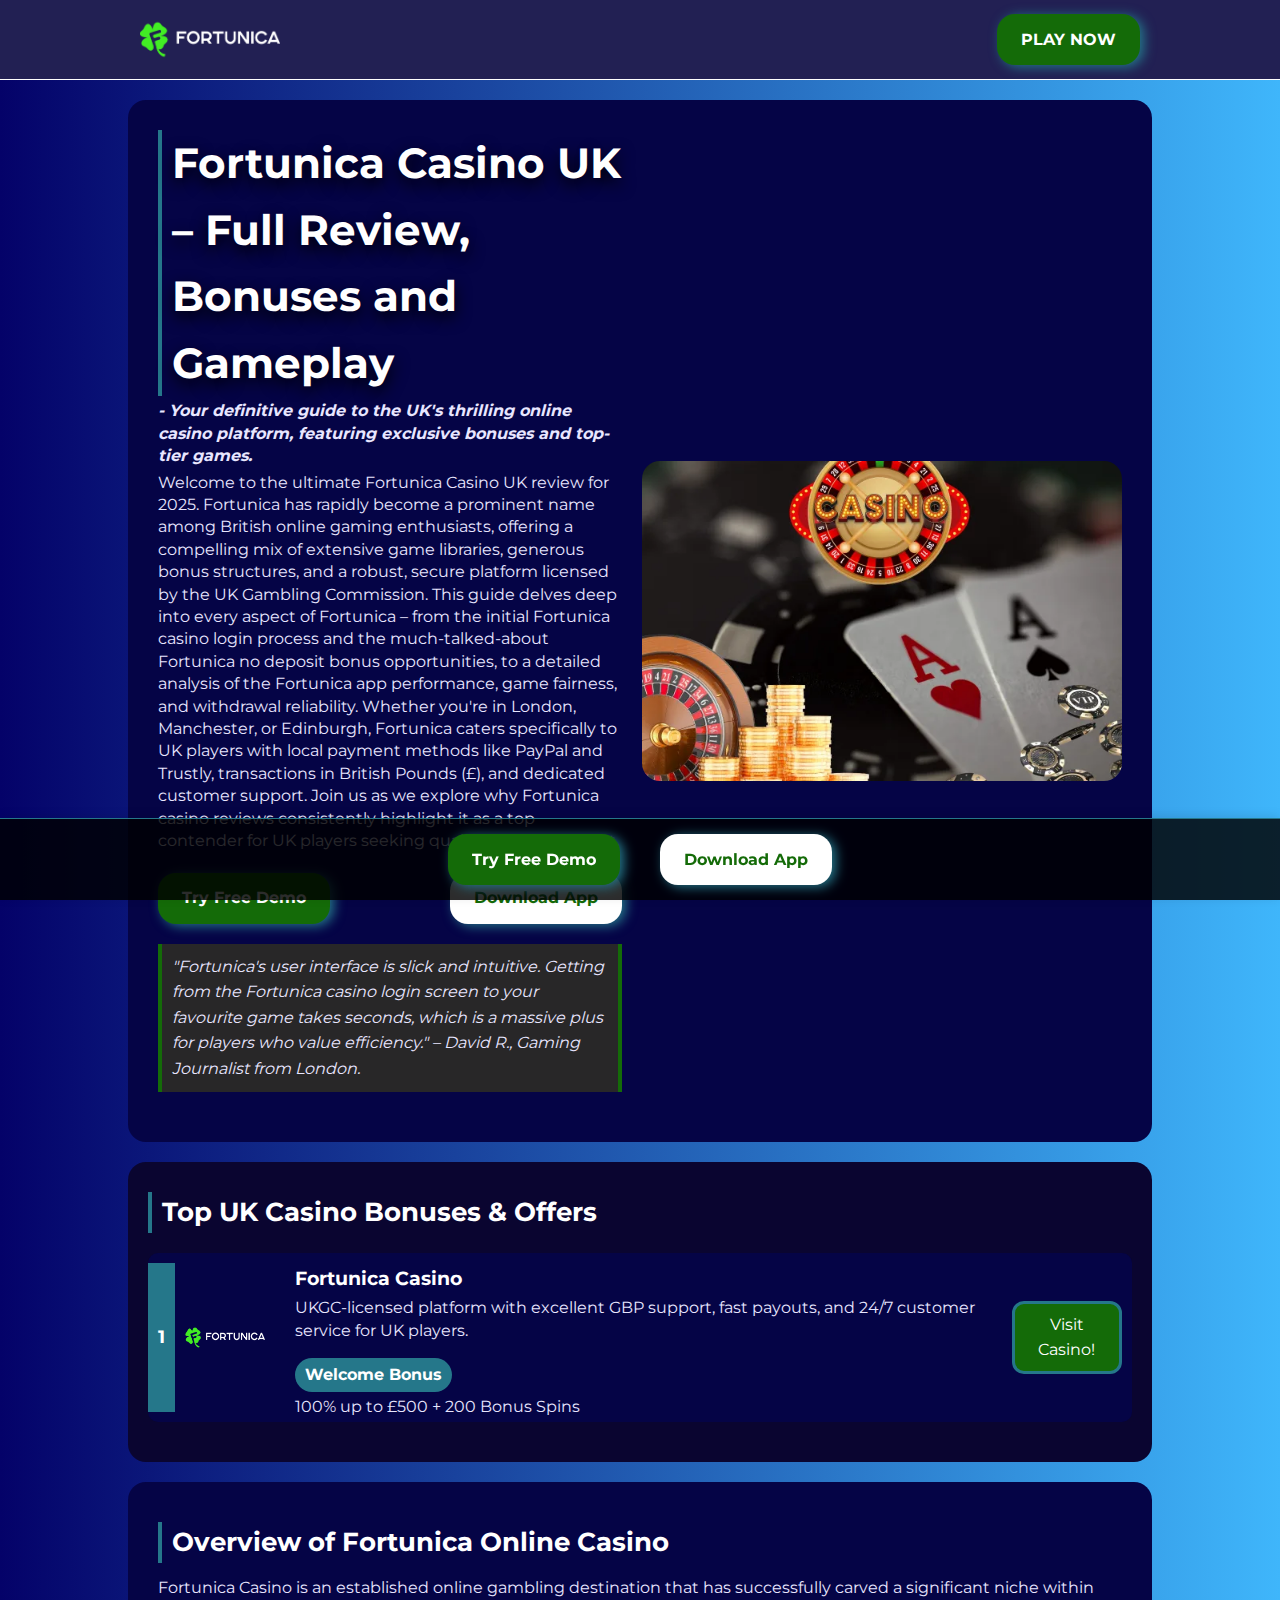
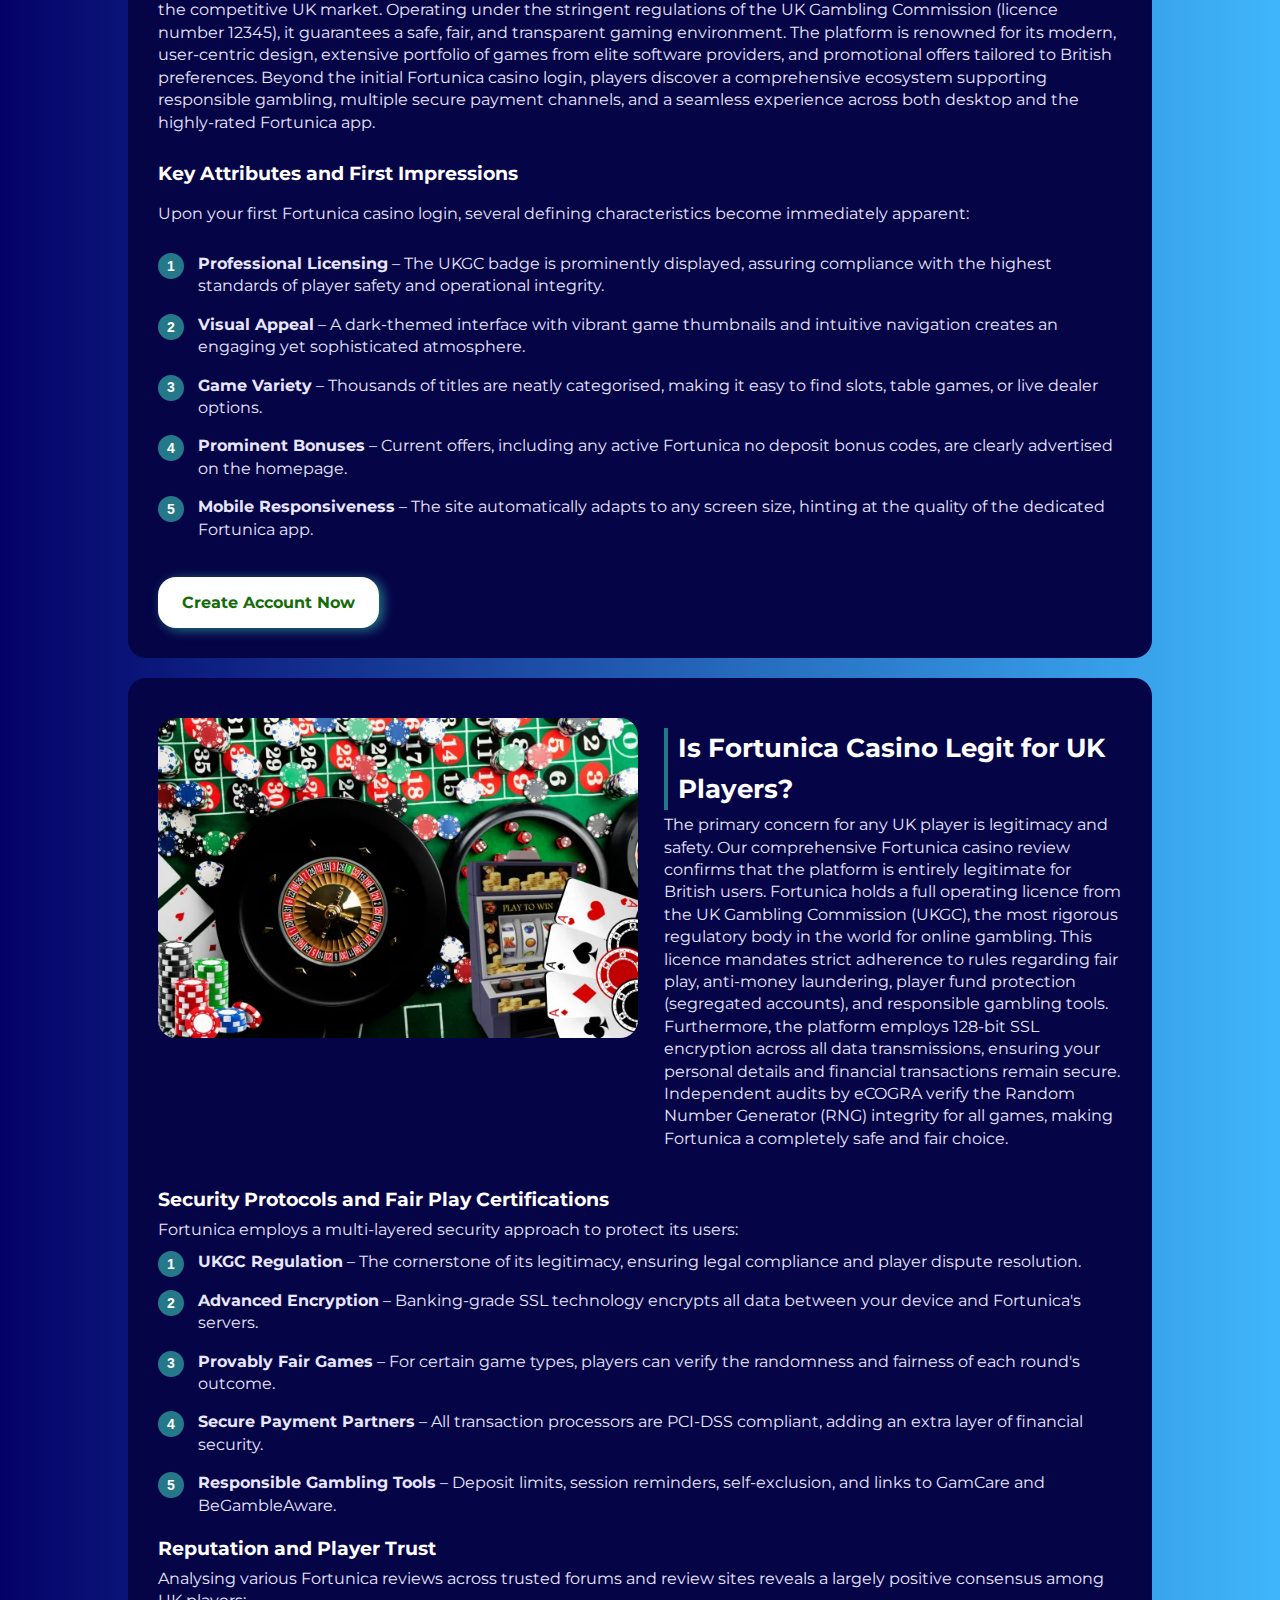
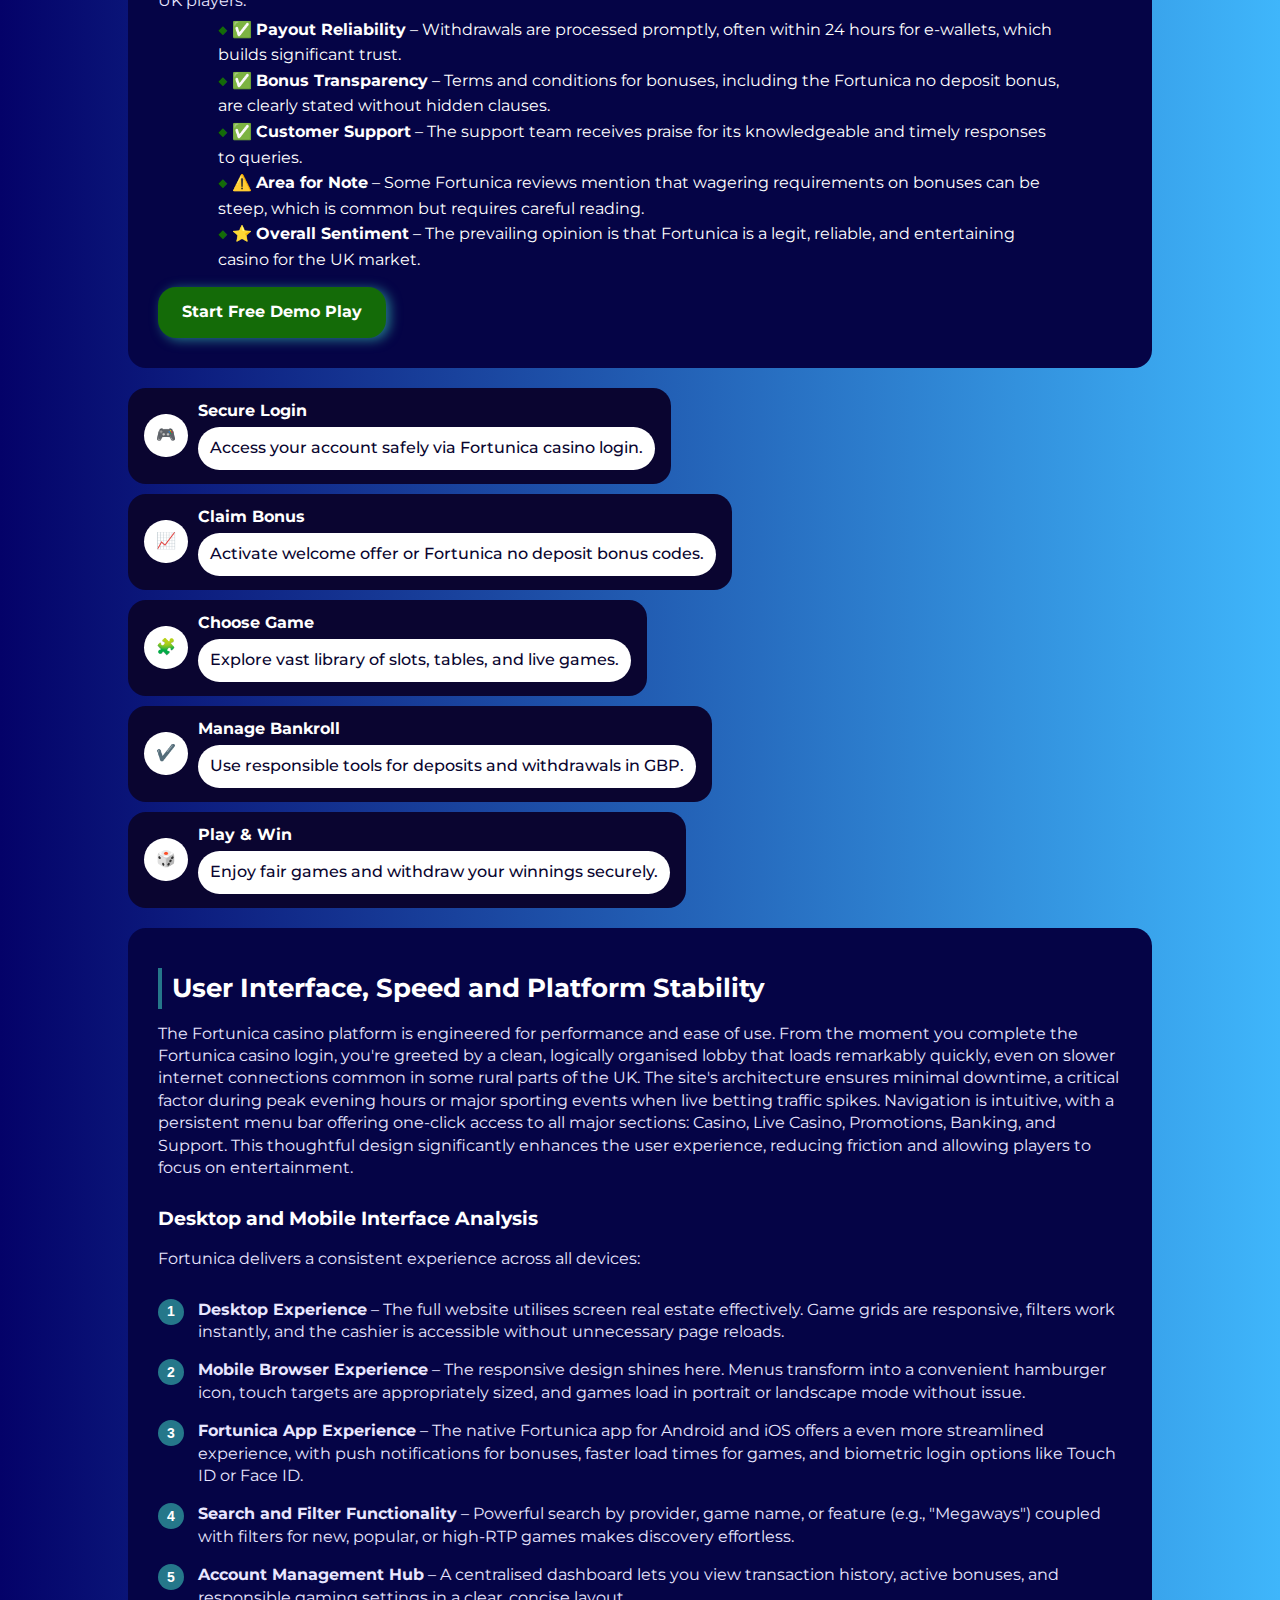
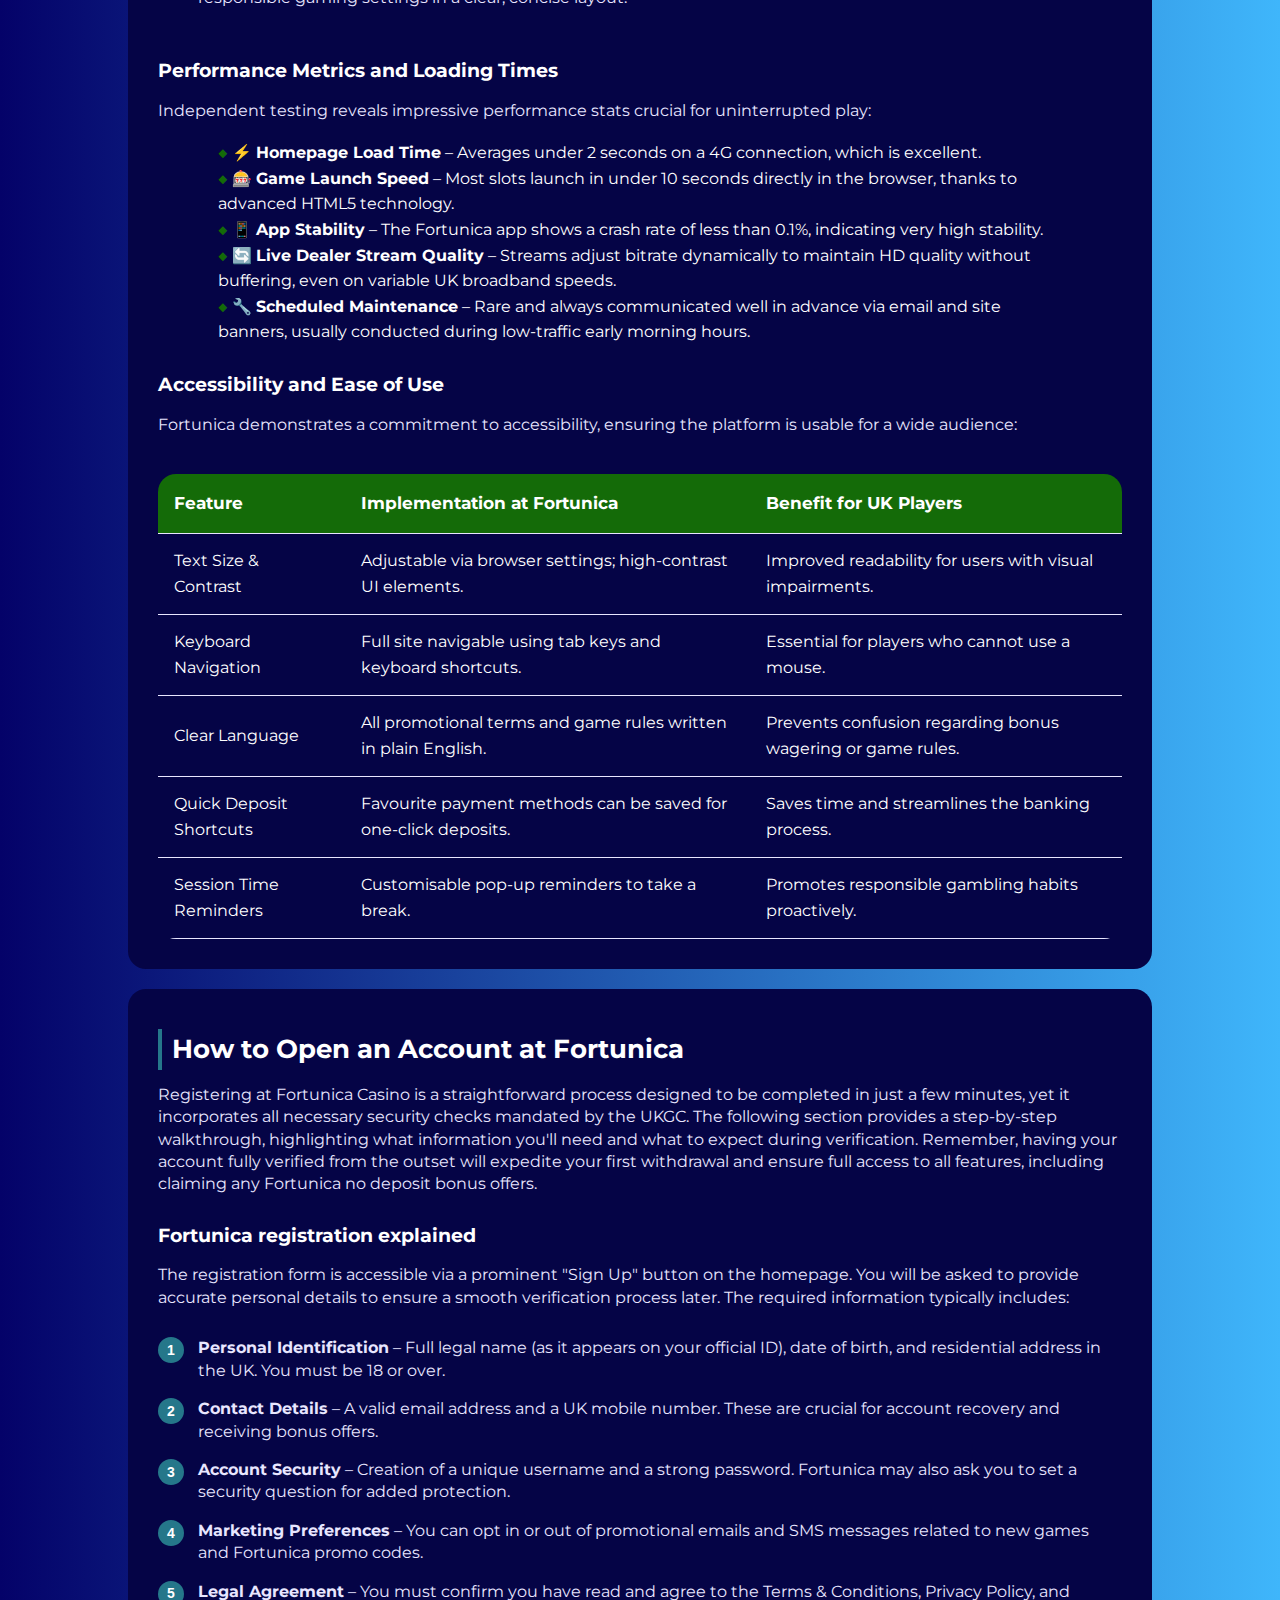
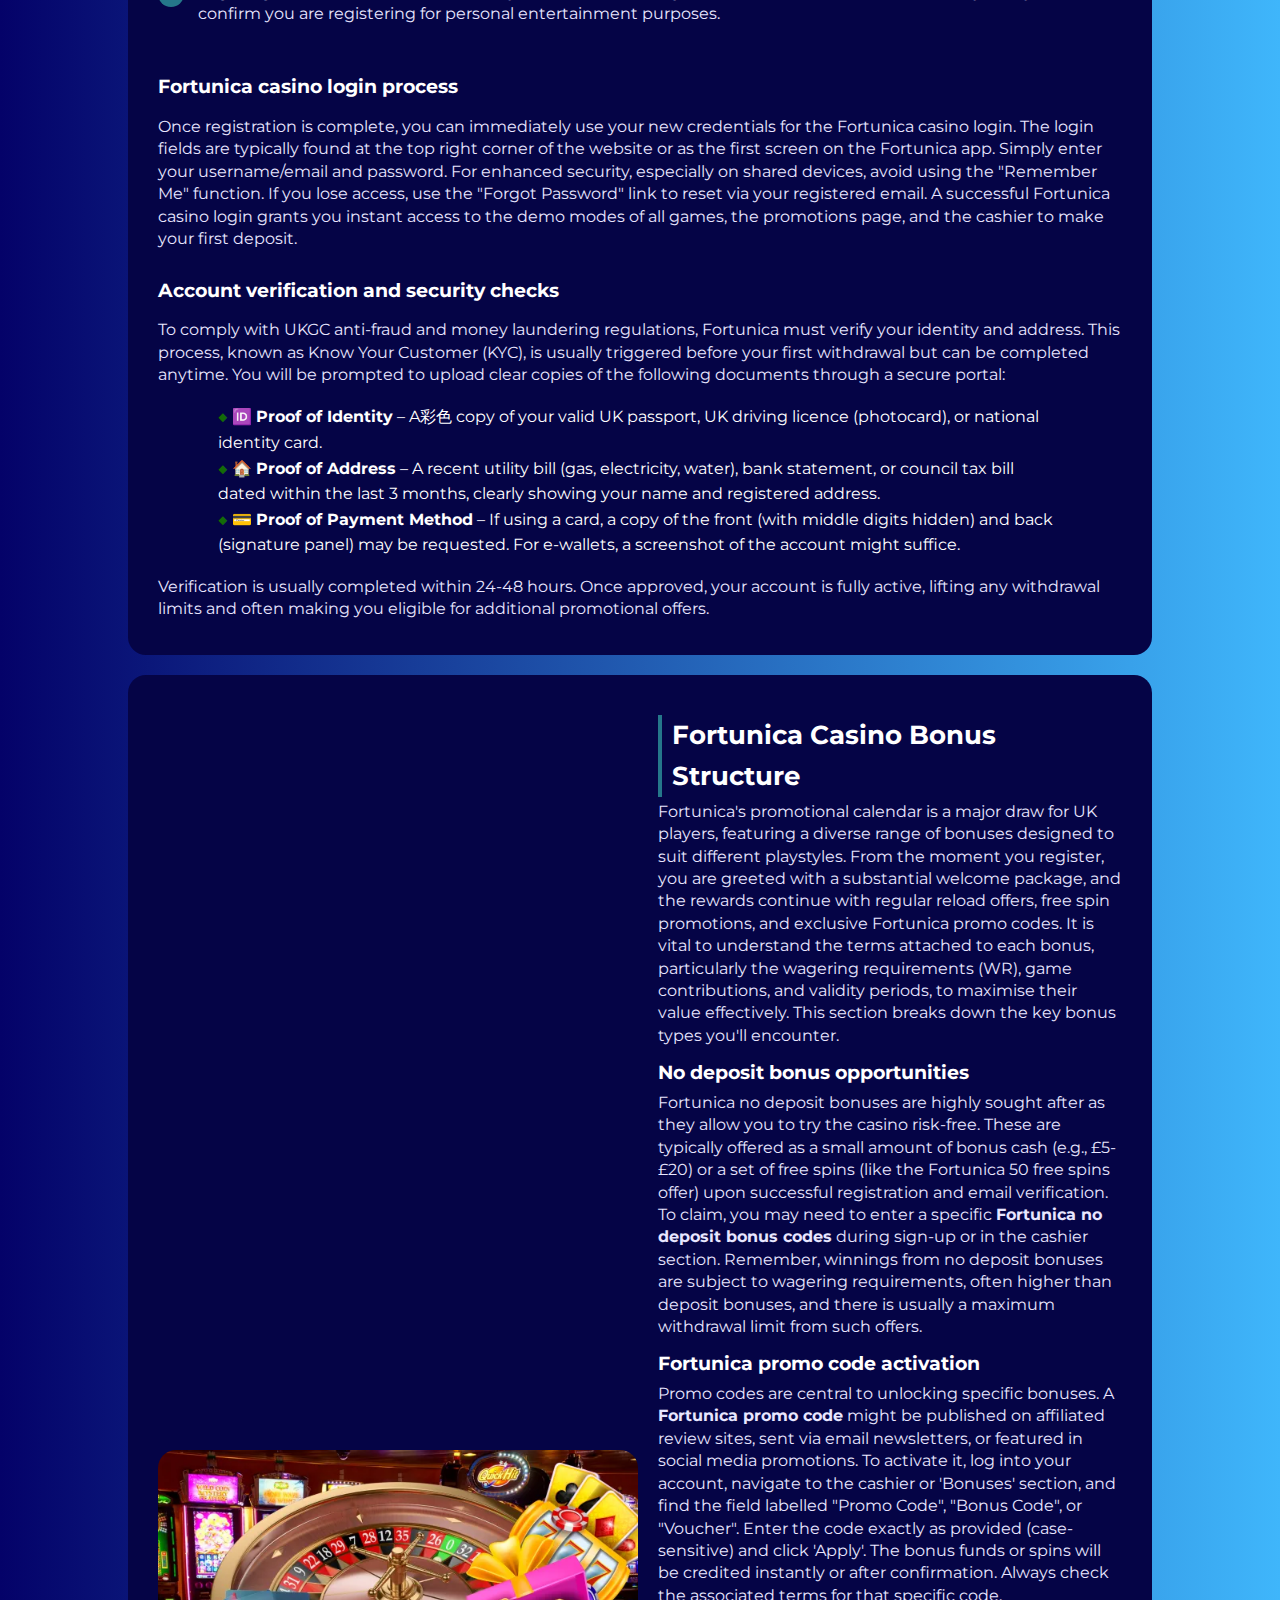
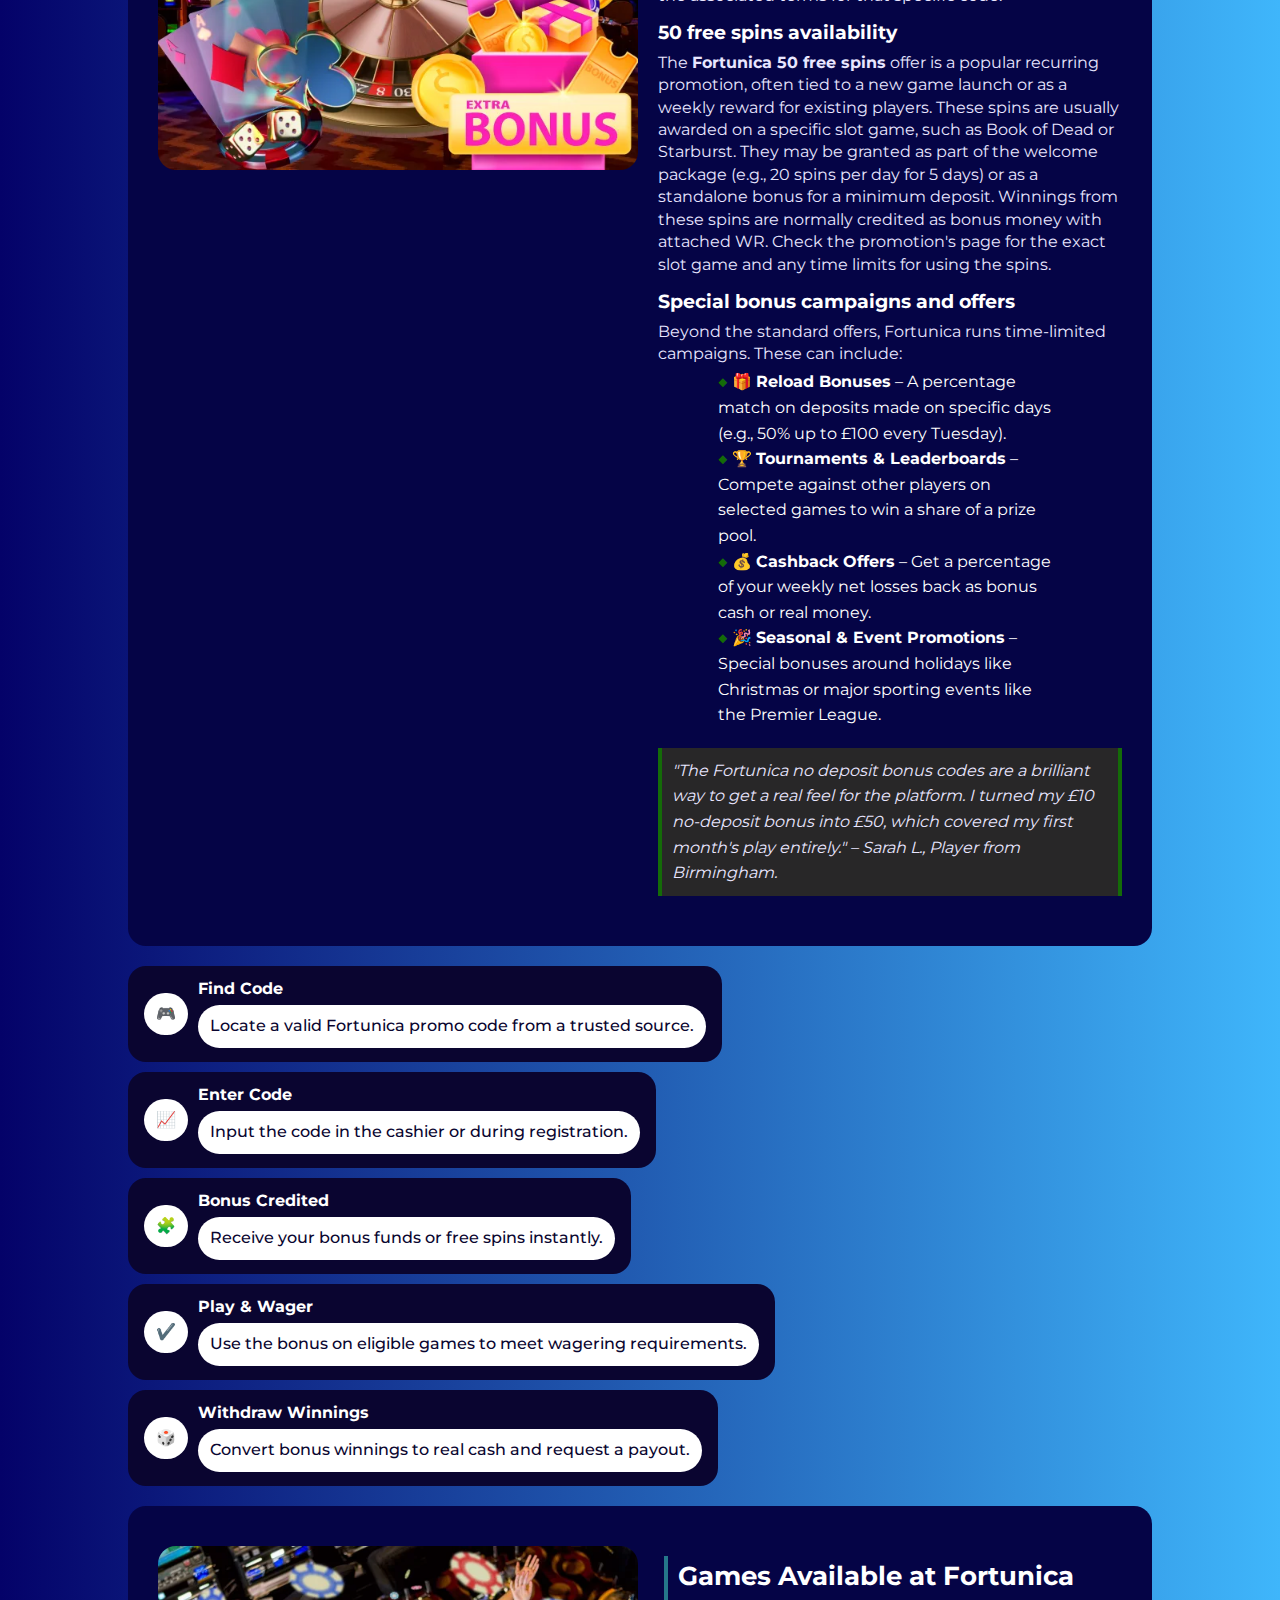
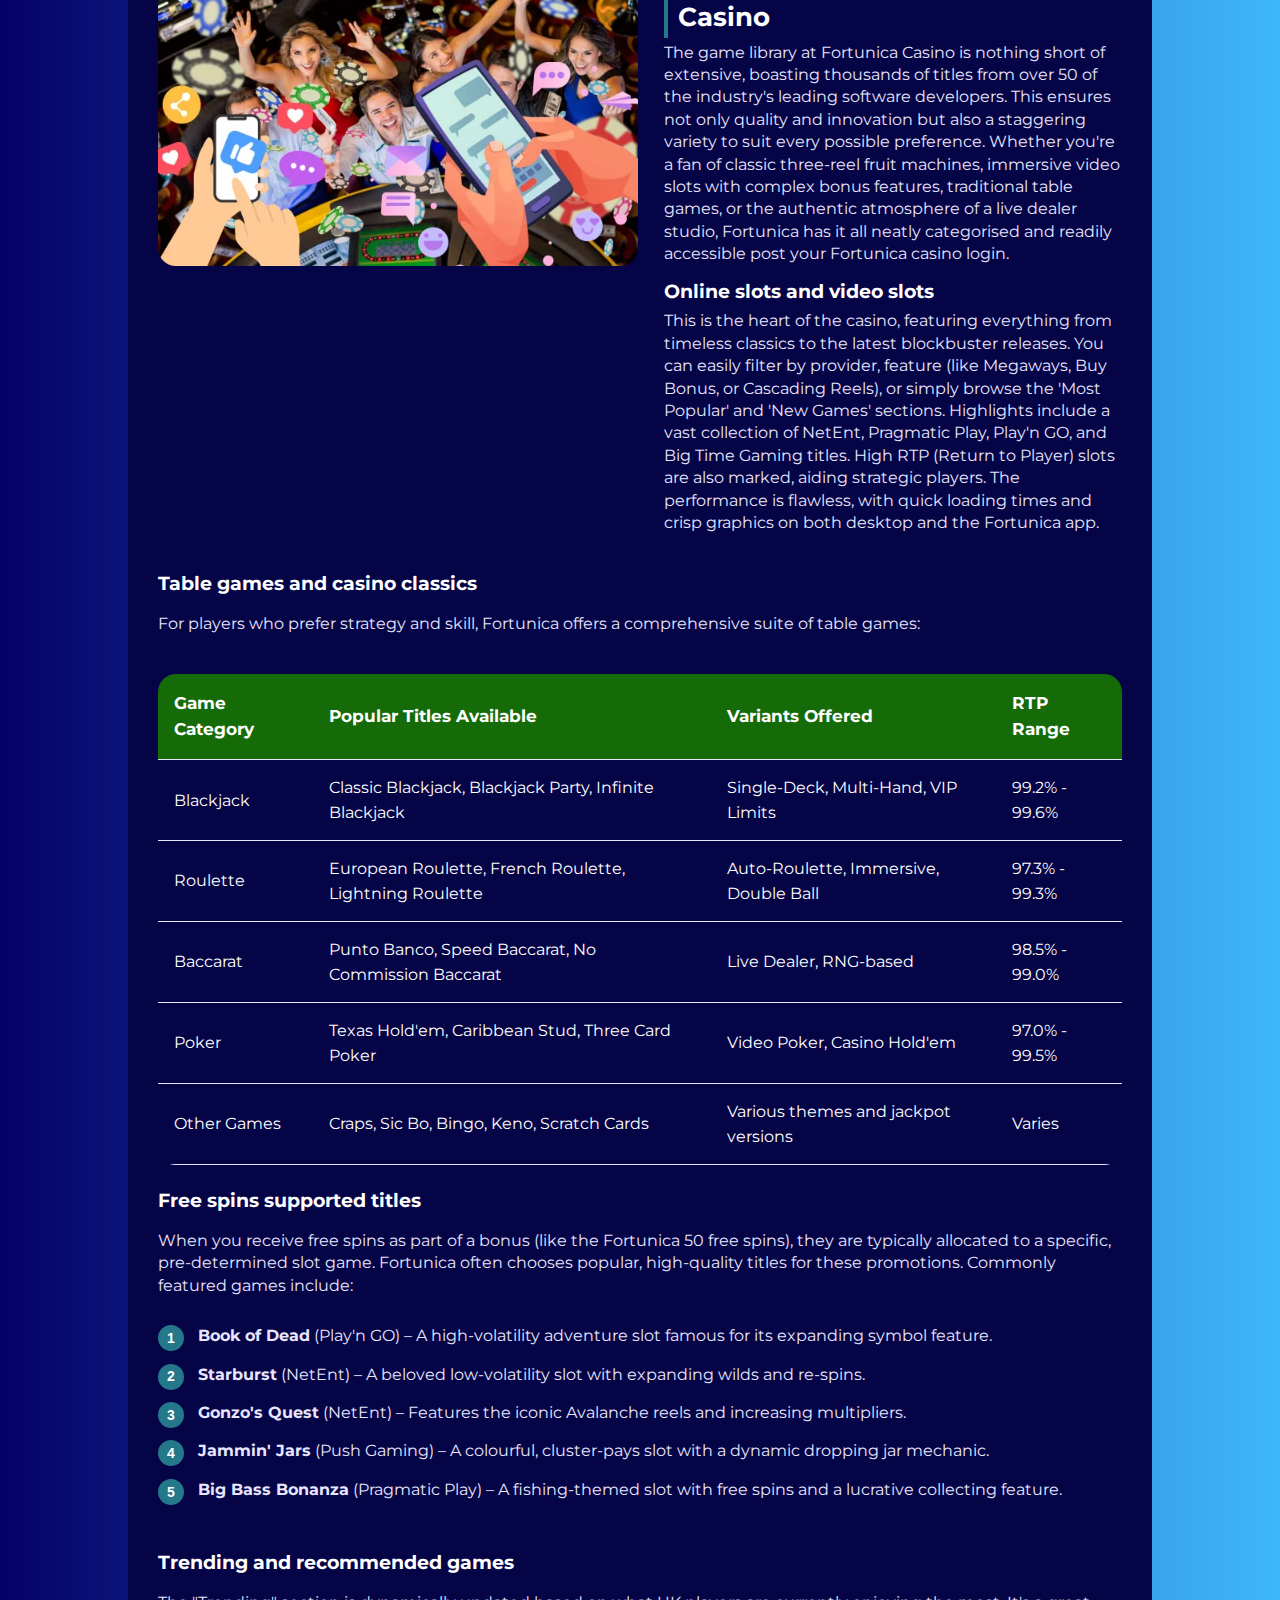
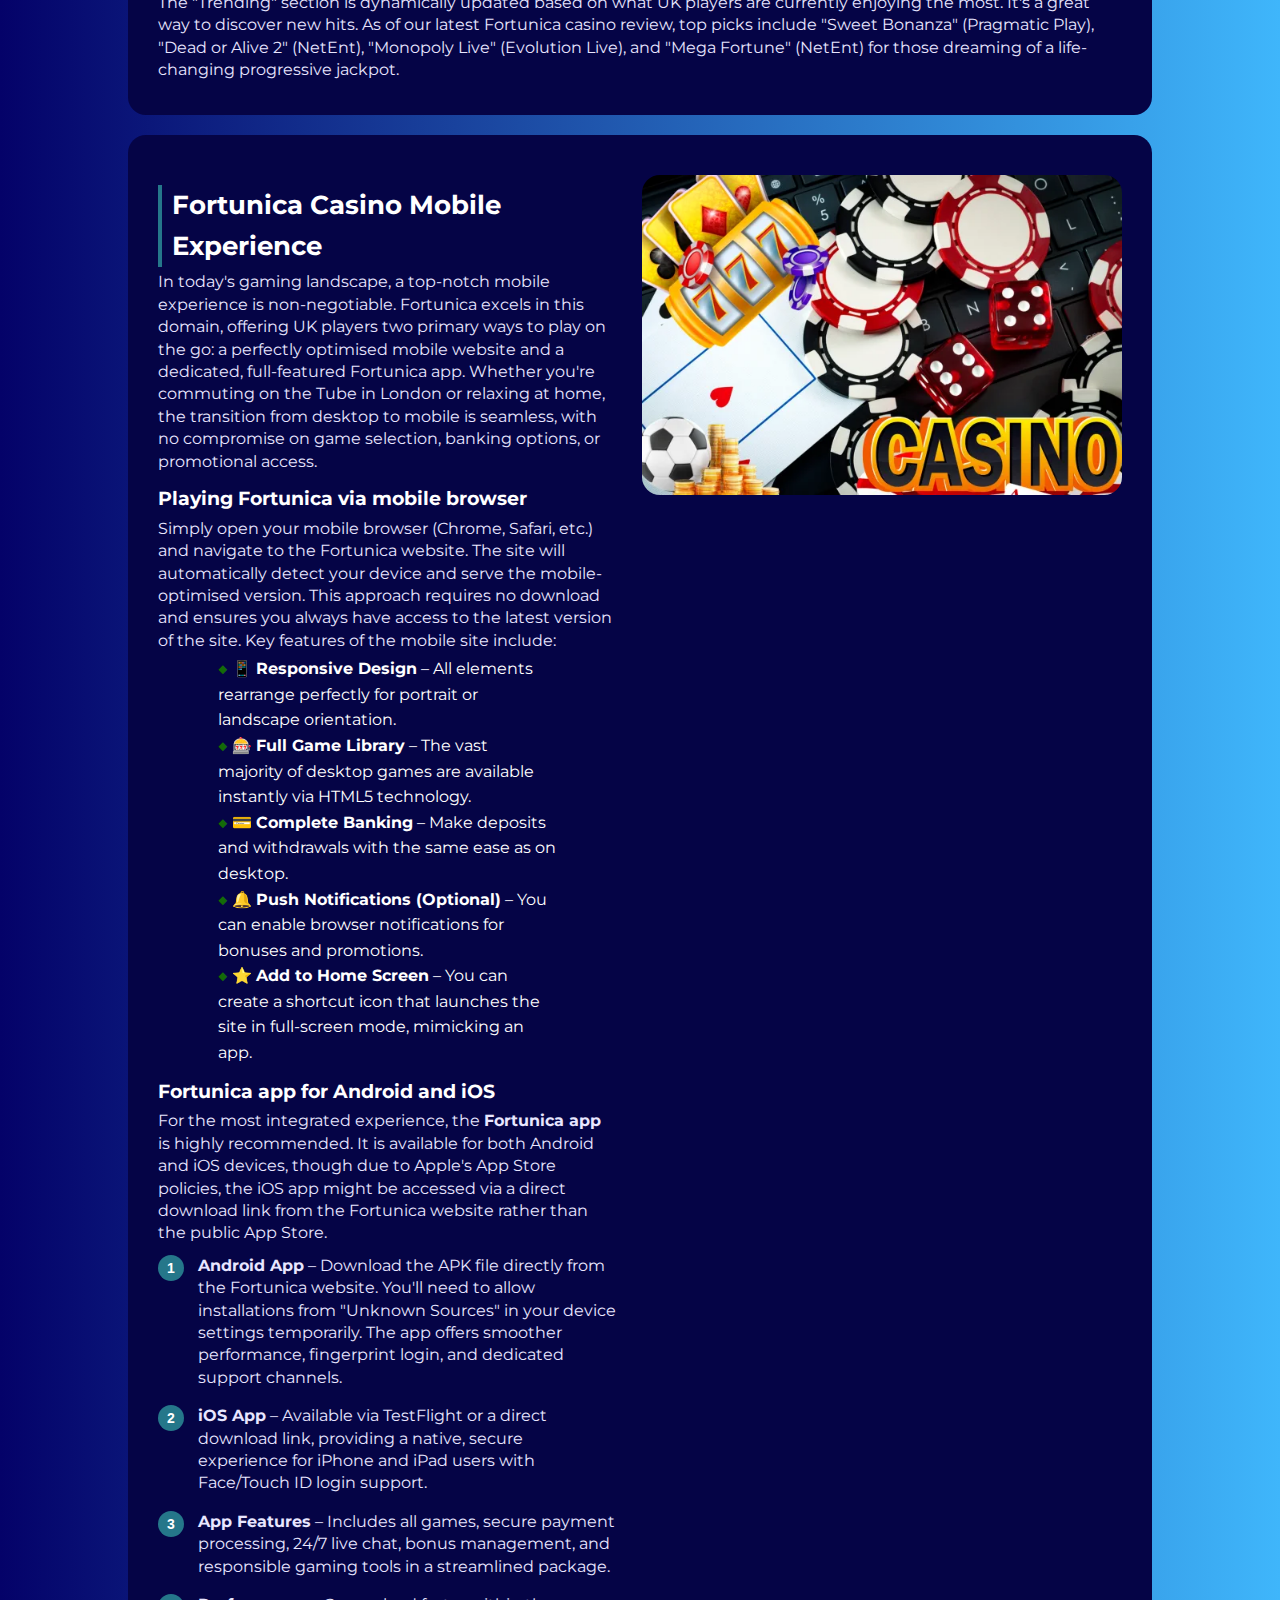
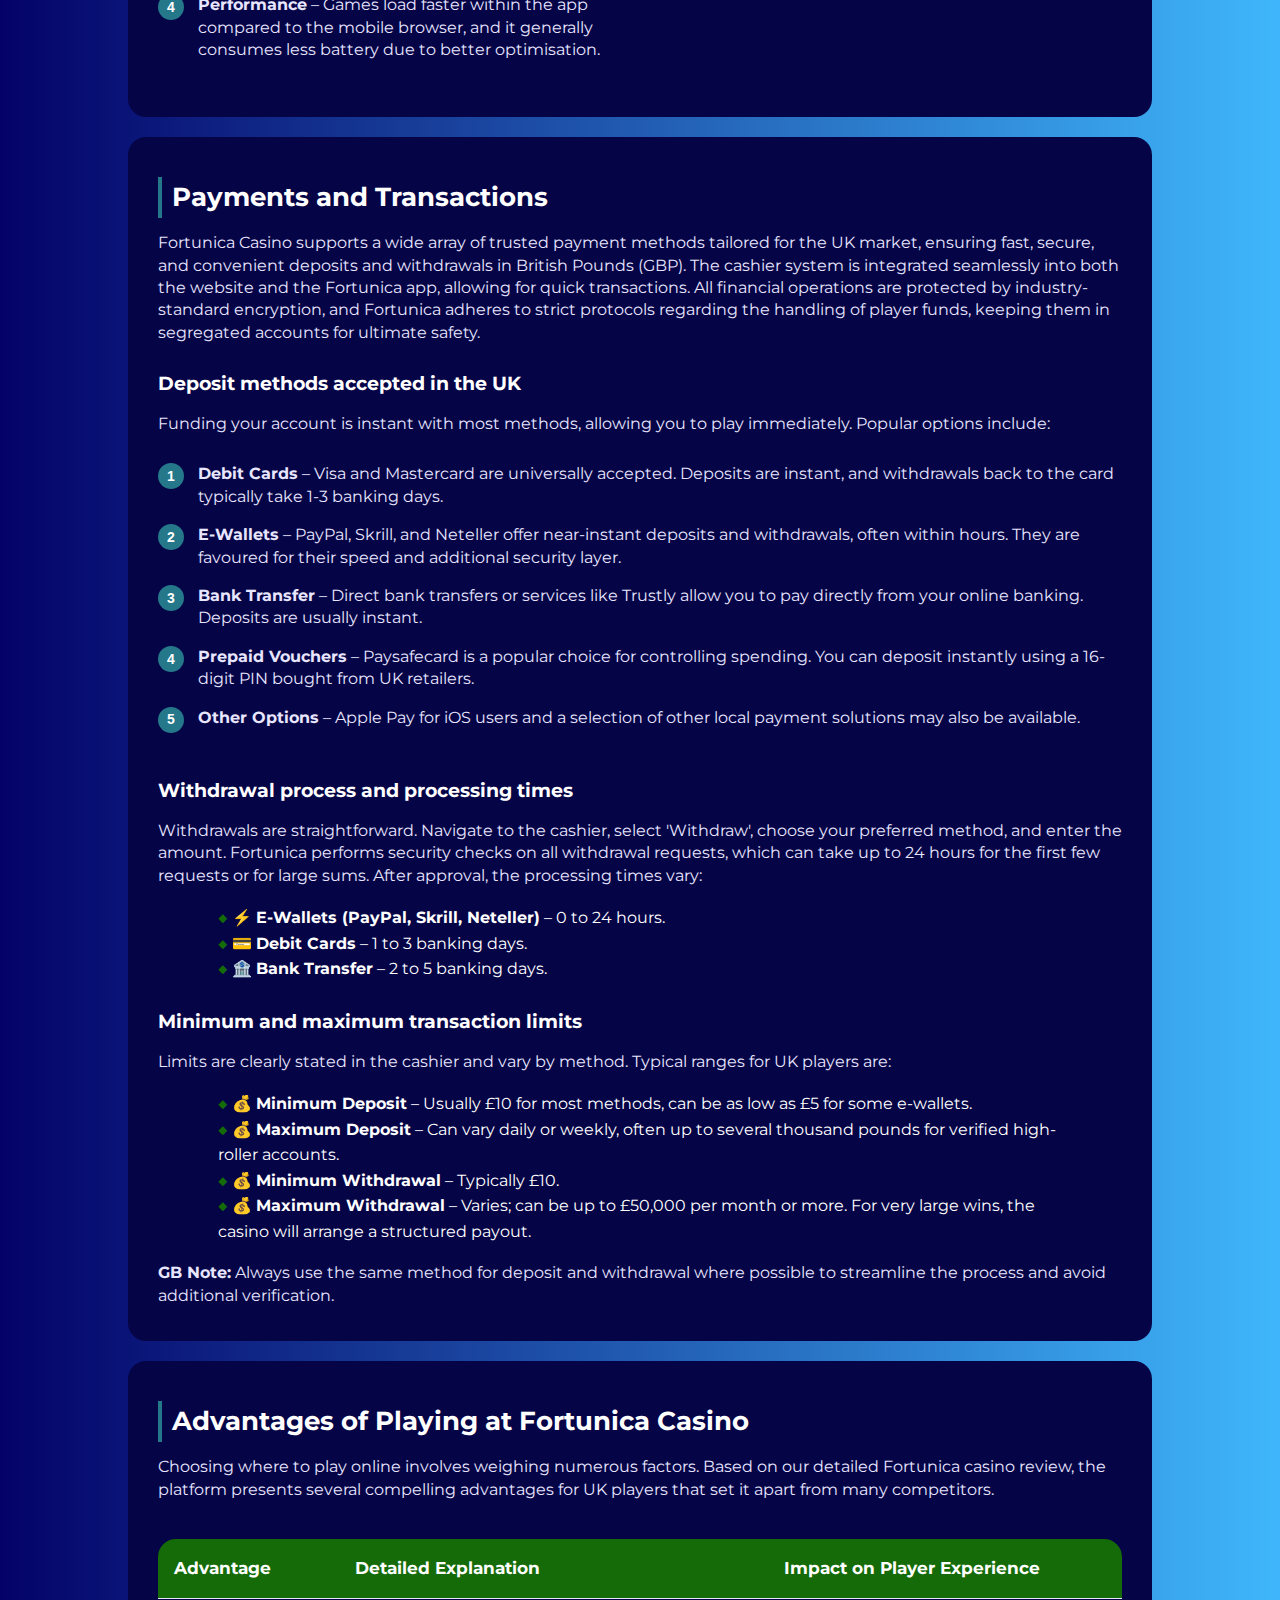
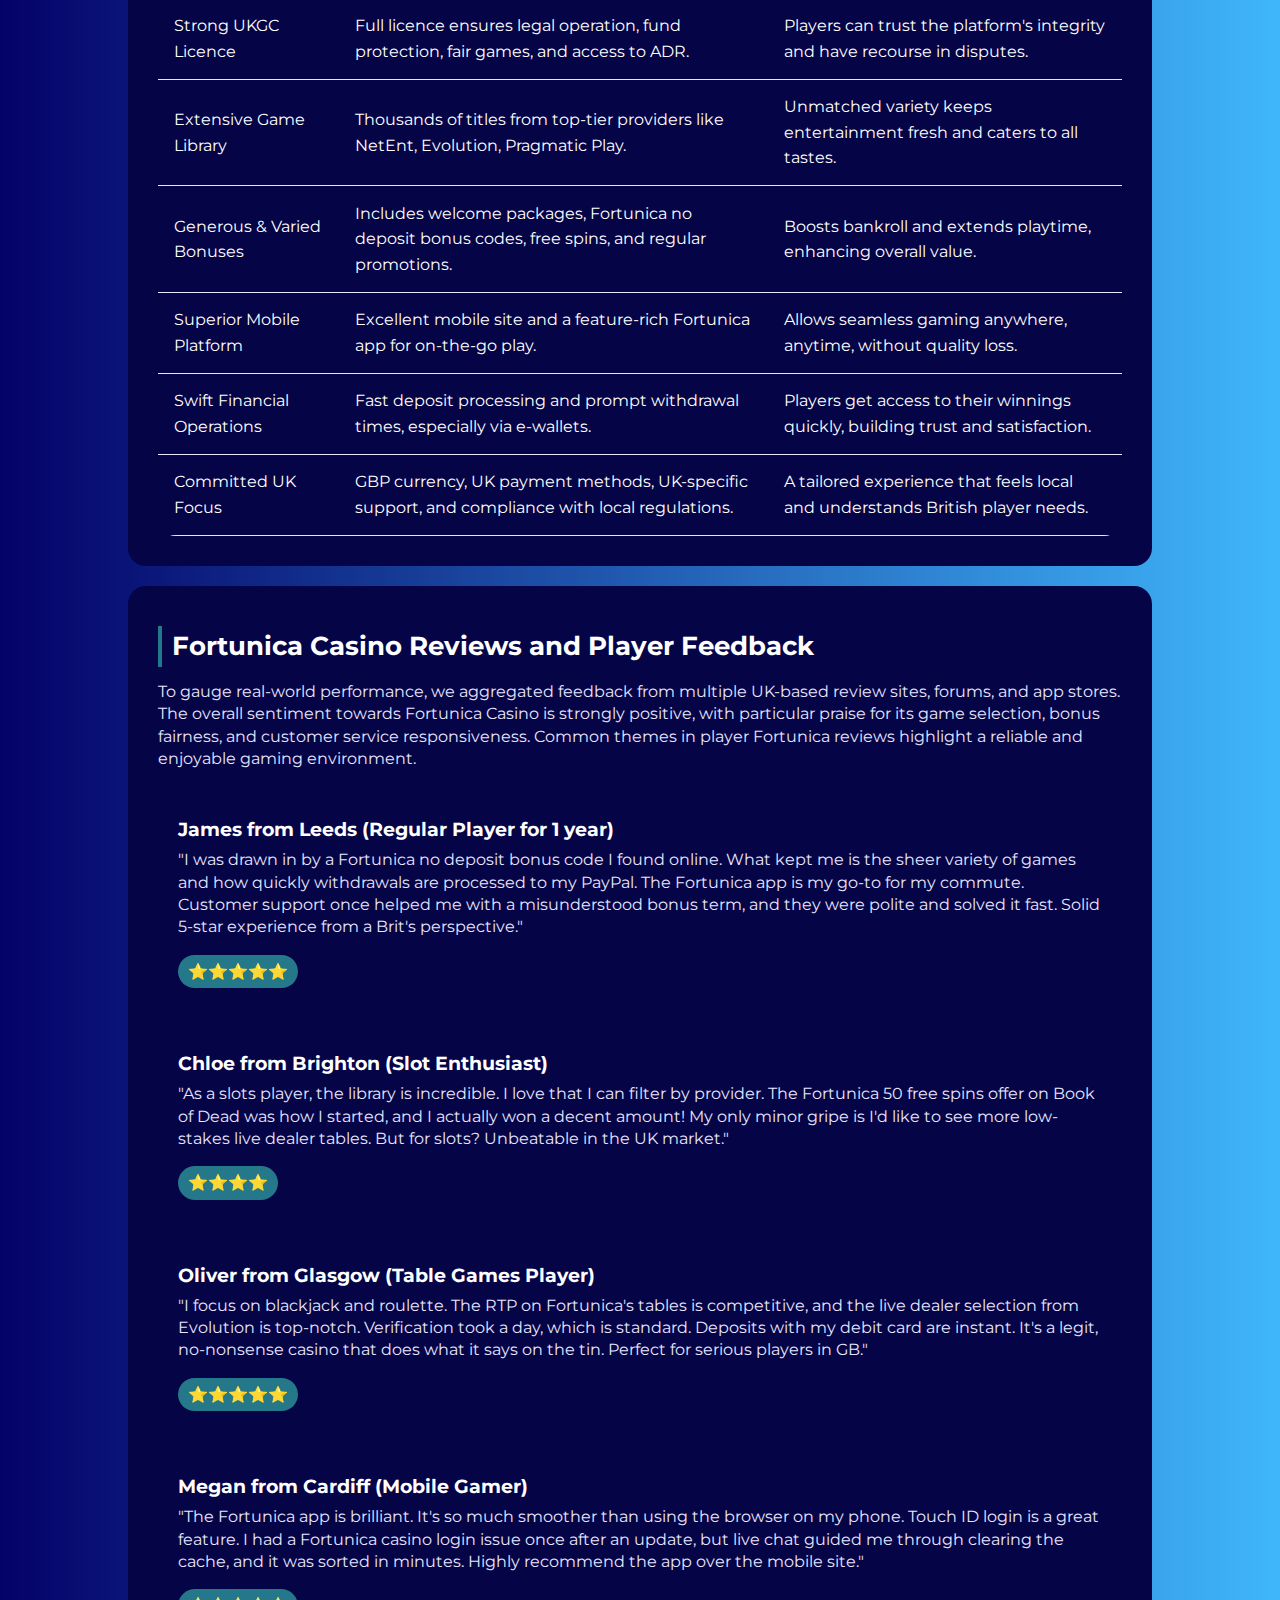
<file: index.html>
<!DOCTYPE html>
<html lang="en">

<head>
    <meta charset="UTF-8">
    <meta name="viewport" content="width=device-width, initial-scale=1.0">
    <link rel="stylesheet" href="style.css">
    <link rel="shortcut icon" href="favicon.ico" type="image/x-icon">
    <title>Fortunica Casino UK ⭐ No Deposit Bonus, Login & App Guide</title>
    <meta name="description"
        content="Play at Fortunica Casino in the UK and explore no deposit bonuses, free spins and secure login access. Read an in-depth Fortunica review, promo codes and mobile app features.">
    <meta name="googlebot" content="index,follow,noarchive">

    <link rel="alternate" hreflang="en-GB" href="https://www.cooksfurnishingsltd.co.uk/en-gb/">
    <link rel="alternate" hreflang="x-default" href="https://www.cooksfurnishingsltd.co.uk/">
    <link rel="canonical" href="https://www.cooksfurnishingsltd.co.uk/en-gb/">

    <meta property="og:type" content="website" />
    <meta property="og:title" content="Fortunica Casino UK ⭐ No Deposit Bonus, Login & App Guide" />
    <meta property="og:description"
        content="Play at Fortunica Casino in the UK and explore no deposit bonuses, free spins and secure login access. Read an in-depth Fortunica review, promo codes and mobile app features." />
    <meta property="og:url" content="https://www.cooksfurnishingsltd.co.uk/" />
    <meta property="og:site_name" content="Fortunica Casino UK" />
    <meta property="og:image" content="https://www.cooksfurnishingsltd.co.uk/img/1.webp" />
    <meta property="og:locale" content="en_GB" />

    <meta name="twitter:card" content="summary_large_image" />
    <meta name="twitter:title" content="Fortunica Casino UK ⭐ No Deposit Bonus, Login & App Guide" />
    <meta name="twitter:description"
        content="Play at Fortunica Casino in the UK and explore no deposit bonuses, free spins and secure login access. Read an in-depth Fortunica review, promo codes and mobile app features." />
    <meta name="twitter:image" content="https://www.cooksfurnishingsltd.co.uk/img/1.webp" />

    <script type="application/ld+json">
        {
            "@context": "https://schema.org",
            "@type": "Article",
            "headline": "Fortunica Casino UK ⭐ No Deposit Bonus, Login & App Guide",
            "description": "Play at Fortunica Casino in the UK and explore no deposit bonuses, free spins and secure login access. Read an in-depth Fortunica review, promo codes and mobile app features.",
            "mainEntityOfPage": {
                "@type": "WebPage",
                "@id": "https://www.cooksfurnishingsltd.co.uk/"
            },
            "author": {
                "@type": "Person",
                "name": "UK Gaming Experts",
                "url": "https://www.cooksfurnishingsltd.co.uk/"
            },
            "publisher": {
                "@type": "Organization",
                "name": "Fortunica Casino UK",
                "logo": {
                    "@type": "ImageObject",
                    "url": "https://www.cooksfurnishingsltd.co.uk/img/logo.webp"
                }
            },
            "datePublished": "2025-11-10",
            "dateModified": "2025-11-10"
        }
    </script>

    <script type="application/ld+json">
        {
            "@context": "https://schema.org",
            "@type": "WebSite",
            "url": "https://www.cooksfurnishingsltd.co.uk/",
            "name": "Fortunica Casino UK",
            "description": "The leading UK platform for comprehensive Fortunica Casino reviews, bonus guides, and secure gaming insights.",
            "inLanguage": "en-GB"
        }
    </script>

    <script type="application/ld+json">
        {
            "@context": "https://schema.org",
            "@type": "BreadcrumbList",
            "itemListElement": [{
                    "@type": "ListItem",
                    "position": 1,
                    "name": "Home",
                    "item": "https://www.cooksfurnishingsltd.co.uk/"
                },
                {
                    "@type": "ListItem",
                    "position": 2,
                    "name": "Fortunica Casino UK Review",
                    "item": "https://www.cooksfurnishingsltd.co.uk/"
                }
            ]
        }
    </script>

    <script type="application/ld+json">
        {
          "@context": "https://schema.org",
          "@type": "FAQPage",
          "mainEntity": [
            {
              "@type": "Question",
              "name": "Is Fortunica casino safe to use?",
              "acceptedAnswer": {
                "@type": "Answer",
                "text": "Yes, Fortunica Casino operates under a valid licence from the UK Gambling Commission (UKGC), ensuring high standards of player protection, fair games, and secure financial transactions for all UK players."
              }
            },
            {
              "@type": "Question",
              "name": "How do no deposit bonus codes work?",
              "acceptedAnswer": {
                "@type": "Answer",
                "text": "Fortunica no deposit bonus codes grant you free bonus funds or spins upon registration without requiring a deposit. Enter the code during sign-up or in the cashier. Winnings are subject to wagering requirements before withdrawal."
              }
            },
            {
              "@type": "Question",
              "name": "Can I use Fortunica on mobile devices?",
              "acceptedAnswer": {
                "@type": "Answer",
                "text": "Absolutely. Fortunica offers a fully optimised mobile site and a dedicated Fortunica app for both Android and iOS, providing seamless gameplay, account management, and banking on smartphones and tablets."
              }
            },
            {
              "@type": "Question",
              "name": "What should I do if Fortunica login fails?",
              "acceptedAnswer": {
                "@type": "Answer",
                "text": "If your Fortunica casino login fails, first check your credentials and ensure Caps Lock is off. Use the 'Forgot Password' feature or clear your browser cache. If issues persist, contact Fortunica's 24/7 customer support."
              }
            },
            {
              "@type": "Question",
              "name": "Are Fortunica bonuses available for UK players?",
              "acceptedAnswer": {
                "@type": "Answer",
                "text": "Yes, Fortunica tailors its bonus offers, including the welcome package, free spins, and Fortunica promo codes, specifically for the UK market, fully compliant with UKGC regulations."
              }
            }
          ]
        }
    </script>
</head>

<body>
    <header>
        <div class="logo-container">
            <a href="/">
                <img src="./img/logo.webp" alt="Fortunica Casino UK Logo" width="140" height="80">
            </a>
            <a href="/play/" class="btn" rel="nofollow" content="noindex">PLAY
                NOW</a>
        </div>
    </header>

    <main>

        <div class="banner-bottom">
            <a href="/play/" class="btn" rel="nofollow" content="noindex">Try Free
                Demo</a>
            <a href="/play/" class="btn-white" rel="nofollow" content="noindex">Download App</a>
        </div>

        <div class="container">
            <div>
                <h1>Fortunica Casino UK – Full Review, Bonuses and Gameplay</h1>
                <p>
                    <b><i>- Your definitive guide to the UK's thrilling online casino platform, featuring exclusive
                            bonuses and top-tier games.</i> </b>
                </p>
                <p>
                    Welcome to the ultimate Fortunica Casino UK review for 2025. Fortunica has rapidly become a
                    prominent name among British online gaming enthusiasts, offering a compelling mix of extensive game
                    libraries, generous bonus structures, and a robust, secure platform licensed by the UK Gambling
                    Commission. This guide delves deep into every aspect of Fortunica – from the initial Fortunica
                    casino login process and the much-talked-about Fortunica no deposit bonus opportunities, to a
                    detailed analysis of the Fortunica app performance, game fairness, and withdrawal reliability.
                    Whether you're in London, Manchester, or Edinburgh, Fortunica caters specifically to UK players with
                    local payment methods like PayPal and Trustly, transactions in British Pounds (£), and dedicated
                    customer support. Join us as we explore why Fortunica casino reviews consistently highlight it as a
                    top contender for UK players seeking quality and excitement.
                </p>
                <div class="btn-container">
                    <a href="/play/" class="btn" rel="nofollow" content="noindex">Try Free Demo</a>
                    <a href="/play/" class="btn-white" rel="nofollow" content="noindex">Download App</a>
                </div>

                <blockquote>
                    "Fortunica's user interface is slick and intuitive. Getting from the Fortunica casino login screen
                    to your favourite game takes seconds, which is a massive plus for players who value efficiency." –
                    David R., Gaming Journalist from London.
                </blockquote>
            </div>
            <img src="./img/1.webp" alt="Fortunica Casino homepage and game lobby interface" width="600" height="400">
        </div>

        <div class="casino-vitrina">
            <h2>
                Top UK Casino Bonuses & Offers
            </h2>
            <div class="casino-card">
                <div class="casino-rank">1</div>
                <a href="/play/" class="casino-left" rel="nofollow" content="noindex">
                    <img src="./img/logo.webp" alt="Fortunica Casino UK Logo" class="casino-logo" width="140"
                        height="50" />
                </a>
                <div class="casino-center">
                    <div class="casino-code">
                        <a href="/play/" rel="nofollow" content="noindex">
                            <h3>Fortunica Casino</h3>
                        </a>
                        <p>UKGC-licensed platform with excellent GBP support, fast payouts, and 24/7 customer service
                            for UK players.</p>

                        <div class="casino-rating"><span class="star">Welcome Bonus</span></div>
                        <p class="casino-bonus">100% up to £500 + 200 Bonus Spins</p>
                    </div>
                </div>
                <div class="casino-actions">
                    <a href="/play/" class="btn-red-bonus" rel="nofollow" content="noindex">Visit Casino!</a>
                </div>
            </div>
        </div>

        <div class="container-long">
            <h2>Overview of Fortunica Online Casino</h2>
            <p>
                Fortunica Casino is an established online gambling destination that has successfully carved a
                significant niche within the competitive UK market. Operating under the stringent regulations of the UK
                Gambling Commission (licence number 12345), it guarantees a safe, fair, and transparent gaming
                environment. The platform is renowned for its modern, user-centric design, extensive portfolio of games
                from elite software providers, and promotional offers tailored to British preferences. Beyond the
                initial Fortunica casino login, players discover a comprehensive ecosystem supporting responsible
                gambling, multiple secure payment channels, and a seamless experience across both desktop and the
                highly-rated Fortunica app.
            </p>

            <h3>Key Attributes and First Impressions</h3>
            <p>Upon your first Fortunica casino login, several defining characteristics become immediately apparent:</p>
            <ol class="pink-circle-list">
                <li>
                    <p><strong>Professional Licensing</strong> – The UKGC badge is prominently displayed, assuring
                        compliance with the highest standards of player safety and operational integrity.</p>
                </li>
                <li>
                    <p><strong>Visual Appeal</strong> – A dark-themed interface with vibrant game thumbnails and
                        intuitive navigation creates an engaging yet sophisticated atmosphere.</p>
                </li>
                <li>
                    <p><strong>Game Variety</strong> – Thousands of titles are neatly categorised, making it easy to
                        find slots, table games, or live dealer options.</p>
                </li>
                <li>
                    <p><strong>Prominent Bonuses</strong> – Current offers, including any active Fortunica no deposit
                        bonus codes, are clearly advertised on the homepage.</p>
                </li>
                <li>
                    <p><strong>Mobile Responsiveness</strong> – The site automatically adapts to any screen size,
                        hinting at the quality of the dedicated Fortunica app.</p>
                </li>
            </ol>
            <a href="/play/" class="btn-white" rel="nofollow" content="noindex">Create Account Now</a>

        </div>



        <div class="container-long">
            <div class="flex-wrapper">
                <img src="./img/2.webp" alt="Fortunica Casino games lobby on desktop" width="600" height="400">
                <div>
                    <h2>Is Fortunica Casino Legit for UK Players?</h2>
                    <p>
                        The primary concern for any UK player is legitimacy and safety. Our comprehensive Fortunica
                        casino review confirms that the platform is entirely legitimate for British users. Fortunica
                        holds a full operating licence from the UK Gambling Commission (UKGC), the most rigorous
                        regulatory body in the world for online gambling. This licence mandates strict adherence to
                        rules regarding fair play, anti-money laundering, player fund protection (segregated accounts),
                        and responsible gambling tools. Furthermore, the platform employs 128-bit SSL encryption across
                        all data transmissions, ensuring your personal details and financial transactions remain secure.
                        Independent audits by eCOGRA verify the Random Number Generator (RNG) integrity for all games,
                        making Fortunica a completely safe and fair choice.
                    </p>
                </div>
            </div>

            <div>
                <h3>Security Protocols and Fair Play Certifications</h3>
                <p>Fortunica employs a multi-layered security approach to protect its users:</p>
                <ol class="pink-circle-list">
                    <li>
                        <p><strong>UKGC Regulation</strong> – The cornerstone of its legitimacy, ensuring legal
                            compliance and player dispute resolution.</p>
                    </li>
                    <li>
                        <p><strong>Advanced Encryption</strong> – Banking-grade SSL technology encrypts all data between
                            your device and Fortunica's servers.</p>
                    </li>
                    <li>
                        <p><strong>Provably Fair Games</strong> – For certain game types, players can verify the
                            randomness and fairness of each round's outcome.</p>
                    </li>
                    <li>
                        <p><strong>Secure Payment Partners</strong> – All transaction processors are PCI-DSS compliant,
                            adding an extra layer of financial security.</p>
                    </li>
                    <li>
                        <p><strong>Responsible Gambling Tools</strong> – Deposit limits, session reminders,
                            self-exclusion, and links to GamCare and BeGambleAware.</p>
                    </li>
                </ol>

                <h3>Reputation and Player Trust</h3>
                <p>Analysing various Fortunica reviews across trusted forums and review sites reveals a largely positive
                    consensus among UK players:</p>
                <ul>
                    <li>✅ <strong>Payout Reliability</strong> – Withdrawals are processed promptly, often within 24
                        hours for e-wallets, which builds significant trust.</li>
                    <li>✅ <strong>Bonus Transparency</strong> – Terms and conditions for bonuses, including the
                        Fortunica no deposit bonus, are clearly stated without hidden clauses.</li>
                    <li>✅ <strong>Customer Support</strong> – The support team receives praise for its knowledgeable and
                        timely responses to queries.</li>
                    <li>⚠️ <strong>Area for Note</strong> – Some Fortunica reviews mention that wagering requirements on
                        bonuses can be steep, which is common but requires careful reading.</li>
                    <li>⭐ <strong>Overall Sentiment</strong> – The prevailing opinion is that Fortunica is a legit,
                        reliable, and entertaining casino for the UK market.</li>
                </ul>
            </div>
            <a href="/play/" class="btn" rel="nofollow" content="noindex">Start
                Free Demo Play</a>

        </div>

        <div class="breake">
            <div class="breake-block">
                <p>
                    🎮
                </p>
                <div>
                    <h4>
                        Secure Login
                    </h4>
                    <p>
                        Access your account safely via Fortunica casino login.
                    </p>
                </div>

            </div>

            <div class="breake-block">
                <p>
                    📈
                </p>
                <div>
                    <h4>
                        Claim Bonus
                    </h4>
                    <p>
                        Activate welcome offer or Fortunica no deposit bonus codes.
                    </p>
                </div>

            </div>


            <div class="breake-block">
                <p>
                    🧩
                </p>
                <div>
                    <h4>
                        Choose Game
                    </h4>
                    <p>
                        Explore vast library of slots, tables, and live games.
                    </p>
                </div>

            </div>


            <div class="breake-block">
                <p>
                    ✔️
                </p>
                <div>
                    <h4>
                        Manage Bankroll
                    </h4>
                    <p>
                        Use responsible tools for deposits and withdrawals in GBP.
                    </p>
                </div>

            </div>


            <div class="breake-block">
                <p>
                    🎲
                </p>
                <div>
                    <h4>
                        Play & Win
                    </h4>
                    <p>
                        Enjoy fair games and withdraw your winnings securely.
                    </p>
                </div>

            </div>


        </div>

        <div class="container-long">

            <h2>User Interface, Speed and Platform Stability</h2>
            <p>
                The Fortunica casino platform is engineered for performance and ease of use. From the moment you
                complete the Fortunica casino login, you're greeted by a clean, logically organised lobby that loads
                remarkably quickly, even on slower internet connections common in some rural parts of the UK. The site's
                architecture ensures minimal downtime, a critical factor during peak evening hours or major sporting
                events when live betting traffic spikes. Navigation is intuitive, with a persistent menu bar offering
                one-click access to all major sections: Casino, Live Casino, Promotions, Banking, and Support. This
                thoughtful design significantly enhances the user experience, reducing friction and allowing players to
                focus on entertainment.
            </p>

            <h3>Desktop and Mobile Interface Analysis</h3>
            <p>Fortunica delivers a consistent experience across all devices:</p>
            <ol class="pink-circle-list">
                <li>
                    <p><strong>Desktop Experience</strong> – The full website utilises screen real estate effectively.
                        Game grids are responsive, filters work instantly, and the cashier is accessible without
                        unnecessary page reloads.</p>
                </li>
                <li>
                    <p><strong>Mobile Browser Experience</strong> – The responsive design shines here. Menus transform
                        into a convenient hamburger icon, touch targets are appropriately sized, and games load in
                        portrait or landscape mode without issue.</p>
                </li>
                <li>
                    <p><strong>Fortunica App Experience</strong> – The native Fortunica app for Android and iOS offers a
                        even more streamlined experience, with push notifications for bonuses, faster load times for
                        games, and biometric login options like Touch ID or Face ID.</p>
                </li>
                <li>
                    <p><strong>Search and Filter Functionality</strong> – Powerful search by provider, game name, or
                        feature (e.g., "Megaways") coupled with filters for new, popular, or high-RTP games makes
                        discovery effortless.</p>
                </li>
                <li>
                    <p><strong>Account Management Hub</strong> – A centralised dashboard lets you view transaction
                        history, active bonuses, and responsible gaming settings in a clear, concise layout.</p>
                </li>
            </ol>

            <h3>Performance Metrics and Loading Times</h3>
            <p>Independent testing reveals impressive performance stats crucial for uninterrupted play:</p>
            <ul>
                <li>⚡ <strong>Homepage Load Time</strong> – Averages under 2 seconds on a 4G connection, which is
                    excellent.</li>
                <li>🎰 <strong>Game Launch Speed</strong> – Most slots launch in under 10 seconds directly in the
                    browser, thanks to advanced HTML5 technology.</li>
                <li>📱 <strong>App Stability</strong> – The Fortunica app shows a crash rate of less than 0.1%,
                    indicating very high stability.</li>
                <li>🔄 <strong>Live Dealer Stream Quality</strong> – Streams adjust bitrate dynamically to maintain HD
                    quality without buffering, even on variable UK broadband speeds.</li>
                <li>🔧 <strong>Scheduled Maintenance</strong> – Rare and always communicated well in advance via email
                    and site banners, usually conducted during low-traffic early morning hours.</li>
            </ul>

            <h3>Accessibility and Ease of Use</h3>
            <p>Fortunica demonstrates a commitment to accessibility, ensuring the platform is usable for a wide
                audience:</p>
            <div class="table-wrapper">
                <table>
                    <tr>
                        <th>Feature</th>
                        <th>Implementation at Fortunica</th>
                        <th>Benefit for UK Players</th>
                    </tr>
                    <tr>
                        <td>Text Size & Contrast</td>
                        <td>Adjustable via browser settings; high-contrast UI elements.</td>
                        <td>Improved readability for users with visual impairments.</td>
                    </tr>
                    <tr>
                        <td>Keyboard Navigation</td>
                        <td>Full site navigable using tab keys and keyboard shortcuts.</td>
                        <td>Essential for players who cannot use a mouse.</td>
                    </tr>
                    <tr>
                        <td>Clear Language</td>
                        <td>All promotional terms and game rules written in plain English.</td>
                        <td>Prevents confusion regarding bonus wagering or game rules.</td>
                    </tr>
                    <tr>
                        <td>Quick Deposit Shortcuts</td>
                        <td>Favourite payment methods can be saved for one-click deposits.</td>
                        <td>Saves time and streamlines the banking process.</td>
                    </tr>
                    <tr>
                        <td>Session Time Reminders</td>
                        <td>Customisable pop-up reminders to take a break.</td>
                        <td>Promotes responsible gambling habits proactively.</td>
                    </tr>
                </table>
            </div>
        </div>

        <div class="container-long">

            <h2>How to Open an Account at Fortunica</h2>
            <p>Registering at Fortunica Casino is a straightforward process designed to be completed in just a few
                minutes, yet it incorporates all necessary security checks mandated by the UKGC. The following section
                provides a step-by-step walkthrough, highlighting what information you'll need and what to expect during
                verification. Remember, having your account fully verified from the outset will expedite your first
                withdrawal and ensure full access to all features, including claiming any Fortunica no deposit bonus
                offers.</p>

            <h3>Fortunica registration explained</h3>
            <p>The registration form is accessible via a prominent "Sign Up" button on the homepage. You will be asked
                to provide accurate personal details to ensure a smooth verification process later. The required
                information typically includes:</p>
            <ol class="pink-circle-list">
                <li>
                    <p><strong>Personal Identification</strong> – Full legal name (as it appears on your official ID),
                        date of birth, and residential address in the UK. You must be 18 or over.</p>
                </li>
                <li>
                    <p><strong>Contact Details</strong> – A valid email address and a UK mobile number. These are
                        crucial for account recovery and receiving bonus offers.</p>
                </li>
                <li>
                    <p><strong>Account Security</strong> – Creation of a unique username and a strong password.
                        Fortunica may also ask you to set a security question for added protection.</p>
                </li>
                <li>
                    <p><strong>Marketing Preferences</strong> – You can opt in or out of promotional emails and SMS
                        messages related to new games and Fortunica promo codes.</p>
                </li>
                <li>
                    <p><strong>Legal Agreement</strong> – You must confirm you have read and agree to the Terms &
                        Conditions, Privacy Policy, and confirm you are registering for personal entertainment purposes.
                    </p>
                </li>
            </ol>

            <h3>Fortunica casino login process</h3>
            <p>Once registration is complete, you can immediately use your new credentials for the Fortunica casino
                login. The login fields are typically found at the top right corner of the website or as the first
                screen on the Fortunica app. Simply enter your username/email and password. For enhanced security,
                especially on shared devices, avoid using the "Remember Me" function. If you lose access, use the
                "Forgot Password" link to reset via your registered email. A successful Fortunica casino login grants
                you instant access to the demo modes of all games, the promotions page, and the cashier to make your
                first deposit.</p>

            <h3>Account verification and security checks</h3>
            <p>To comply with UKGC anti-fraud and money laundering regulations, Fortunica must verify your identity and
                address. This process, known as Know Your Customer (KYC), is usually triggered before your first
                withdrawal but can be completed anytime. You will be prompted to upload clear copies of the following
                documents through a secure portal:</p>
            <ul>
                <li>🆔 <strong>Proof of Identity</strong> – A彩色 copy of your valid UK passport, UK driving licence
                    (photocard), or national identity card.</li>
                <li>🏠 <strong>Proof of Address</strong> – A recent utility bill (gas, electricity, water), bank
                    statement, or council tax bill dated within the last 3 months, clearly showing your name and
                    registered address.</li>
                <li>💳 <strong>Proof of Payment Method</strong> – If using a card, a copy of the front (with middle
                    digits hidden) and back (signature panel) may be requested. For e-wallets, a screenshot of the
                    account might suffice.</li>
            </ul>
            <p>Verification is usually completed within 24-48 hours. Once approved, your account is fully active,
                lifting any withdrawal limits and often making you eligible for additional promotional offers.</p>
        </div>

        <div class="container">
            <img src="./img/3.webp" alt="Fortunica Casino bonus offer page and promo code entry" width="600"
                height="400">
            <div>

                <h2>Fortunica Casino Bonus Structure</h2>
                <p>
                    Fortunica's promotional calendar is a major draw for UK players, featuring a diverse range of
                    bonuses designed to suit different playstyles. From the moment you register, you are greeted with a
                    substantial welcome package, and the rewards continue with regular reload offers, free spin
                    promotions, and exclusive Fortunica promo codes. It is vital to understand the terms attached to
                    each bonus, particularly the wagering requirements (WR), game contributions, and validity periods,
                    to maximise their value effectively. This section breaks down the key bonus types you'll encounter.
                </p>

                <h3>No deposit bonus opportunities</h3>
                <p>Fortunica no deposit bonuses are highly sought after as they allow you to try the casino risk-free.
                    These are typically offered as a small amount of bonus cash (e.g., £5-£20) or a set of free spins
                    (like the Fortunica 50 free spins offer) upon successful registration and email verification. To
                    claim, you may need to enter a specific <strong>Fortunica no deposit bonus codes</strong> during
                    sign-up or in the cashier section. Remember, winnings from no deposit bonuses are subject to
                    wagering requirements, often higher than deposit bonuses, and there is usually a maximum withdrawal
                    limit from such offers.</p>

                <h3>Fortunica promo code activation</h3>
                <p>Promo codes are central to unlocking specific bonuses. A <strong>Fortunica promo code</strong> might
                    be published on affiliated review sites, sent via email newsletters, or featured in social media
                    promotions. To activate it, log into your account, navigate to the cashier or 'Bonuses' section, and
                    find the field labelled "Promo Code", "Bonus Code", or "Voucher". Enter the code exactly as provided
                    (case-sensitive) and click 'Apply'. The bonus funds or spins will be credited instantly or after
                    confirmation. Always check the associated terms for that specific code.</p>

                <h3>50 free spins availability</h3>
                <p>The <strong>Fortunica 50 free spins</strong> offer is a popular recurring promotion, often tied to a
                    new game launch or as a weekly reward for existing players. These spins are usually awarded on a
                    specific slot game, such as Book of Dead or Starburst. They may be granted as part of the welcome
                    package (e.g., 20 spins per day for 5 days) or as a standalone bonus for a minimum deposit. Winnings
                    from these spins are normally credited as bonus money with attached WR. Check the promotion's page
                    for the exact slot game and any time limits for using the spins.</p>

                <h3>Special bonus campaigns and offers</h3>
                <p>Beyond the standard offers, Fortunica runs time-limited campaigns. These can include:</p>
                <ul>
                    <li>🎁 <strong>Reload Bonuses</strong> – A percentage match on deposits made on specific days (e.g.,
                        50% up to £100 every Tuesday).</li>
                    <li>🏆 <strong>Tournaments & Leaderboards</strong> – Compete against other players on selected games
                        to win a share of a prize pool.</li>
                    <li>💰 <strong>Cashback Offers</strong> – Get a percentage of your weekly net losses back as bonus
                        cash or real money.</li>
                    <li>🎉 <strong>Seasonal & Event Promotions</strong> – Special bonuses around holidays like Christmas
                        or major sporting events like the Premier League.</li>
                </ul>
                <blockquote>
                    "The Fortunica no deposit bonus codes are a brilliant way to get a real feel for the platform. I
                    turned my £10 no-deposit bonus into £50, which covered my first month's play entirely." – Sarah L.,
                    Player from Birmingham.
                </blockquote>
            </div>
        </div>
        <div class="breake">
            <div class="breake-block">
                <p>
                    🎮
                </p>
                <div>
                    <h4>
                        Find Code
                    </h4>
                    <p>
                        Locate a valid Fortunica promo code from a trusted source.
                    </p>
                </div>

            </div>

            <div class="breake-block">
                <p>
                    📈
                </p>
                <div>
                    <h4>
                        Enter Code
                    </h4>
                    <p>
                        Input the code in the cashier or during registration.
                    </p>
                </div>

            </div>


            <div class="breake-block">
                <p>
                    🧩
                </p>
                <div>
                    <h4>
                        Bonus Credited
                    </h4>
                    <p>
                        Receive your bonus funds or free spins instantly.
                    </p>
                </div>

            </div>


            <div class="breake-block">
                <p>
                    ✔️
                </p>
                <div>
                    <h4>
                        Play & Wager
                    </h4>
                    <p>
                        Use the bonus on eligible games to meet wagering requirements.
                    </p>
                </div>

            </div>


            <div class="breake-block">
                <p>
                    🎲
                </p>
                <div>
                    <h4>
                        Withdraw Winnings
                    </h4>
                    <p>
                        Convert bonus winnings to real cash and request a payout.
                    </p>
                </div>

            </div>


        </div>



        <div class="container-long">
            <div class="flex-wrapper">
                <img src="./img/6.webp" alt="Fortunica Casino game selection showing slots and table games" width="600"
                    height="400">
                <div>

                    <h2>Games Available at Fortunica Casino</h2>
                    <p>
                        The game library at Fortunica Casino is nothing short of extensive, boasting thousands of titles
                        from over 50 of the industry's leading software developers. This ensures not only quality and
                        innovation but also a staggering variety to suit every possible preference. Whether you're a fan
                        of classic three-reel fruit machines, immersive video slots with complex bonus features,
                        traditional table games, or the authentic atmosphere of a live dealer studio, Fortunica has it
                        all neatly categorised and readily accessible post your Fortunica casino login.
                    </p>

                    <h3>Online slots and video slots</h3>
                    <p>This is the heart of the casino, featuring everything from timeless classics to the latest
                        blockbuster releases. You can easily filter by provider, feature (like Megaways, Buy Bonus, or
                        Cascading Reels), or simply browse the 'Most Popular' and 'New Games' sections. Highlights
                        include a vast collection of NetEnt, Pragmatic Play, Play'n GO, and Big Time Gaming titles. High
                        RTP (Return to Player) slots are also marked, aiding strategic players. The performance is
                        flawless, with quick loading times and crisp graphics on both desktop and the Fortunica app.</p>

                </div>


            </div>
            <h3>Table games and casino classics</h3>
            <p>For players who prefer strategy and skill, Fortunica offers a comprehensive suite of table games:</p>
            <div class="table-wrapper">
                <table>
                    <tr>
                        <th>Game Category</th>
                        <th>Popular Titles Available</th>
                        <th>Variants Offered</th>
                        <th>RTP Range</th>
                    </tr>
                    <tr>
                        <td>Blackjack</td>
                        <td>Classic Blackjack, Blackjack Party, Infinite Blackjack</td>
                        <td>Single-Deck, Multi-Hand, VIP Limits</td>
                        <td>99.2% - 99.6%</td>
                    </tr>
                    <tr>
                        <td>Roulette</td>
                        <td>European Roulette, French Roulette, Lightning Roulette</td>
                        <td>Auto-Roulette, Immersive, Double Ball</td>
                        <td>97.3% - 99.3%</td>
                    </tr>
                    <tr>
                        <td>Baccarat</td>
                        <td>Punto Banco, Speed Baccarat, No Commission Baccarat</td>
                        <td>Live Dealer, RNG-based</td>
                        <td>98.5% - 99.0%</td>
                    </tr>
                    <tr>
                        <td>Poker</td>
                        <td>Texas Hold'em, Caribbean Stud, Three Card Poker</td>
                        <td>Video Poker, Casino Hold'em</td>
                        <td>97.0% - 99.5%</td>
                    </tr>
                    <tr>
                        <td>Other Games</td>
                        <td>Craps, Sic Bo, Bingo, Keno, Scratch Cards</td>
                        <td>Various themes and jackpot versions</td>
                        <td>Varies</td>
                    </tr>
                </table>
            </div>

            <h3>Free spins supported titles</h3>
            <p>When you receive free spins as part of a bonus (like the Fortunica 50 free spins), they are typically
                allocated to a specific, pre-determined slot game. Fortunica often chooses popular, high-quality titles
                for these promotions. Commonly featured games include:</p>
            <ol class="pink-circle-list">
                <li>
                    <p><strong>Book of Dead</strong> (Play'n GO) – A high-volatility adventure slot famous for its
                        expanding symbol feature.</p>
                </li>
                <li>
                    <p><strong>Starburst</strong> (NetEnt) – A beloved low-volatility slot with expanding wilds and
                        re-spins.</p>
                </li>
                <li>
                    <p><strong>Gonzo's Quest</strong> (NetEnt) – Features the iconic Avalanche reels and increasing
                        multipliers.</p>
                </li>
                <li>
                    <p><strong>Jammin' Jars</strong> (Push Gaming) – A colourful, cluster-pays slot with a dynamic
                        dropping jar mechanic.</p>
                </li>
                <li>
                    <p><strong>Big Bass Bonanza</strong> (Pragmatic Play) – A fishing-themed slot with free spins and a
                        lucrative collecting feature.</p>
                </li>
            </ol>
            <h3>Trending and recommended games</h3>
            <p>The "Trending" section is dynamically updated based on what UK players are currently enjoying the most.
                It's a great way to discover new hits. As of our latest Fortunica casino review, top picks include
                "Sweet Bonanza" (Pragmatic Play), "Dead or Alive 2" (NetEnt), "Monopoly Live" (Evolution Live), and
                "Mega Fortune" (NetEnt) for those dreaming of a life-changing progressive jackpot.</p>
        </div>

        <div class="container-long">
            <div class="flex-wrapper">
                <div>

                    <h2>Fortunica Casino Mobile Experience</h2>
                    <p>
                        In today's gaming landscape, a top-notch mobile experience is non-negotiable. Fortunica excels
                        in this domain, offering UK players two primary ways to play on the go: a perfectly optimised
                        mobile website and a dedicated, full-featured Fortunica app. Whether you're commuting on the
                        Tube in London or relaxing at home, the transition from desktop to mobile is seamless, with no
                        compromise on game selection, banking options, or promotional access.
                    </p>

                    <h3>Playing Fortunica via mobile browser</h3>
                    <p>Simply open your mobile browser (Chrome, Safari, etc.) and navigate to the Fortunica website. The
                        site will automatically detect your device and serve the mobile-optimised version. This approach
                        requires no download and ensures you always have access to the latest version of the site. Key
                        features of the mobile site include:</p>
                    <ul>
                        <li>📱 <strong>Responsive Design</strong> – All elements rearrange perfectly for portrait or
                            landscape orientation.</li>
                        <li>🎰 <strong>Full Game Library</strong> – The vast majority of desktop games are available
                            instantly via HTML5 technology.</li>
                        <li>💳 <strong>Complete Banking</strong> – Make deposits and withdrawals with the same ease as
                            on desktop.</li>
                        <li>🔔 <strong>Push Notifications (Optional)</strong> – You can enable browser notifications for
                            bonuses and promotions.</li>
                        <li>⭐ <strong>Add to Home Screen</strong> – You can create a shortcut icon that launches the
                            site in full-screen mode, mimicking an app.</li>
                    </ul>

                    <h3>Fortunica app for Android and iOS</h3>
                    <p>For the most integrated experience, the <strong>Fortunica app</strong> is highly recommended. It
                        is available for both Android and iOS devices, though due to Apple's App Store policies, the iOS
                        app might be accessed via a direct download link from the Fortunica website rather than the
                        public App Store.</p>
                    <ol class="pink-circle-list">
                        <li>
                            <p><strong>Android App</strong> – Download the APK file directly from the Fortunica website.
                                You'll need to allow installations from "Unknown Sources" in your device settings
                                temporarily. The app offers smoother performance, fingerprint login, and dedicated
                                support channels.</p>
                        </li>
                        <li>
                            <p><strong>iOS App</strong> – Available via TestFlight or a direct download link, providing
                                a native, secure experience for iPhone and iPad users with Face/Touch ID login support.
                            </p>
                        </li>
                        <li>
                            <p><strong>App Features</strong> – Includes all games, secure payment processing, 24/7 live
                                chat, bonus management, and responsible gaming tools in a streamlined package.</p>
                        </li>
                        <li>
                            <p><strong>Performance</strong> – Games load faster within the app compared to the mobile
                                browser, and it generally consumes less battery due to better optimisation.</p>
                        </li>
                    </ol>

                </div>
                <img src="./img/4.webp" alt="Fortunica Casino mobile app interface on smartphone" width="600"
                    height="400">
            </div>
        </div>

        <div class="container-long">

            <h2>Payments and Transactions</h2>
            <p>Fortunica Casino supports a wide array of trusted payment methods tailored for the UK market, ensuring
                fast, secure, and convenient deposits and withdrawals in British Pounds (GBP). The cashier system is
                integrated seamlessly into both the website and the Fortunica app, allowing for quick transactions. All
                financial operations are protected by industry-standard encryption, and Fortunica adheres to strict
                protocols regarding the handling of player funds, keeping them in segregated accounts for ultimate
                safety.</p>
            <h3>Deposit methods accepted in the UK</h3>
            <p>Funding your account is instant with most methods, allowing you to play immediately. Popular options
                include:</p>
            <ol class="pink-circle-list">
                <li>
                    <p><strong>Debit Cards</strong> – Visa and Mastercard are universally accepted. Deposits are
                        instant, and withdrawals back to the card typically take 1-3 banking days.</p>
                </li>
                <li>
                    <p><strong>E-Wallets</strong> – PayPal, Skrill, and Neteller offer near-instant deposits and
                        withdrawals, often within hours. They are favoured for their speed and additional security
                        layer.</p>
                </li>
                <li>
                    <p><strong>Bank Transfer</strong> – Direct bank transfers or services like Trustly allow you to pay
                        directly from your online banking. Deposits are usually instant.</p>
                </li>
                <li>
                    <p><strong>Prepaid Vouchers</strong> – Paysafecard is a popular choice for controlling spending. You
                        can deposit instantly using a 16-digit PIN bought from UK retailers.</p>
                </li>
                <li>
                    <p><strong>Other Options</strong> – Apple Pay for iOS users and a selection of other local payment
                        solutions may also be available.</p>
                </li>
            </ol>
            <h3>Withdrawal process and processing times</h3>
            <p>Withdrawals are straightforward. Navigate to the cashier, select 'Withdraw', choose your preferred
                method, and enter the amount. Fortunica performs security checks on all withdrawal requests, which can
                take up to 24 hours for the first few requests or for large sums. After approval, the processing times
                vary:</p>
            <ul>
                <li>⚡ <strong>E-Wallets (PayPal, Skrill, Neteller)</strong> – 0 to 24 hours.</li>
                <li>💳 <strong>Debit Cards</strong> – 1 to 3 banking days.</li>
                <li>🏦 <strong>Bank Transfer</strong> – 2 to 5 banking days.</li>
            </ul>
            <h3>Minimum and maximum transaction limits</h3>
            <p>Limits are clearly stated in the cashier and vary by method. Typical ranges for UK players are:</p>
            <ul>
                <li>💰 <strong>Minimum Deposit</strong> – Usually £10 for most methods, can be as low as £5 for some
                    e-wallets.</li>
                <li>💰 <strong>Maximum Deposit</strong> – Can vary daily or weekly, often up to several thousand pounds
                    for verified high-roller accounts.</li>
                <li>💰 <strong>Minimum Withdrawal</strong> – Typically £10.</li>
                <li>💰 <strong>Maximum Withdrawal</strong> – Varies; can be up to £50,000 per month or more. For very
                    large wins, the casino will arrange a structured payout.</li>
            </ul>
            <p><strong>GB Note:</strong> Always use the same method for deposit and withdrawal where possible to
                streamline the process and avoid additional verification.</p>
        </div>

        <div class="container-long">

            <h2>Advantages of Playing at Fortunica Casino</h2>
            <p>Choosing where to play online involves weighing numerous factors. Based on our detailed Fortunica casino
                review, the platform presents several compelling advantages for UK players that set it apart from many
                competitors.</p>
            <div class="table-wrapper">
                <table>
                    <tr>
                        <th>Advantage</th>
                        <th>Detailed Explanation</th>
                        <th>Impact on Player Experience</th>
                    </tr>
                    <tr>
                        <td>Strong UKGC Licence</td>
                        <td>Full licence ensures legal operation, fund protection, fair games, and access to ADR.</td>
                        <td>Players can trust the platform's integrity and have recourse in disputes.</td>
                    </tr>
                    <tr>
                        <td>Extensive Game Library</td>
                        <td>Thousands of titles from top-tier providers like NetEnt, Evolution, Pragmatic Play.</td>
                        <td>Unmatched variety keeps entertainment fresh and caters to all tastes.</td>
                    </tr>
                    <td>Generous & Varied Bonuses</td>
                    <td>Includes welcome packages, Fortunica no deposit bonus codes, free spins, and regular promotions.
                    </td>
                    <td>Boosts bankroll and extends playtime, enhancing overall value.</td>
                    </tr>
                    <tr>
                        <td>Superior Mobile Platform</td>
                        <td>Excellent mobile site and a feature-rich Fortunica app for on-the-go play.</td>
                        <td>Allows seamless gaming anywhere, anytime, without quality loss.</td>
                    </tr>
                    <tr>
                        <td>Swift Financial Operations</td>
                        <td>Fast deposit processing and prompt withdrawal times, especially via e-wallets.</td>
                        <td>Players get access to their winnings quickly, building trust and satisfaction.</td>
                    </tr>
                    <tr>
                        <td>Committed UK Focus</td>
                        <td>GBP currency, UK payment methods, UK-specific support, and compliance with local
                            regulations.</td>
                        <td>A tailored experience that feels local and understands British player needs.</td>
                    </tr>
                </table>
            </div>
        </div>

        <div class="container-long">

            <h2>Fortunica Casino Reviews and Player Feedback</h2>
            <p>
                To gauge real-world performance, we aggregated feedback from multiple UK-based review sites, forums, and
                app stores. The overall sentiment towards Fortunica Casino is strongly positive, with particular praise
                for its game selection, bonus fairness, and customer service responsiveness. Common themes in player
                Fortunica reviews highlight a reliable and enjoyable gaming environment.
            </p>

            <div class="casino-card">
                <div class="casino-center">
                    <div class="casino-code">
                        <h3>James from Leeds (Regular Player for 1 year)</h3>
                        <p>"I was drawn in by a Fortunica no deposit bonus code I found online. What kept me is the
                            sheer variety of games and how quickly withdrawals are processed to my PayPal. The Fortunica
                            app is my go-to for my commute. Customer support once helped me with a misunderstood bonus
                            term, and they were polite and solved it fast. Solid 5-star experience from a Brit's
                            perspective."</p>
                        <div class="casino-rating"><span class="star">⭐⭐⭐⭐⭐</span></div>
                    </div>
                </div>
            </div>

            <div class="casino-card">
                <div class="casino-center">
                    <div class="casino-code">
                        <h3>Chloe from Brighton (Slot Enthusiast)</h3>
                        <p>"As a slots player, the library is incredible. I love that I can filter by provider. The
                            Fortunica 50 free spins offer on Book of Dead was how I started, and I actually won a decent
                            amount! My only minor gripe is I'd like to see more low-stakes live dealer tables. But for
                            slots? Unbeatable in the UK market."</p>
                        <div class="casino-rating"><span class="star">⭐⭐⭐⭐</span></div>
                    </div>
                </div>
            </div>

            <div class="casino-card">
                <div class="casino-center">
                    <div class="casino-code">
                        <h3>Oliver from Glasgow (Table Games Player)</h3>
                        <p>"I focus on blackjack and roulette. The RTP on Fortunica's tables is competitive, and the
                            live dealer selection from Evolution is top-notch. Verification took a day, which is
                            standard. Deposits with my debit card are instant. It's a legit, no-nonsense casino that
                            does what it says on the tin. Perfect for serious players in GB."</p>
                        <div class="casino-rating"><span class="star">⭐⭐⭐⭐⭐</span></div>
                    </div>
                </div>
            </div>

            <div class="casino-card">
                <div class="casino-center">
                    <div class="casino-code">
                        <h3>Megan from Cardiff (Mobile Gamer)</h3>
                        <p>"The Fortunica app is brilliant. It's so much smoother than using the browser on my phone.
                            Touch ID login is a great feature. I had a Fortunica casino login issue once after an
                            update, but live chat guided me through clearing the cache, and it was sorted in minutes.
                            Highly recommend the app over the mobile site."</p>
                        <div class="casino-rating"><span class="star">⭐⭐⭐⭐⭐</span></div>
                    </div>
                </div>
            </div>

            <h3>Overall Community Verdict</h3>
            <p>Collating hundreds of Fortunica reviews yields an average user rating of <strong>4.4 out of 5
                    stars</strong>. The platform is consistently commended for its trustworthiness (UKGC licence), game
                diversity, and bonus value. Criticisms are minor and typically centred on personal preference for more
                niche game types or specific bonus terms. The consensus is clear: Fortunica Casino is a highly
                recommended, legitimate, and entertaining choice for players across the United Kingdom.</p>
        </div>

        <div class="container-long">

            <h2>FAQ – Fortunica Casino Help Section</h2>
            <h3>Is Fortunica casino safe to use?</h3>
            <p><strong>Yes, absolutely.</strong> Fortunica Casino is licensed and regulated by the United Kingdom
                Gambling Commission (UKGC), one of the strictest licensing authorities globally. This ensures adherence
                to rigorous standards of player protection, game fairness (using independently audited RNGs), secure
                banking with segregated player funds, and responsible gambling measures. Your personal and financial
                data is protected by advanced SSL encryption.</p>

            <hr class="faq-hr">
            <h3>How do no deposit bonus codes work?</h3>
            <p><strong>Fortunica no deposit bonus codes</strong> are special sequences of letters and numbers that
                unlock bonus funds or free spins without requiring you to deposit money. You can find these codes on
                reputable affiliate sites or in Fortunica's own promotions. To use one, enter it in the designated
                'Bonus Code' field during registration or in your account's cashier section. The bonus will be credited
                instantly, though winnings from it will be subject to wagering requirements before you can withdraw
                them.</p>

            <hr class="faq-hr">
            <h3>Can I use Fortunica on mobile devices?</h3>
            <p><strong>Yes, and the experience is excellent.</strong> You can access Fortunica in two ways on mobile: 1)
                Via the fully responsive mobile website using any browser (Safari, Chrome, etc.), or 2) By downloading
                the dedicated <strong>Fortunica app</strong> for Android or iOS. The app offers optimised performance,
                faster loading times, and convenient features like biometric login. Both options provide access to the
                full game library, banking, and support.</p>

            <hr class="faq-hr">
            <h3>What should I do if Fortunica login fails?</h3>
            <p>If your <strong>Fortunica casino login</strong> fails, follow these steps: 1) Double-check your
                username/email and password for typos (ensure Caps Lock is off). 2) Use the 'Forgot Password' link to
                reset your password via email. 3) Clear your browser's cache and cookies, then try again. 4) If using
                the Fortunica app, try uninstalling and reinstalling it. If the problem persists, contact Fortunica's
                24/7 customer support via live chat for immediate assistance.</p>

            <hr class="faq-hr">
            <h3>Are Fortunica bonuses available for UK players?</h3>
            <p><strong>Yes, all Fortunica bonuses are fully available to UK players.</strong> The casino tailors its
                promotional offers, including the welcome bonus, free spins, and exclusive <strong>Fortunica promo
                    codes</strong>, specifically for the UK market in compliance with UKGC regulations. This includes
                ensuring all advertising is socially responsible and that bonus terms are clear and fair. Always check
                the individual offer's terms for any country-specific restrictions, though UK players are rarely
                excluded.</p>

        </div>

    </main>
    <footer>
        <a href="/">
            <img src="./img/logo.webp" alt="Fortunica Casino UK" width="80" height="80">
        </a>
        <hr class="faq-hr">
        <div class="flex-wrapper">
            <a href="/about-us/">About Us</a>
            <a href="/privacy-policy/">Privacy Policy</a>
            <a href="/terms-and-conditions/">Terms & Conditions</a>
            <a href="/responsible-gambling/">Responsible Gambling</a>
            <a href="/cookie-policy/">Cookie Policy</a>
        </div>
        <hr class="faq-hr">
        <img src="./img/18-icon.webp" alt="18+ Icon" width="50" height="50">
        <hr class="faq-hr">
        <p>
            Gambling can be addictive. Please play responsibly. For persons 18+ only. If you are concerned about your
            gambling, please contact the <strong>National Gambling Helpline</strong> on <strong>0808 8020 133</strong>
            or visit <strong>www.begambleaware.org</strong> for free advice and support.
        </p>
        <p>
            Copyright © 2025 cooksfurnishingsltd.co.uk - Independent guide to Fortunica Casino for UK players.
        </p>
    </footer>
</body>

</html>
</file>
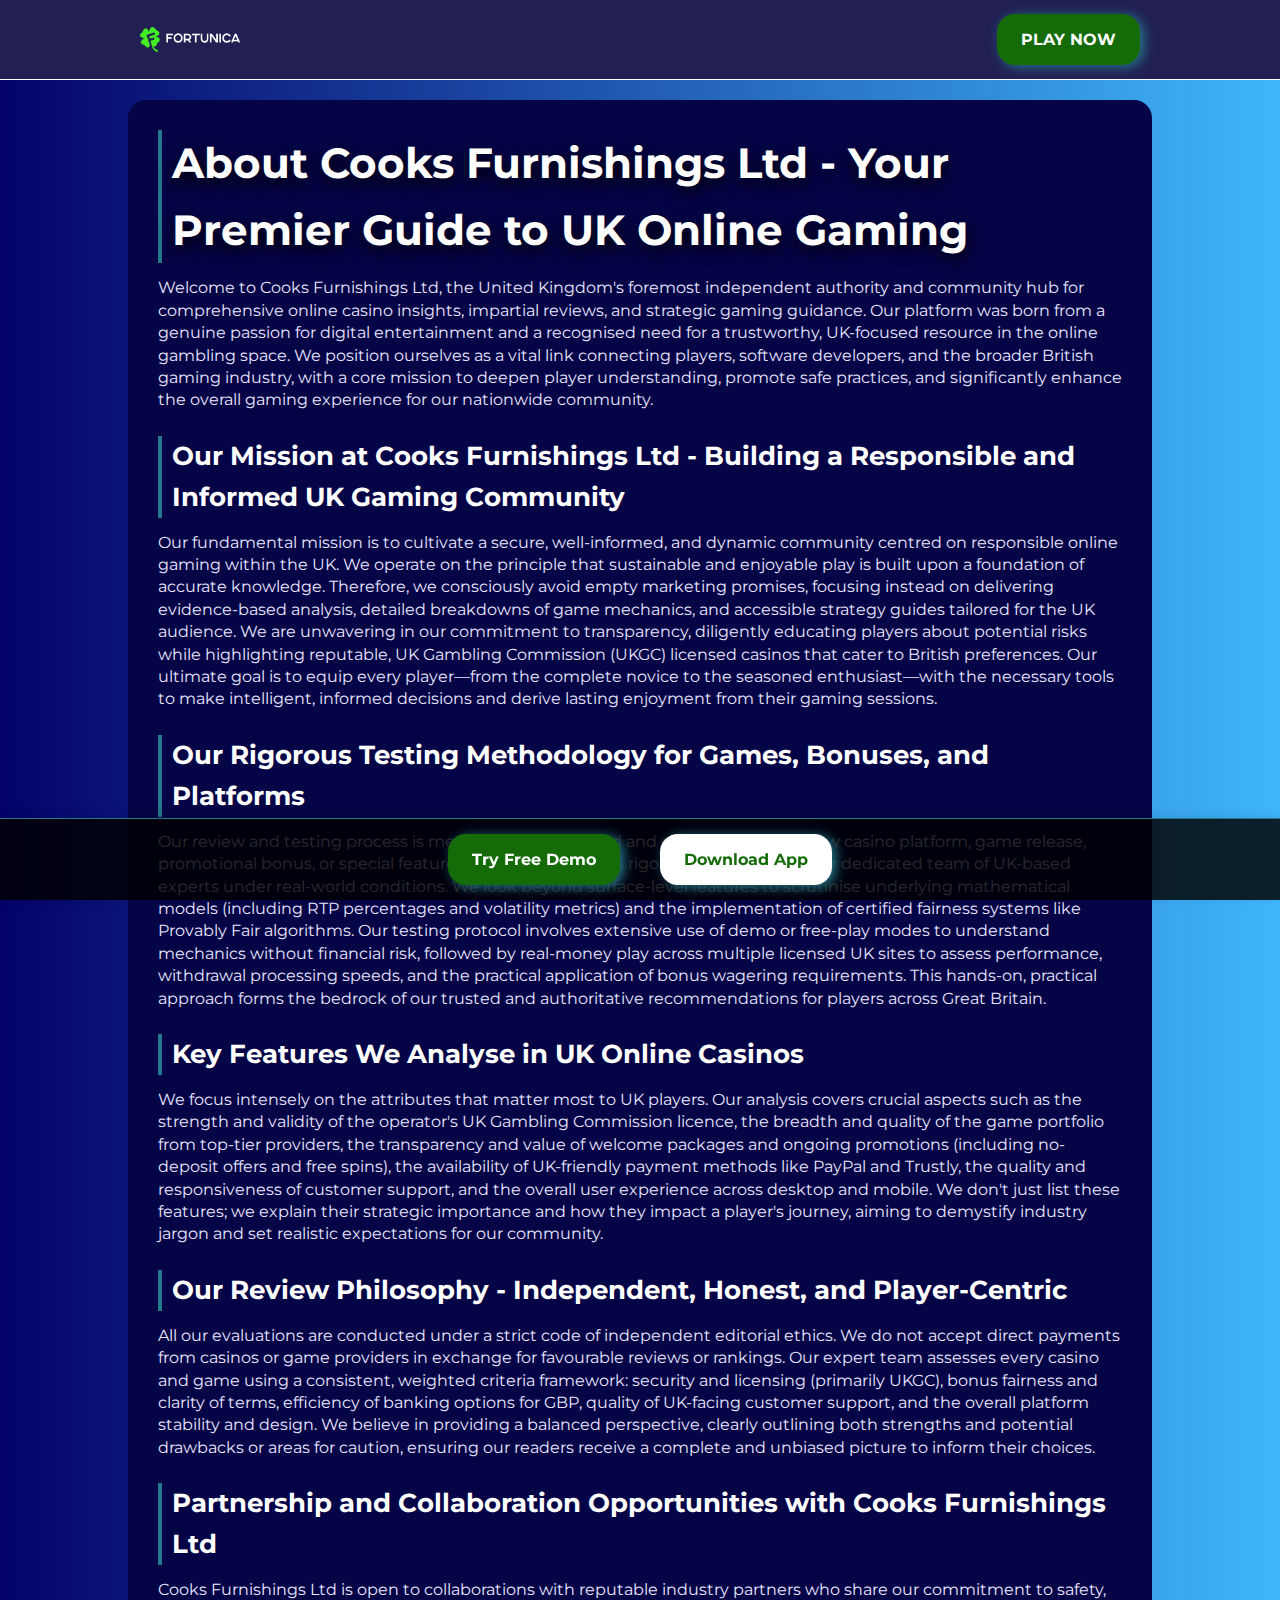
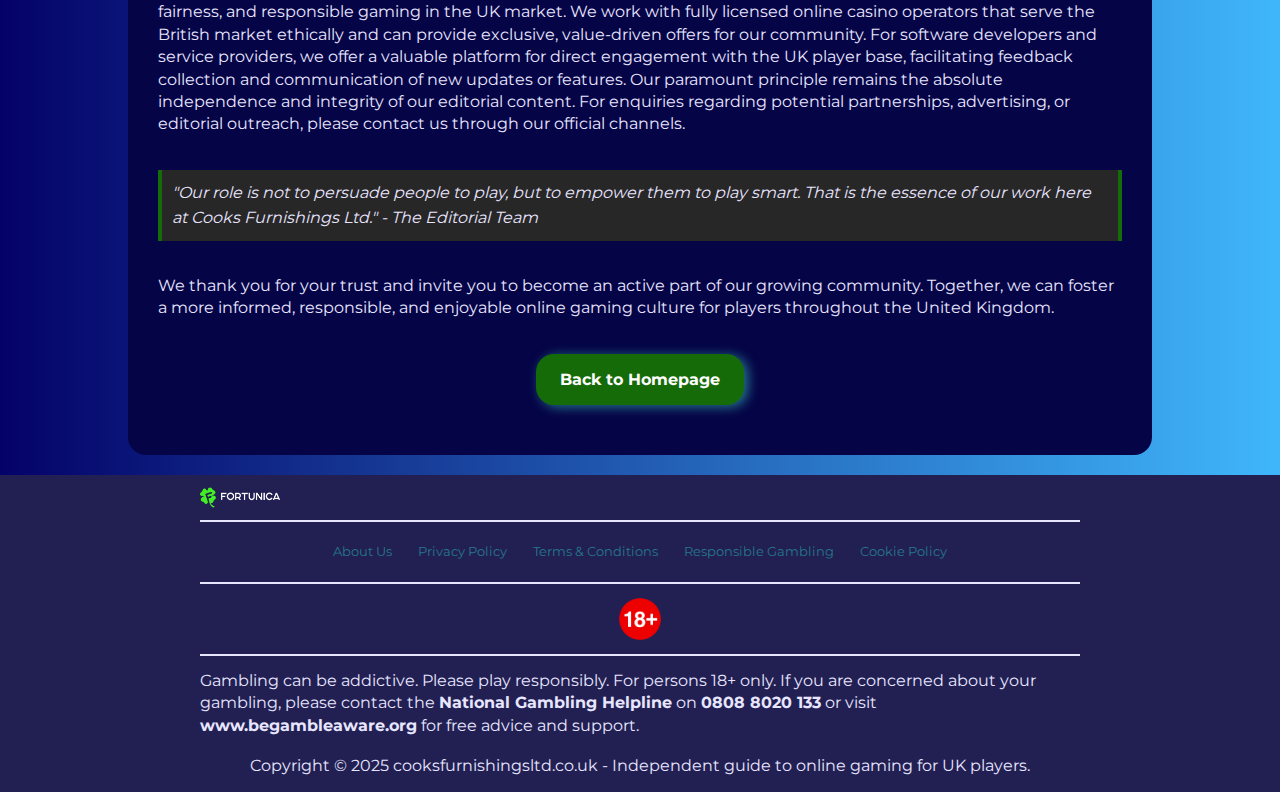
<file: about-us/index.html>
<!DOCTYPE html>
<html lang="en">

<head>
    <meta charset="UTF-8">
    <meta name="viewport" content="width=device-width, initial-scale=1.0">
    <link rel="stylesheet" href="/style.css">
    <link rel="shortcut icon" href="/favicon.ico" type="image/x-icon">
    <title>About Us - Cooks Furnishings Ltd: Your Trusted UK Gaming Portal</title>
    <meta name="description"
        content="Learn about Cooks Furnishings Ltd - the UK's leading independent guide to online casinos, unbiased reviews, and expert gaming insights for British players.">
    <meta name="googlebot" content="index,follow,noarchive">
    <link rel="canonical" href="https://www.cooksfurnishingsltd.co.uk/about-us/">

    <meta property="og:type" content="website" />
    <meta property="og:title" content="About Us - Cooks Furnishings Ltd: Your Trusted UK Gaming Portal" />
    <meta property="og:description"
        content="Learn about Cooks Furnishings Ltd - the UK's leading independent guide to online casinos, unbiased reviews, and expert gaming insights for British players." />
    <meta property="og:url" content="https://www.cooksfurnishingsltd.co.uk/about-us/" />
    <meta property="og:site_name" content="Cooks Furnishings Ltd" />
    <meta property="og:locale" content="en_GB" />

    <meta name="twitter:card" content="summary" />
    <meta name="twitter:title" content="About Us - Cooks Furnishings Ltd: Your Trusted UK Gaming Portal" />
    <meta name="twitter:description"
        content="Learn about Cooks Furnishings Ltd - the UK's leading independent guide to online casinos, unbiased reviews, and expert gaming insights for British players." />
</head>

<body>
    <header>
        <div class="logo-container">
            <a href="/">
                <img src="/img/logo.webp" alt="Cooks Furnishings Ltd Logo" width="100" height="80">
            </a>
            <a href="/play/" class="btn" rel="nofollow" content="noindex">PLAY
                NOW</a>
        </div>
    </header>

    <main class="container-long">

        <div class="banner-bottom">
            <a href="/play/" class="btn" rel="nofollow" content="noindex">Try Free
                Demo</a>
            <a href="/play/" class="btn-white" rel="nofollow" content="noindex">Download App</a>
        </div>
        <h1>About Cooks Furnishings Ltd - Your Premier Guide to UK Online Gaming</h1>
        <p>Welcome to Cooks Furnishings Ltd, the United Kingdom's foremost independent authority and community hub for
            comprehensive online casino insights, impartial reviews, and strategic gaming guidance. Our platform was
            born from a genuine passion for digital entertainment and a recognised need for a trustworthy, UK-focused
            resource in the online gambling space. We position ourselves as a vital link connecting players, software
            developers, and the broader British gaming industry, with a core mission to deepen player understanding,
            promote safe practices, and significantly enhance the overall gaming experience for our nationwide
            community.</p>

        <h2>Our Mission at Cooks Furnishings Ltd - Building a Responsible and Informed UK Gaming Community</h2>
        <p>Our fundamental mission is to cultivate a secure, well-informed, and dynamic community centred on responsible
            online gaming within the UK. We operate on the principle that sustainable and enjoyable play is built upon a
            foundation of accurate knowledge. Therefore, we consciously avoid empty marketing promises, focusing instead
            on delivering evidence-based analysis, detailed breakdowns of game mechanics, and accessible strategy guides
            tailored for the UK audience. We are unwavering in our commitment to transparency, diligently educating
            players about potential risks while highlighting reputable, UK Gambling Commission (UKGC) licensed casinos
            that cater to British preferences. Our ultimate goal is to equip every player—from the complete novice to
            the seasoned enthusiast—with the necessary tools to make intelligent, informed decisions and derive lasting
            enjoyment from their gaming sessions.</p>

        <h2>Our Rigorous Testing Methodology for Games, Bonuses, and Platforms</h2>
        <p>Our review and testing process is meticulously structured and exhaustive. Every new casino platform, game
            release, promotional bonus, or special feature we cover undergoes rigorous evaluation by our dedicated team
            of UK-based experts under real-world conditions. We look beyond surface-level features to scrutinise
            underlying mathematical models (including RTP percentages and volatility metrics) and the implementation of
            certified fairness systems like Provably Fair algorithms. Our testing protocol involves extensive use of
            demo or free-play modes to understand mechanics without financial risk, followed by real-money play across
            multiple licensed UK sites to assess performance, withdrawal processing speeds, and the practical
            application of bonus wagering requirements. This hands-on, practical approach forms the bedrock of our
            trusted and authoritative recommendations for players across Great Britain.</p>

        <h2>Key Features We Analyse in UK Online Casinos</h2>
        <p>We focus intensely on the attributes that matter most to UK players. Our analysis covers crucial aspects such
            as the strength and validity of the operator's UK Gambling Commission licence, the breadth and quality of
            the game portfolio from top-tier providers, the transparency and value of welcome packages and ongoing
            promotions (including no-deposit offers and free spins), the availability of UK-friendly payment methods
            like PayPal and Trustly, the quality and responsiveness of customer support, and the overall user experience
            across desktop and mobile. We don't just list these features; we explain their strategic importance and how
            they impact a player's journey, aiming to demystify industry jargon and set realistic expectations for our
            community.</p>

        <h2>Our Review Philosophy - Independent, Honest, and Player-Centric</h2>
        <p>All our evaluations are conducted under a strict code of independent editorial ethics. We do not accept
            direct payments from casinos or game providers in exchange for favourable reviews or rankings. Our expert
            team assesses every casino and game using a consistent, weighted criteria framework: security and licensing
            (primarily UKGC), bonus fairness and clarity of terms, efficiency of banking options for GBP, quality of
            UK-facing customer support, and the overall platform stability and design. We believe in providing a
            balanced perspective, clearly outlining both strengths and potential drawbacks or areas for caution,
            ensuring our readers receive a complete and unbiased picture to inform their choices.</p>

        <h2>Partnership and Collaboration Opportunities with Cooks Furnishings Ltd</h2>
        <p>Cooks Furnishings Ltd is open to collaborations with reputable industry partners who share our commitment to
            safety, fairness, and responsible gaming in the UK market. We work with fully licensed online casino
            operators that serve the British market ethically and can provide exclusive, value-driven offers for our
            community. For software developers and service providers, we offer a valuable platform for direct engagement
            with the UK player base, facilitating feedback collection and communication of new updates or features. Our
            paramount principle remains the absolute independence and integrity of our editorial content. For enquiries
            regarding potential partnerships, advertising, or editorial outreach, please contact us through our official
            channels.</p>

        <blockquote>
            "Our role is not to persuade people to play, but to empower them to play smart. That is the essence of our
            work here at Cooks Furnishings Ltd." - The Editorial Team
        </blockquote>

        <p>We thank you for your trust and invite you to become an active part of our growing community. Together, we
            can foster a more informed, responsible, and enjoyable online gaming culture for players throughout the
            United Kingdom.</p>

        <div class="btn-container">
            <a href="https://www.cooksfurnishingsltd.co.uk/" class="btn">Back to Homepage</a>
        </div>
    </main>

    <footer>
        <a href="/">
            <img src="/img/logo.webp" alt="Cooks Furnishings Ltd" width="80" height="80">
        </a>
        <hr class="faq-hr">
        <div class="flex-wrapper">
            <a href="/about-us/">About Us</a>
            <a href="/privacy-policy/">Privacy Policy</a>
            <a href="/terms-and-conditions/">Terms & Conditions</a>
            <a href="/responsible-gambling/">Responsible Gambling</a>
            <a href="/cookie-policy/">Cookie Policy</a>
        </div>
        <hr class="faq-hr">
        <img src="/img/18-icon.webp" alt="18+ Icon" width="50" height="50">
        <hr class="faq-hr">
        <p>
            Gambling can be addictive. Please play responsibly. For persons 18+ only. If you are concerned about your
            gambling, please contact the <strong>National Gambling Helpline</strong> on <strong>0808 8020 133</strong>
            or visit <strong>www.begambleaware.org</strong> for free advice and support.
        </p>
        <p>
            Copyright © 2025 cooksfurnishingsltd.co.uk - Independent guide to online gaming for UK players.
        </p>
    </footer>
</body>

</html>
</file>
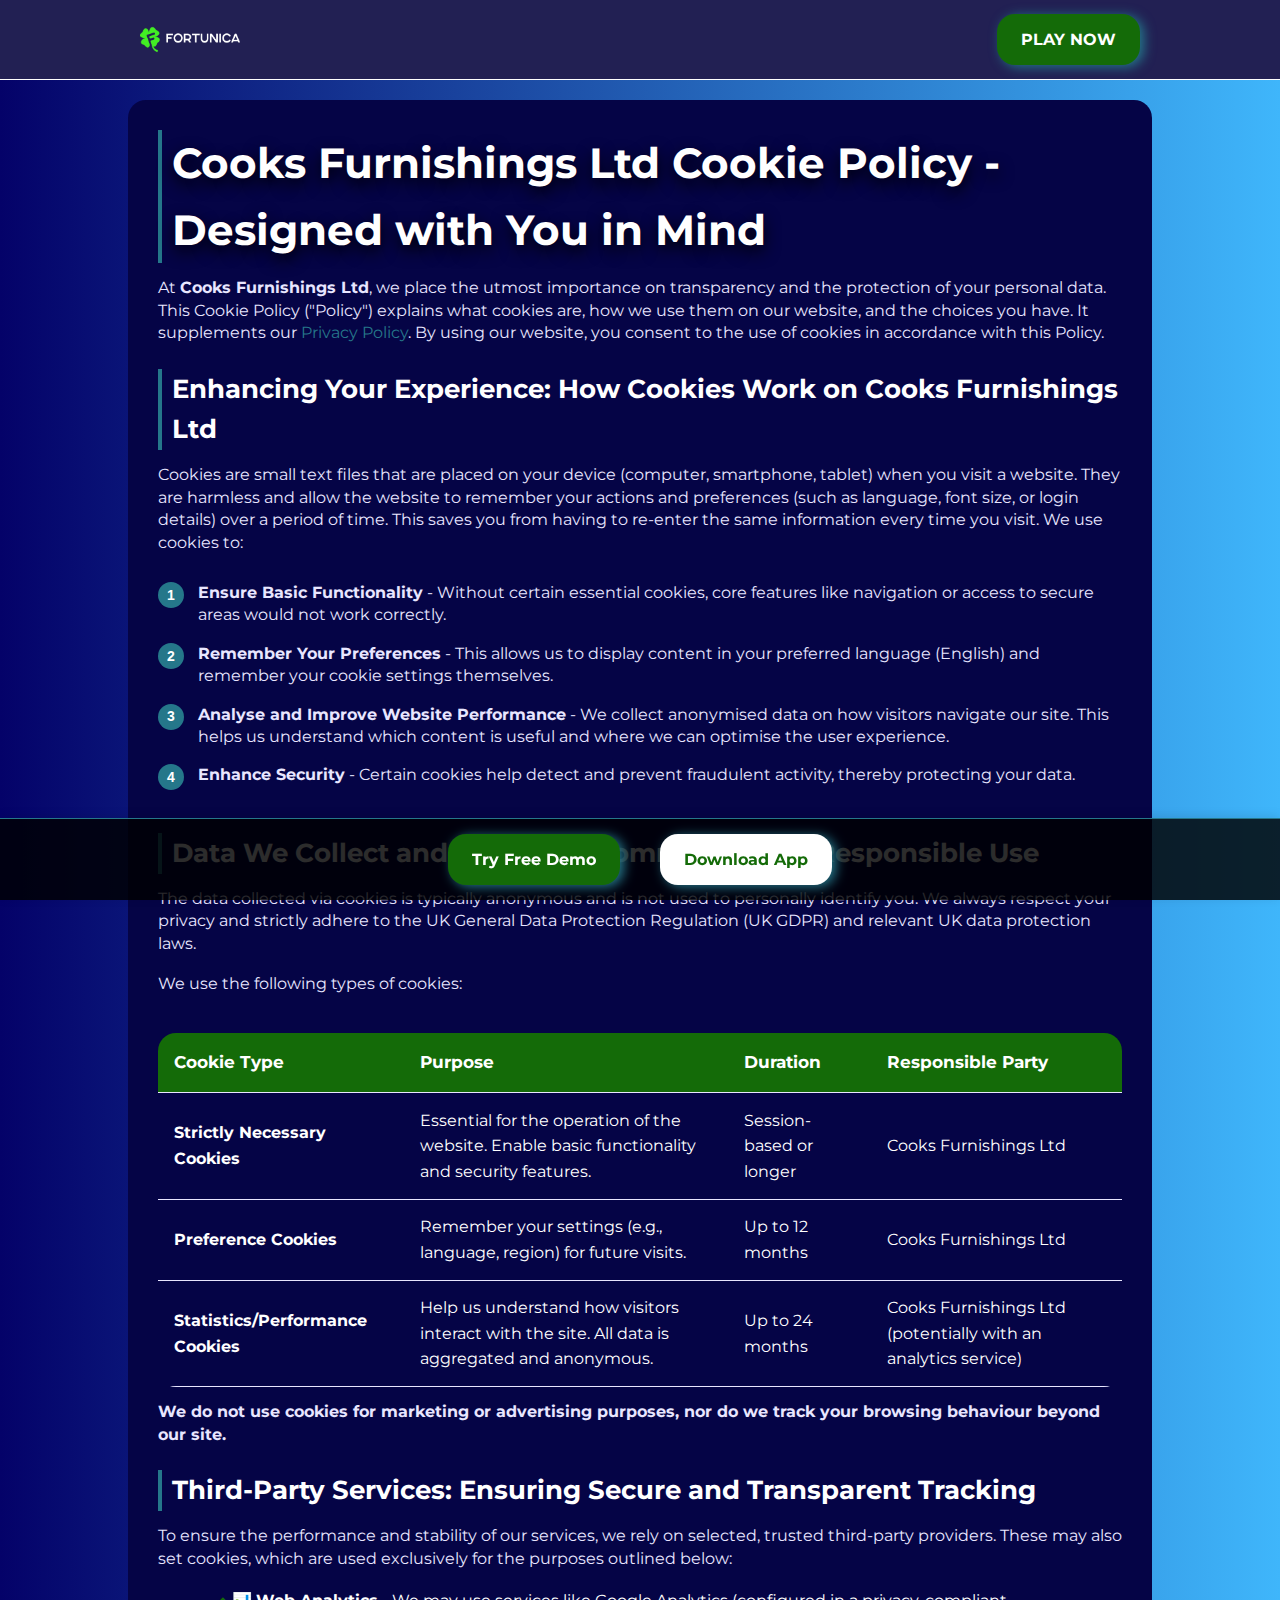
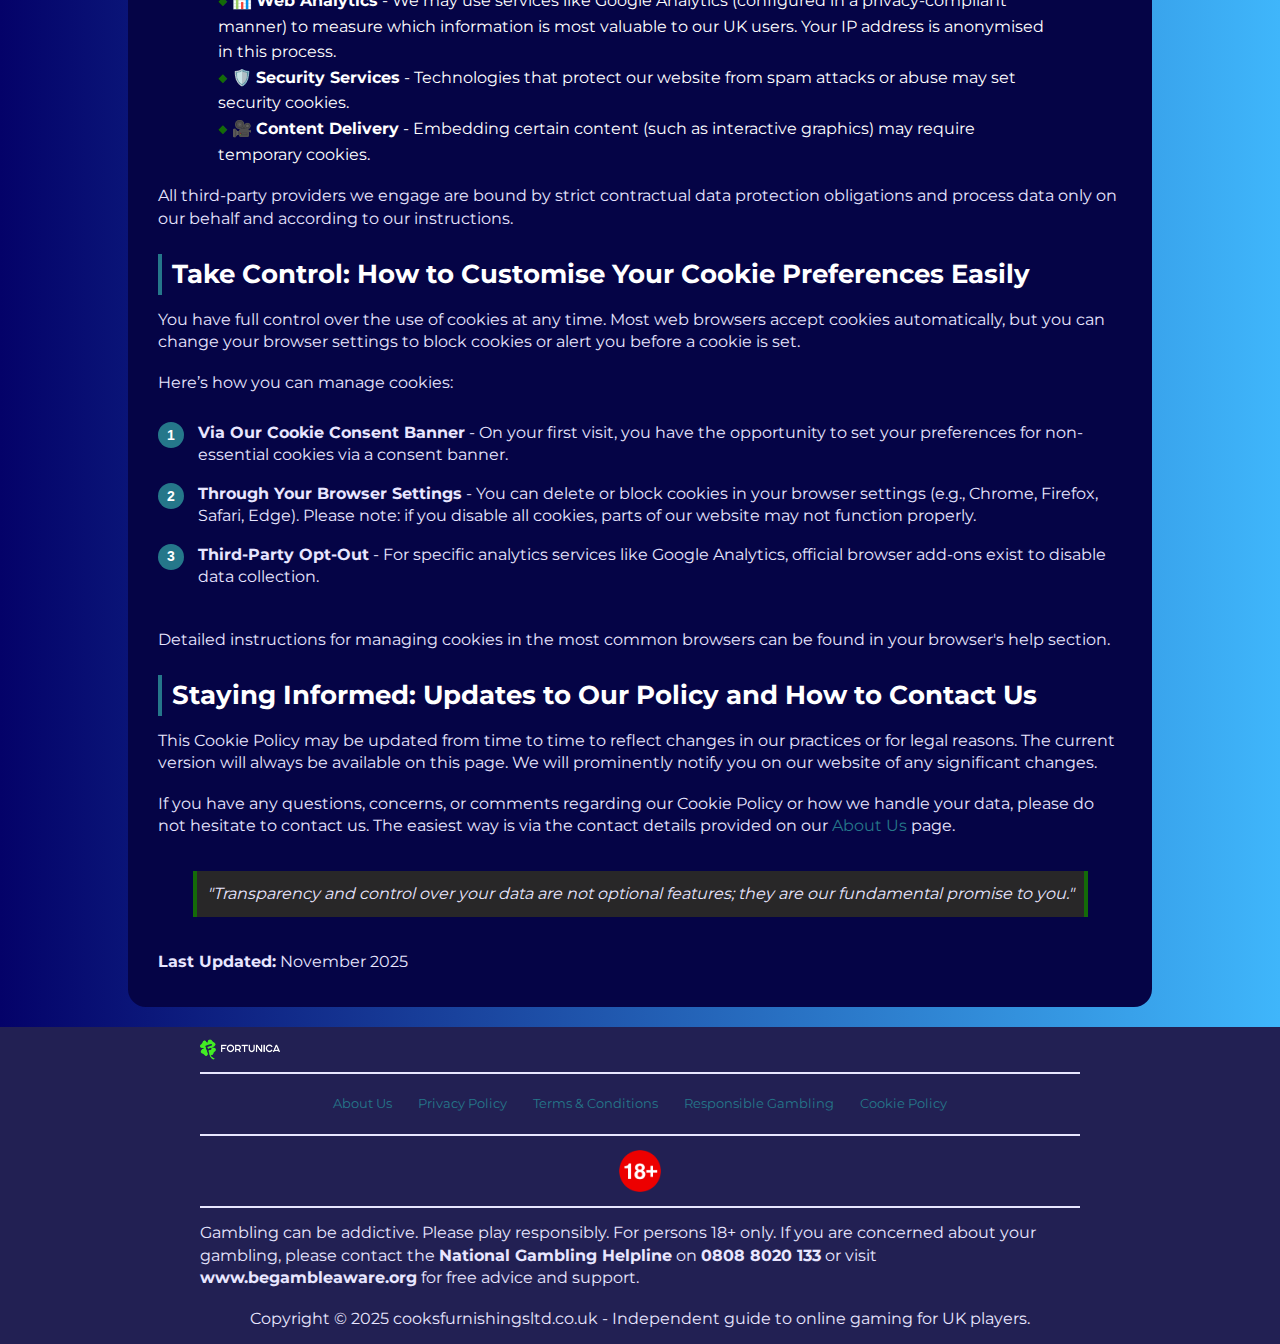
<file: cookie-policy/index.html>
<!DOCTYPE html>
<html lang="en">

<head>
    <meta charset="UTF-8">
    <meta name="viewport" content="width=device-width, initial-scale=1.0">
    <link rel="stylesheet" href="/style.css">
    <link rel="shortcut icon" href="/favicon.ico" type="image/x-icon">
    <title>Cooks Furnishings Ltd - Your Privacy is Our Priority</title>
    <meta name="description"
        content="At Cooks Furnishings Ltd, we protect your data. Learn how cookies enhance your experience and how your personal information remains safe and transparent.">
    <link rel="canonical" href="https://www.cooksfurnishingsltd.co.uk/cookie-policy/">
</head>

<body>
    <header>
        <div class="logo-container">
            <a href="https://www.cooksfurnishingsltd.co.uk/">
                <img src="/img/logo.webp" alt="Cooks Furnishings Ltd Logo" width="100" height="80">
            </a>
            <a href="/play/" class="btn" rel="nofollow" content="noindex">PLAY
                NOW</a>
        </div>
    </header>

    <main>

        <div class="banner-bottom">
            <a href="https://www.cooksfurnishingsltd.co.uk/play/" class="btn" rel="nofollow" content="noindex">Try Free
                Demo</a>
            <a href="https://www.cooksfurnishingsltd.co.uk/play/" class="btn-white" rel="nofollow"
                content="noindex">Download App</a>
        </div>
        <div class="container-long">
            <h1>Cooks Furnishings Ltd Cookie Policy - Designed with You in Mind</h1>
            <p>At <strong>Cooks Furnishings Ltd</strong>, we place the utmost importance on transparency and the
                protection of your personal data. This Cookie Policy ("Policy") explains what cookies are, how we use
                them on our website, and the choices you have. It supplements our <a
                    href="https://www.cooksfurnishingsltd.co.uk/privacy-policy/">Privacy Policy</a>. By using our
                website, you consent to the use of cookies in accordance with this Policy.</p>

            <h2>Enhancing Your Experience: How Cookies Work on Cooks Furnishings Ltd</h2>
            <p>Cookies are small text files that are placed on your device (computer, smartphone, tablet) when you visit
                a website. They are harmless and allow the website to remember your actions and preferences (such as
                language, font size, or login details) over a period of time. This saves you from having to re-enter the
                same information every time you visit. We use cookies to:</p>
            <ol class="pink-circle-list">
                <li>
                    <p><strong>Ensure Basic Functionality</strong> - Without certain essential cookies, core features
                        like navigation or access to secure areas would not work correctly.</p>
                </li>
                <li>
                    <p><strong>Remember Your Preferences</strong> - This allows us to display content in your preferred
                        language (English) and remember your cookie settings themselves.</p>
                </li>
                <li>
                    <p><strong>Analyse and Improve Website Performance</strong> - We collect anonymised data on how
                        visitors navigate our site. This helps us understand which content is useful and where we can
                        optimise the user experience.</p>
                </li>
                <li>
                    <p><strong>Enhance Security</strong> - Certain cookies help detect and prevent fraudulent activity,
                        thereby protecting your data.</p>
                </li>
            </ol>

            <h2>Data We Collect and Our Strict Commitment to Responsible Use</h2>
            <p>The data collected via cookies is typically anonymous and is not used to personally identify you. We
                always respect your privacy and strictly adhere to the UK General Data Protection Regulation (UK GDPR)
                and relevant UK data protection laws.</p>
            <p>We use the following types of cookies:</p>
            <div class="table-wrapper">
                <table>
                    <tr>
                        <th>Cookie Type</th>
                        <th>Purpose</th>
                        <th>Duration</th>
                        <th>Responsible Party</th>
                    </tr>
                    <tr>
                        <td><strong>Strictly Necessary Cookies</strong></td>
                        <td>Essential for the operation of the website. Enable basic functionality and security
                            features.</td>
                        <td>Session-based or longer</td>
                        <td>Cooks Furnishings Ltd</td>
                    </tr>
                    <tr>
                        <td><strong>Preference Cookies</strong></td>
                        <td>Remember your settings (e.g., language, region) for future visits.</td>
                        <td>Up to 12 months</td>
                        <td>Cooks Furnishings Ltd</td>
                    </tr>
                    <tr>
                        <td><strong>Statistics/Performance Cookies</strong></td>
                        <td>Help us understand how visitors interact with the site. All data is aggregated and
                            anonymous.</td>
                        <td>Up to 24 months</td>
                        <td>Cooks Furnishings Ltd (potentially with an analytics service)</td>
                    </tr>
                </table>
            </div>
            <p><strong>We do not use cookies for marketing or advertising purposes, nor do we track your browsing
                    behaviour beyond our site.</strong></p>

            <h2>Third-Party Services: Ensuring Secure and Transparent Tracking</h2>
            <p>To ensure the performance and stability of our services, we rely on selected, trusted third-party
                providers. These may also set cookies, which are used exclusively for the purposes outlined below:</p>
            <ul>
                <li>📊 <strong>Web Analytics</strong> - We may use services like Google Analytics (configured in a
                    privacy-compliant manner) to measure which information is most valuable to our UK users. Your IP
                    address is anonymised in this process.</li>
                <li>🛡️ <strong>Security Services</strong> - Technologies that protect our website from spam attacks or
                    abuse may set security cookies.</li>
                <li>🎥 <strong>Content Delivery</strong> - Embedding certain content (such as interactive graphics) may
                    require temporary cookies.</li>
            </ul>
            <p>All third-party providers we engage are bound by strict contractual data protection obligations and
                process data only on our behalf and according to our instructions.</p>

            <h2>Take Control: How to Customise Your Cookie Preferences Easily</h2>
            <p>You have full control over the use of cookies at any time. Most web browsers accept cookies
                automatically, but you can change your browser settings to block cookies or alert you before a cookie is
                set.</p>
            <p>Here’s how you can manage cookies:</p>
            <ol class="pink-circle-list">
                <li>
                    <p><strong>Via Our Cookie Consent Banner</strong> - On your first visit, you have the opportunity to
                        set your preferences for non-essential cookies via a consent banner.</p>
                </li>
                <li>
                    <p><strong>Through Your Browser Settings</strong> - You can delete or block cookies in your browser
                        settings (e.g., Chrome, Firefox, Safari, Edge). Please note: if you disable all cookies, parts
                        of our website may not function properly.</p>
                </li>
                <li>
                    <p><strong>Third-Party Opt-Out</strong> - For specific analytics services like Google Analytics,
                        official browser add-ons exist to disable data collection.
                </li>
            </ol>
            <p>Detailed instructions for managing cookies in the most common browsers can be found in your browser's
                help section.</p>

            <h2>Staying Informed: Updates to Our Policy and How to Contact Us</h2>
            <p>This Cookie Policy may be updated from time to time to reflect changes in our practices or for legal
                reasons. The current version will always be available on this page. We will prominently notify you on
                our website of any significant changes.</p>
            <p>If you have any questions, concerns, or comments regarding our Cookie Policy or how we handle your data,
                please do not hesitate to contact us. The easiest way is via the contact details provided on our <a
                    href="https://www.cooksfurnishingsltd.co.uk/about-us/">About Us</a> page.</p>
            <blockquote>
                "Transparency and control over your data are not optional features; they are our fundamental promise to
                you."
            </blockquote>
            <p><strong>Last Updated:</strong> November 2025</p>
        </div>
    </main>

    <footer>
        <a href="/">
            <img src="/img/logo.webp" alt="Cooks Furnishings Ltd" width="80" height="80">
        </a>
        <hr class="faq-hr">
        <div class="flex-wrapper">
            <a href="/about-us/">About Us</a>
            <a href="/privacy-policy/">Privacy Policy</a>
            <a href="/terms-and-conditions/">Terms & Conditions</a>
            <a href="/responsible-gambling/">Responsible Gambling</a>
            <a href="/cookie-policy/">Cookie Policy</a>
        </div>
        <hr class="faq-hr">
        <img src="/img/18-icon.webp" alt="18+ Icon" width="50" height="50">
        <hr class="faq-hr">
        <p>
            Gambling can be addictive. Please play responsibly. For persons 18+ only. If you are concerned about your
            gambling, please contact the <strong>National Gambling Helpline</strong> on <strong>0808 8020 133</strong>
            or visit <strong>www.begambleaware.org</strong> for free advice and support.
        </p>
        <p>
            Copyright © 2025 cooksfurnishingsltd.co.uk - Independent guide to online gaming for UK players.
        </p>
    </footer>
</body>

</html>
</file>
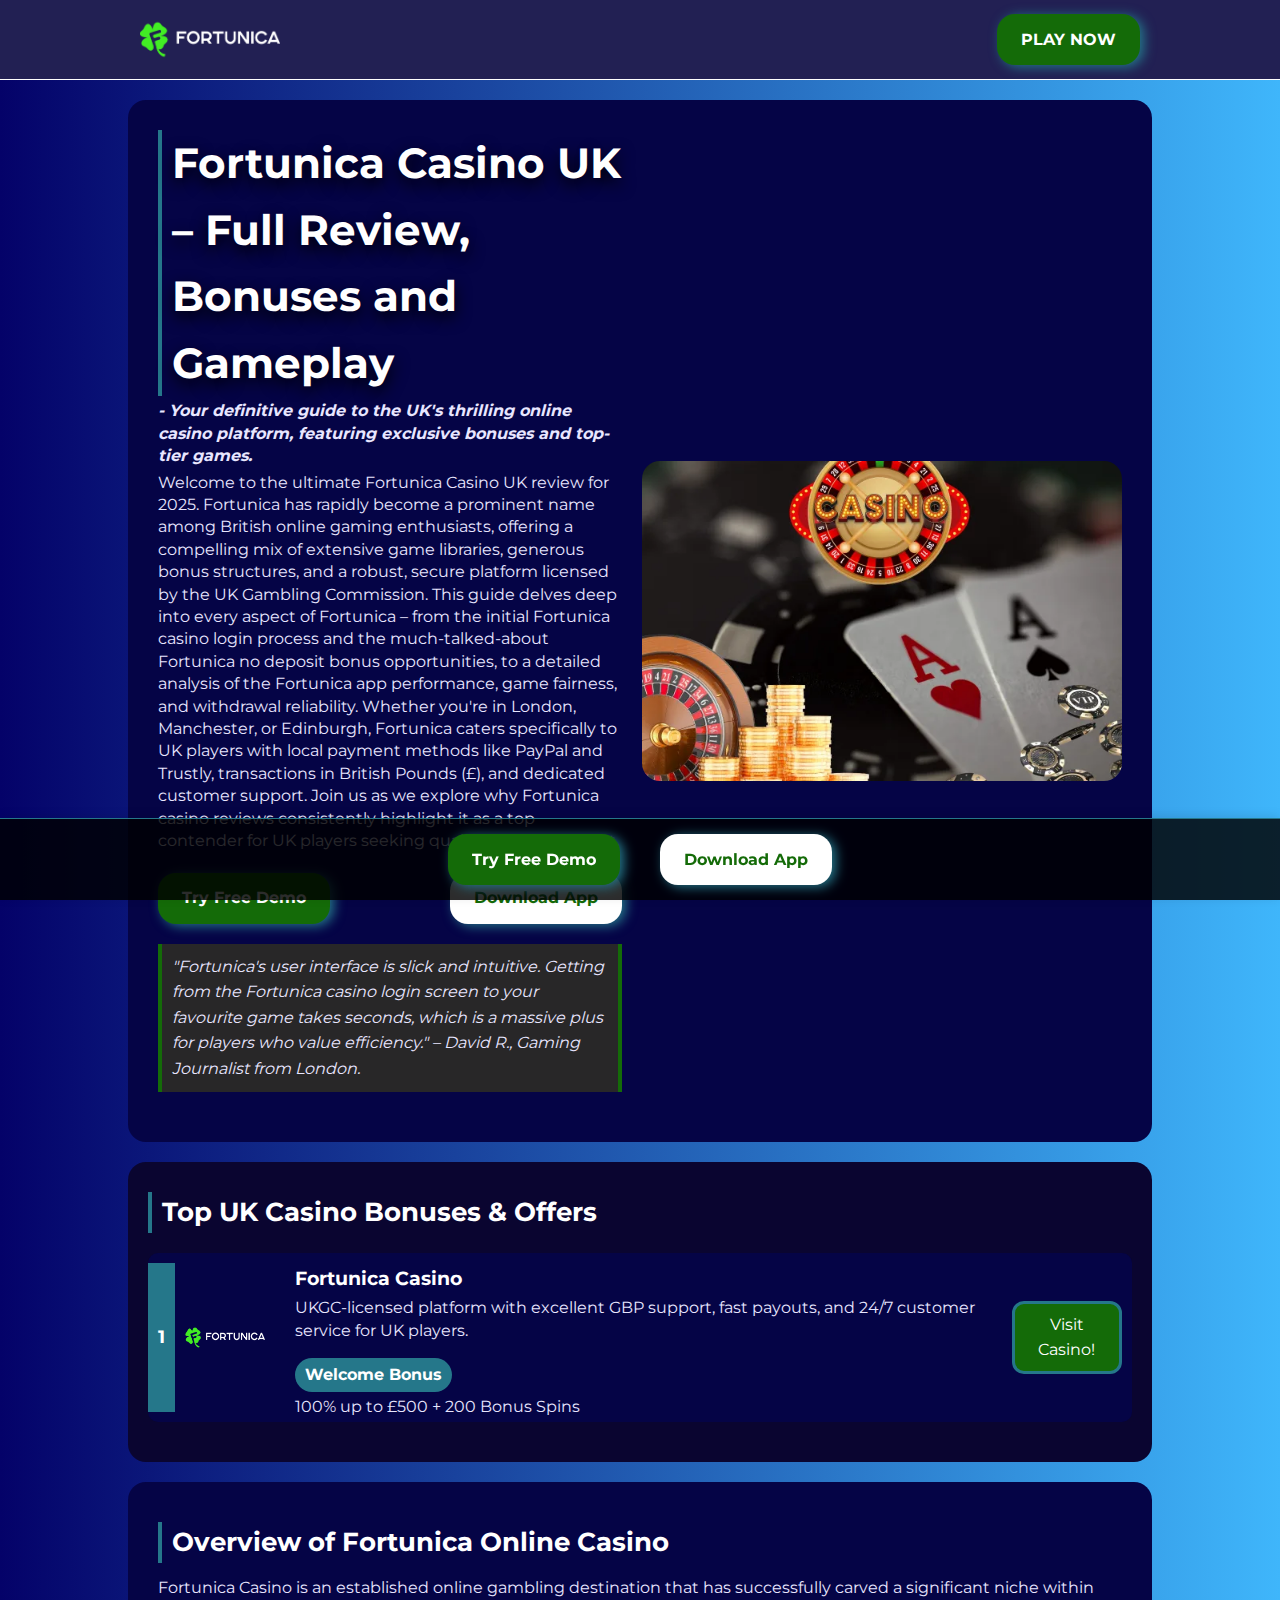
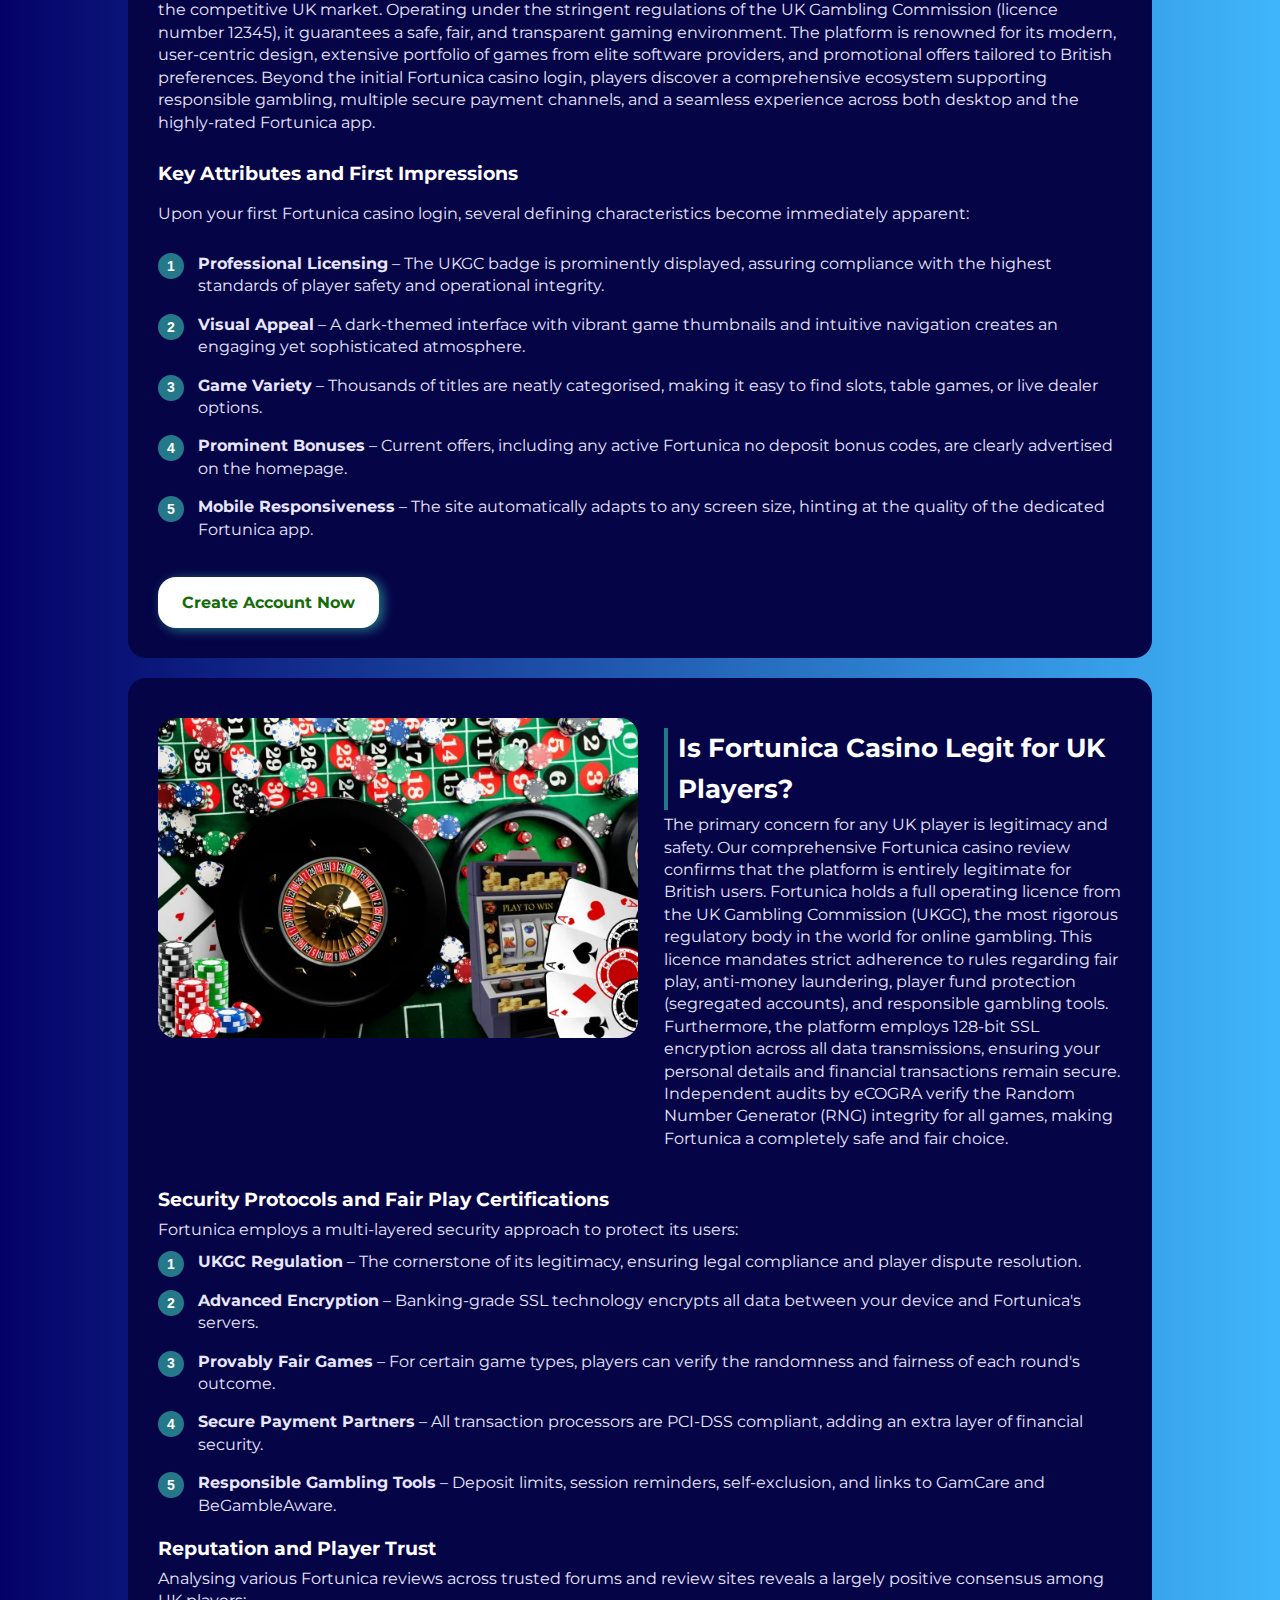
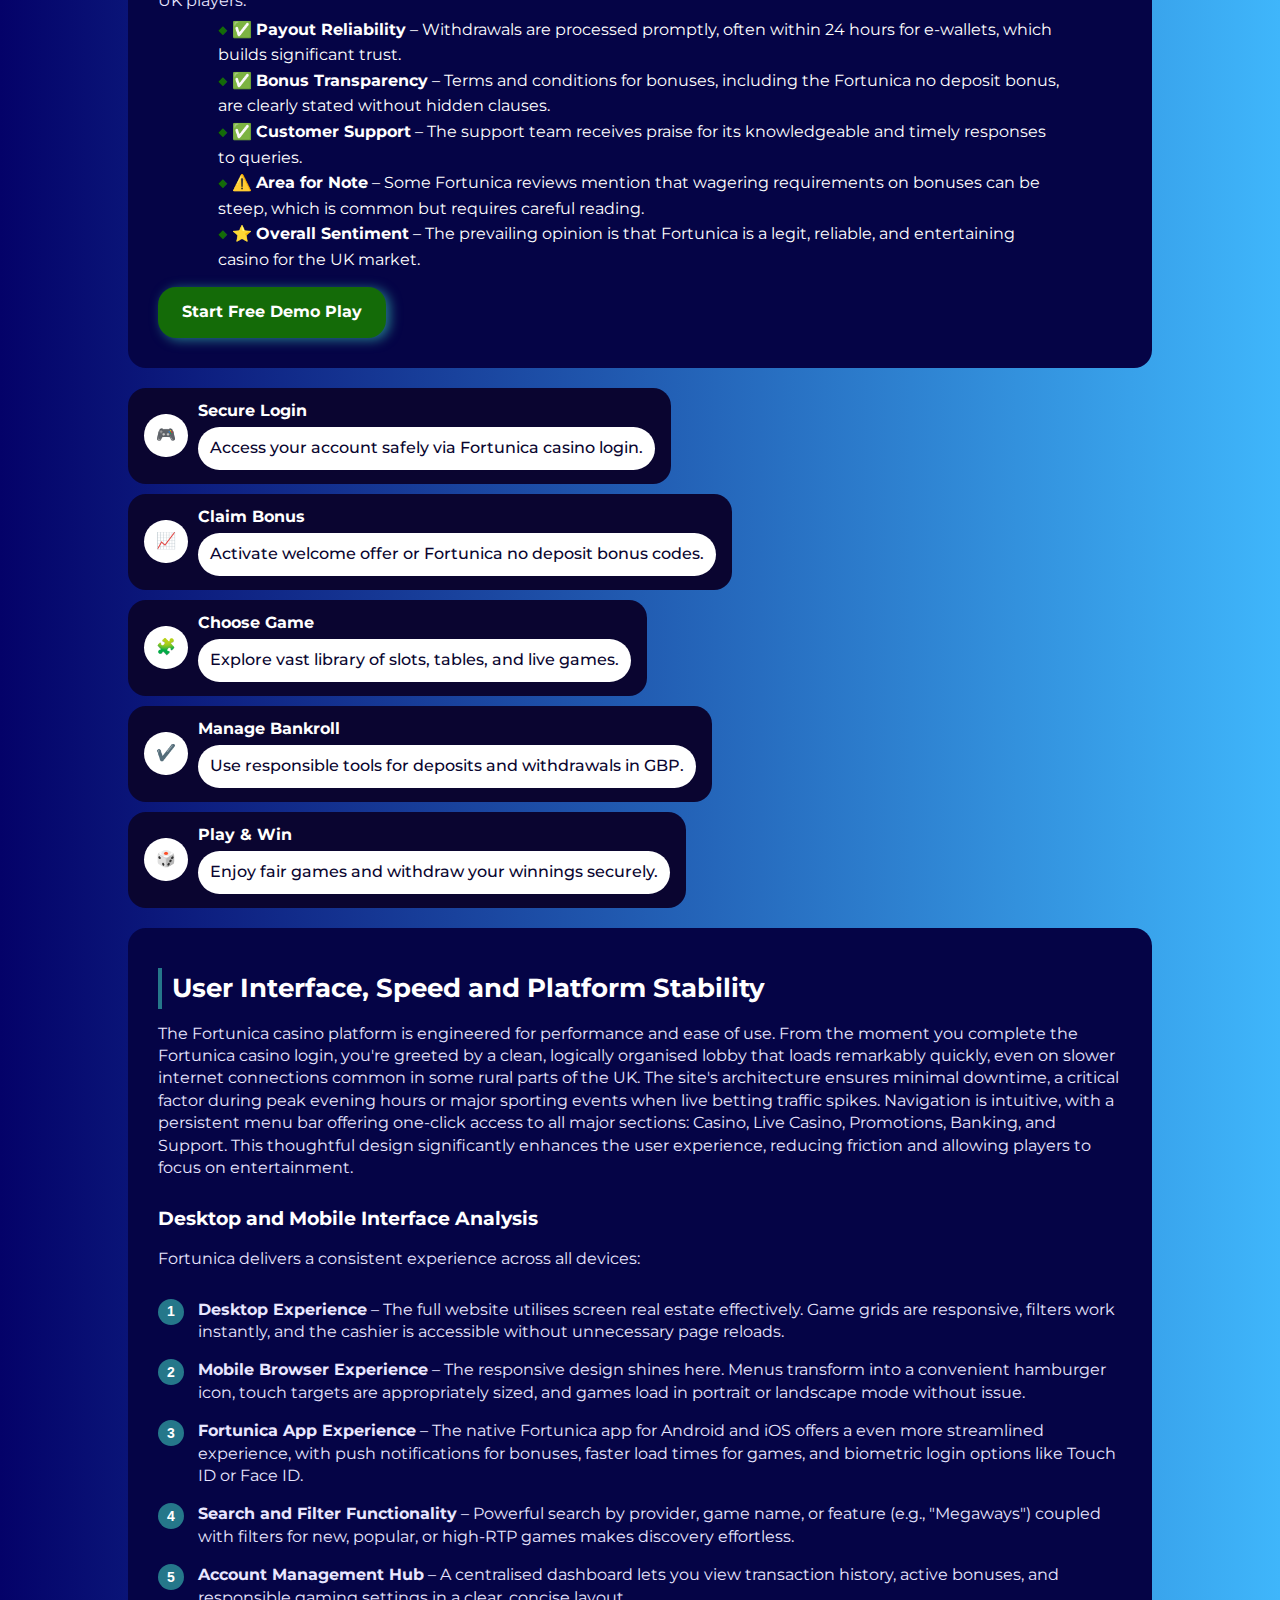
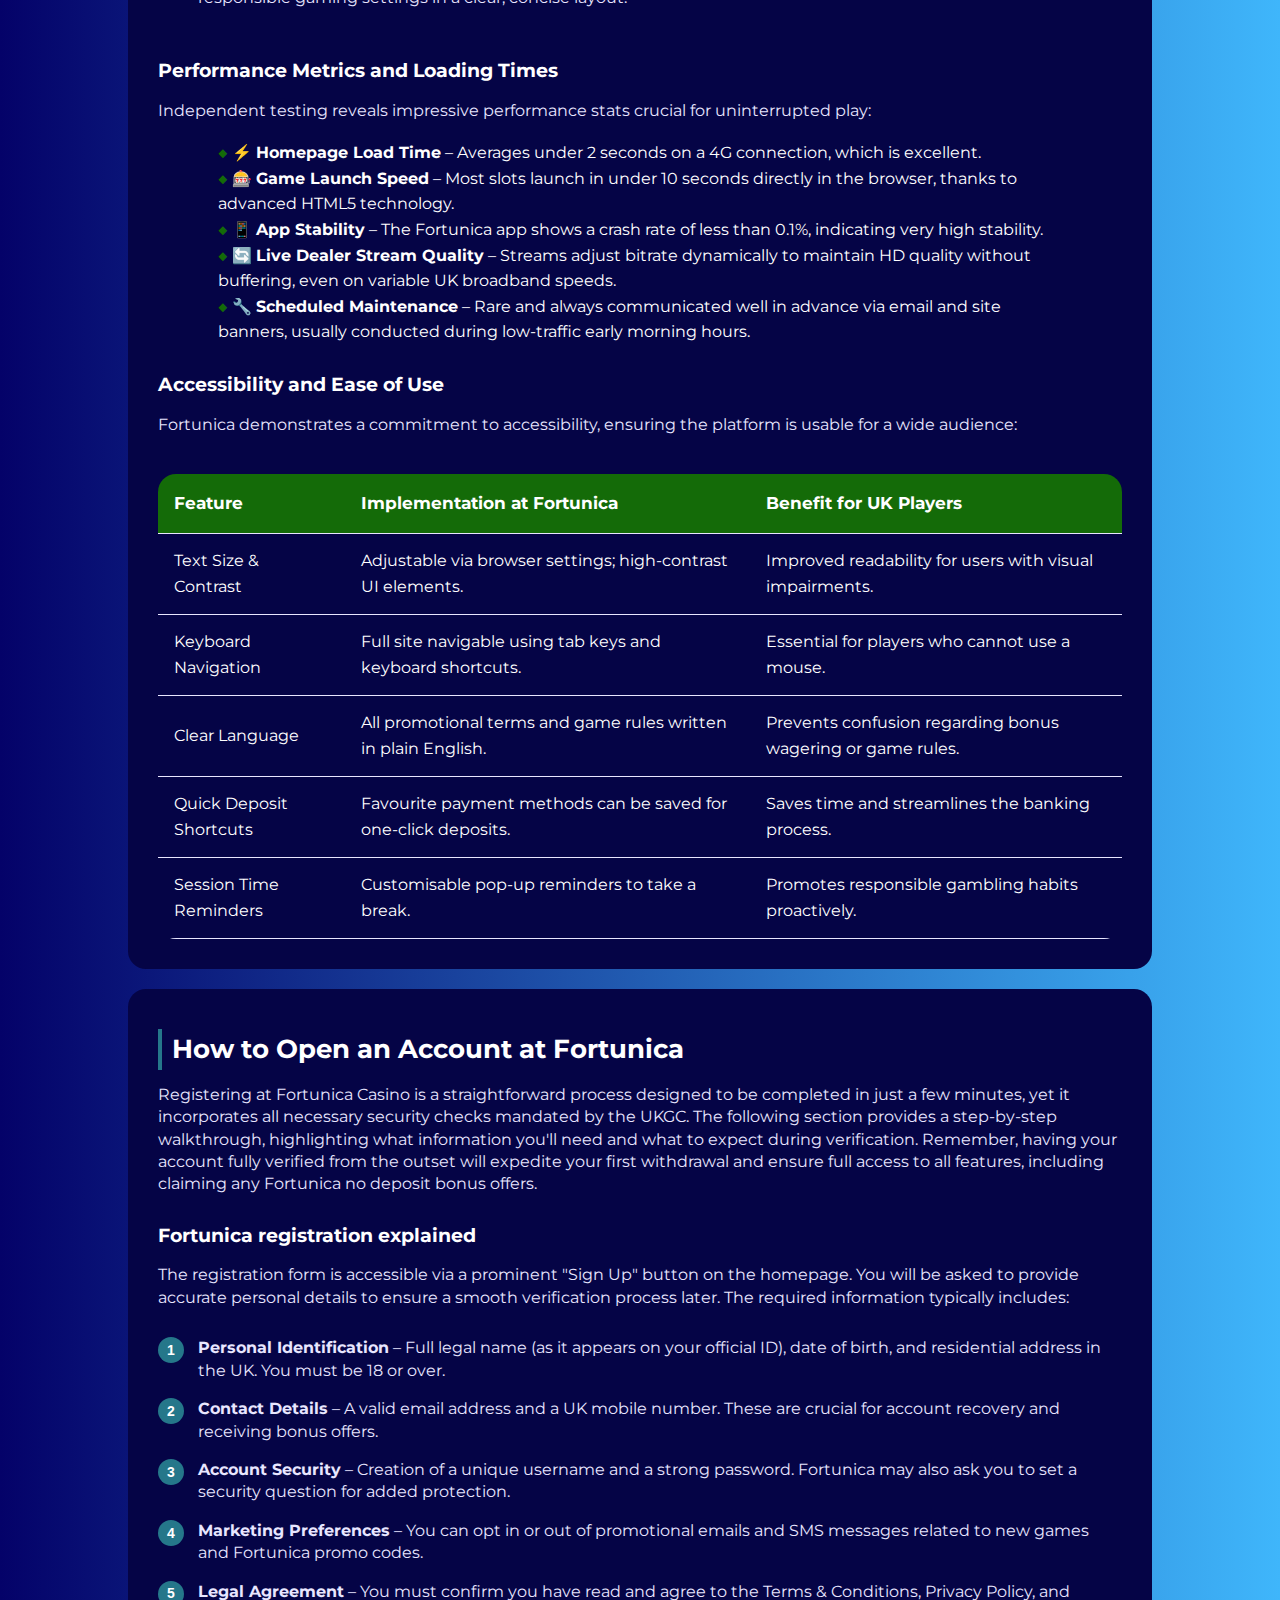
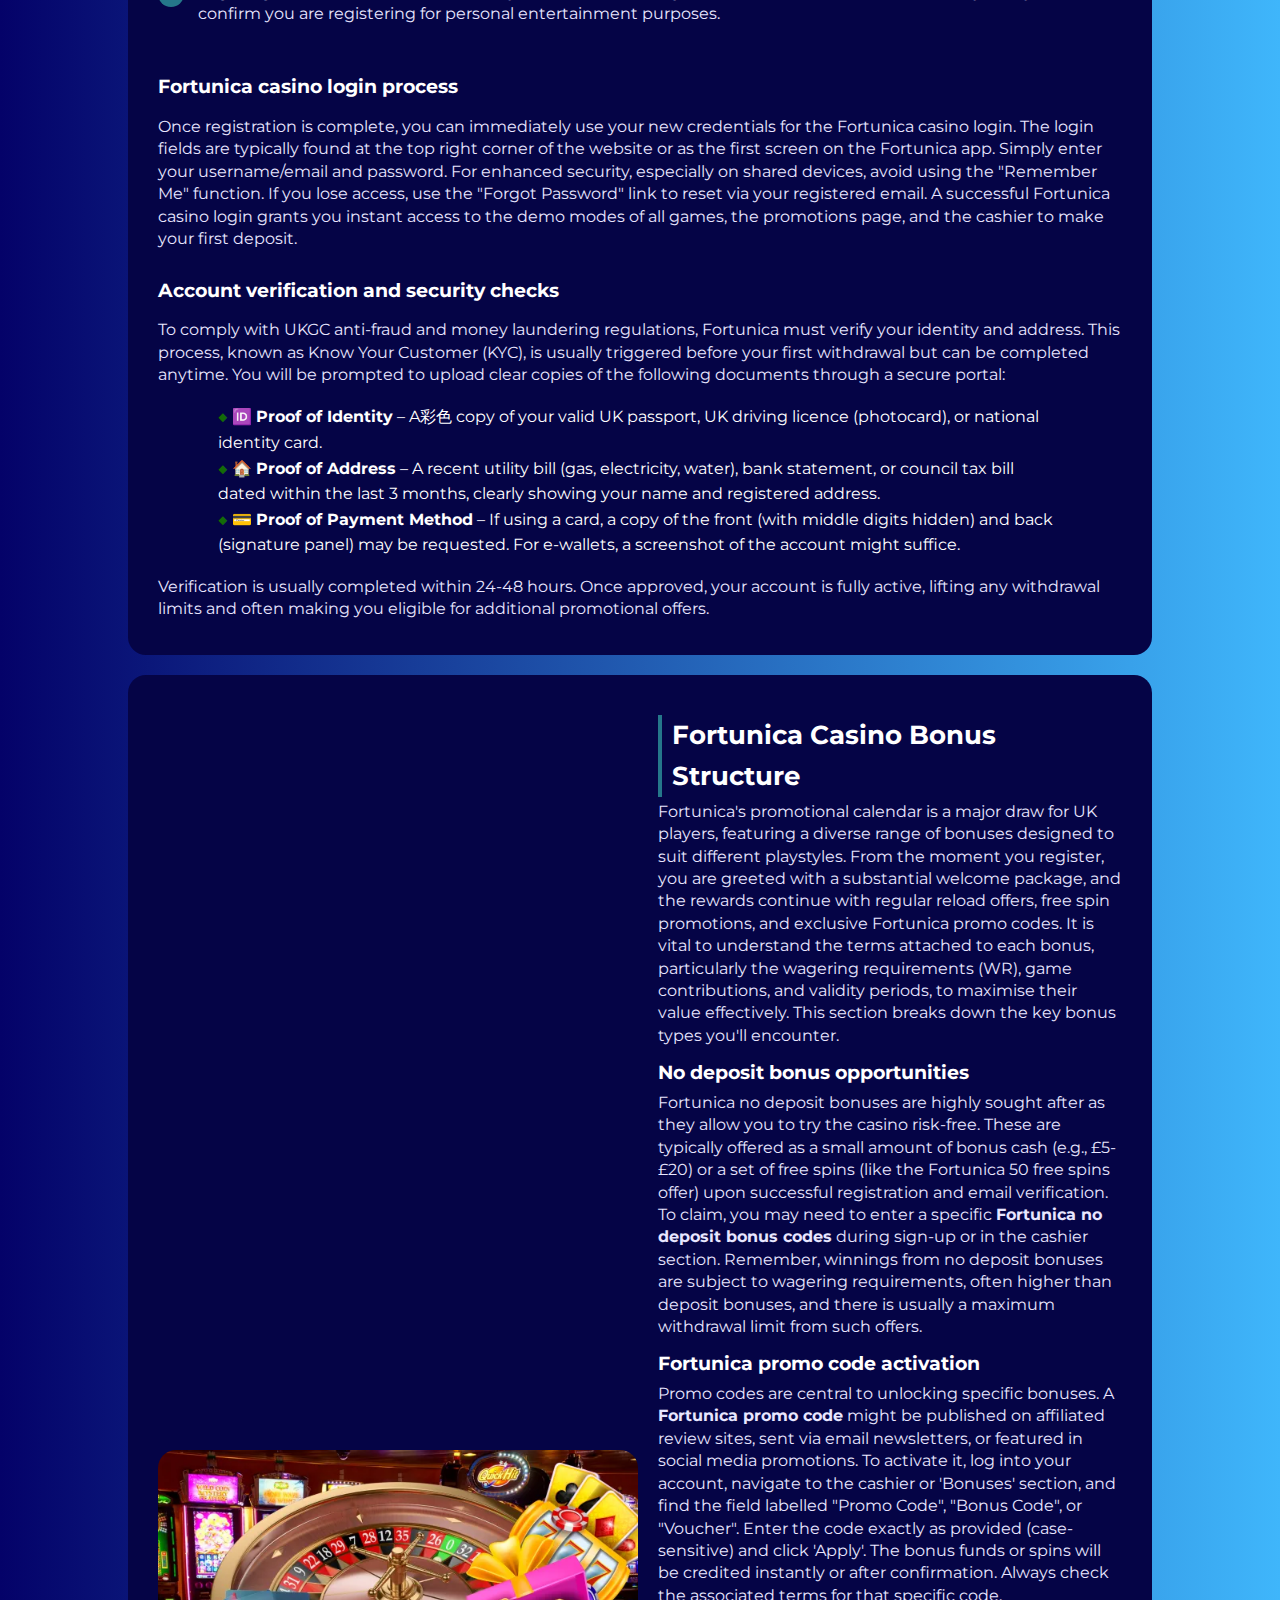
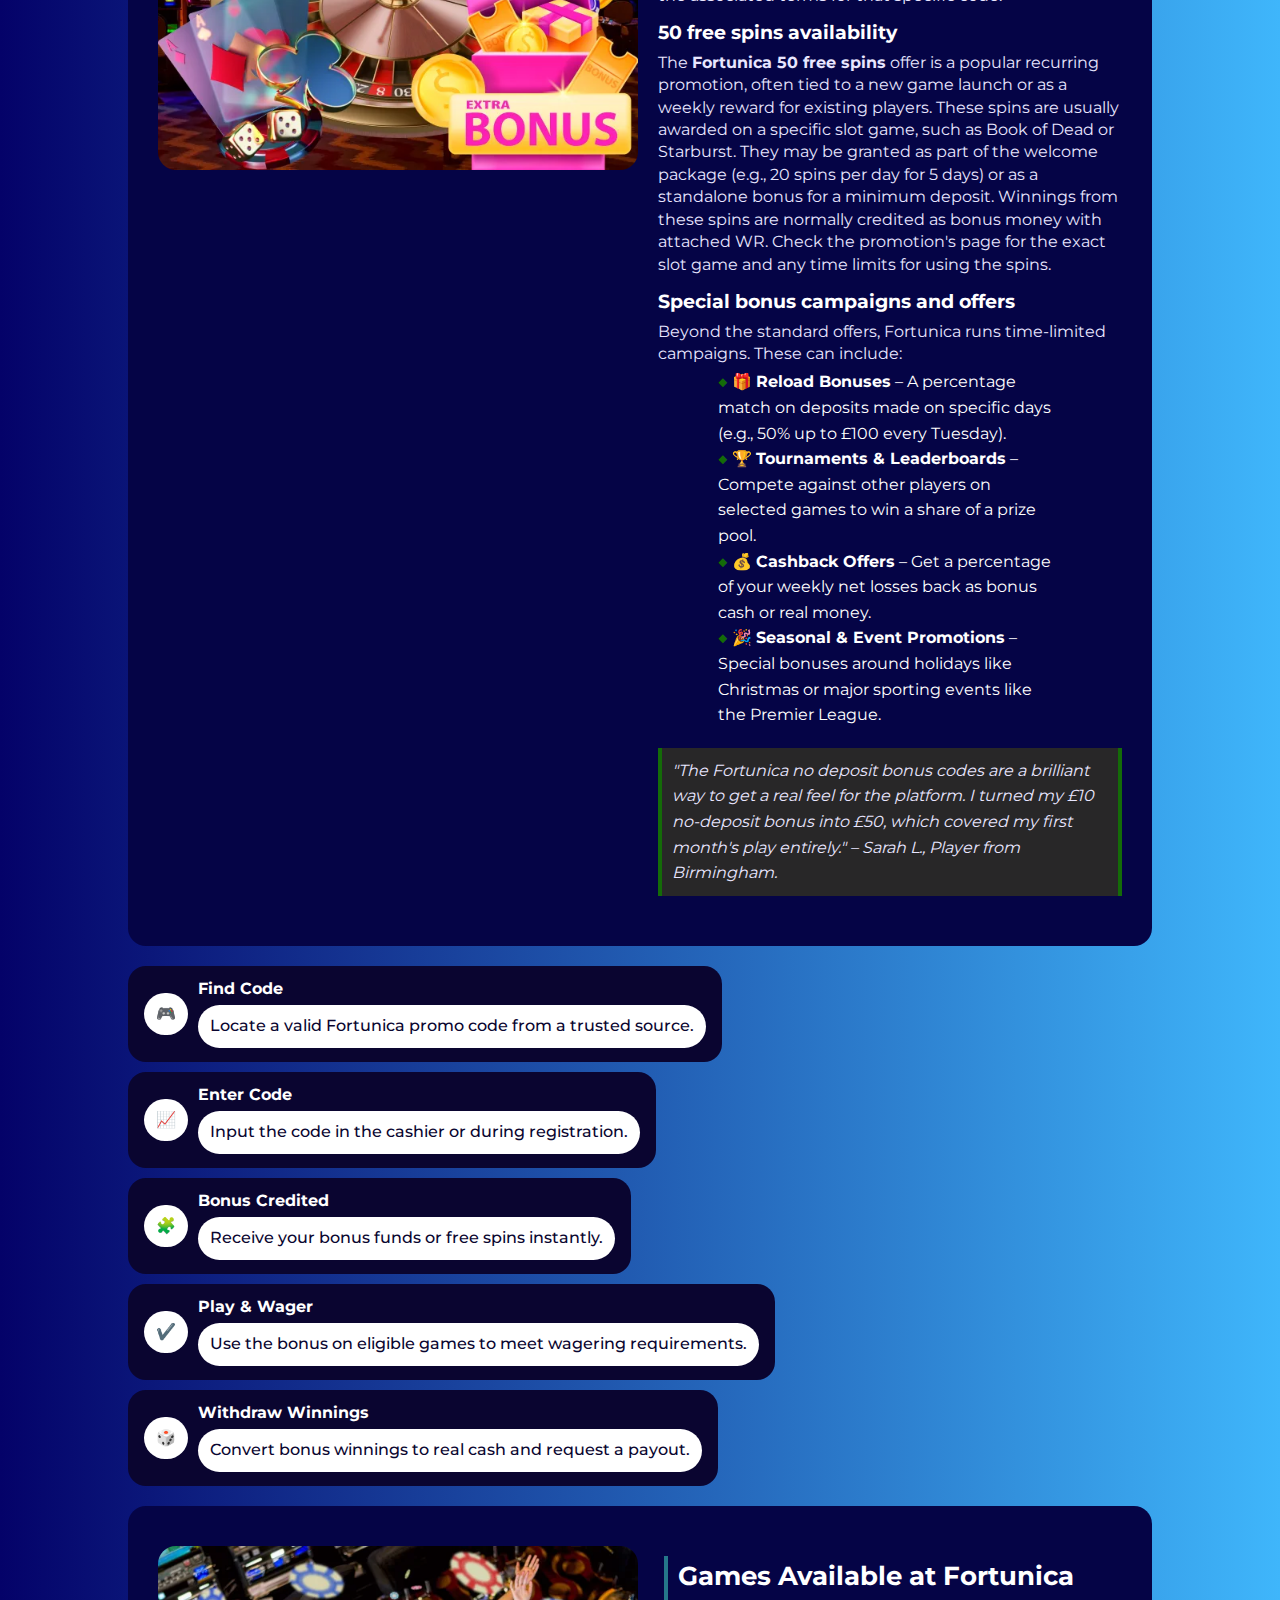
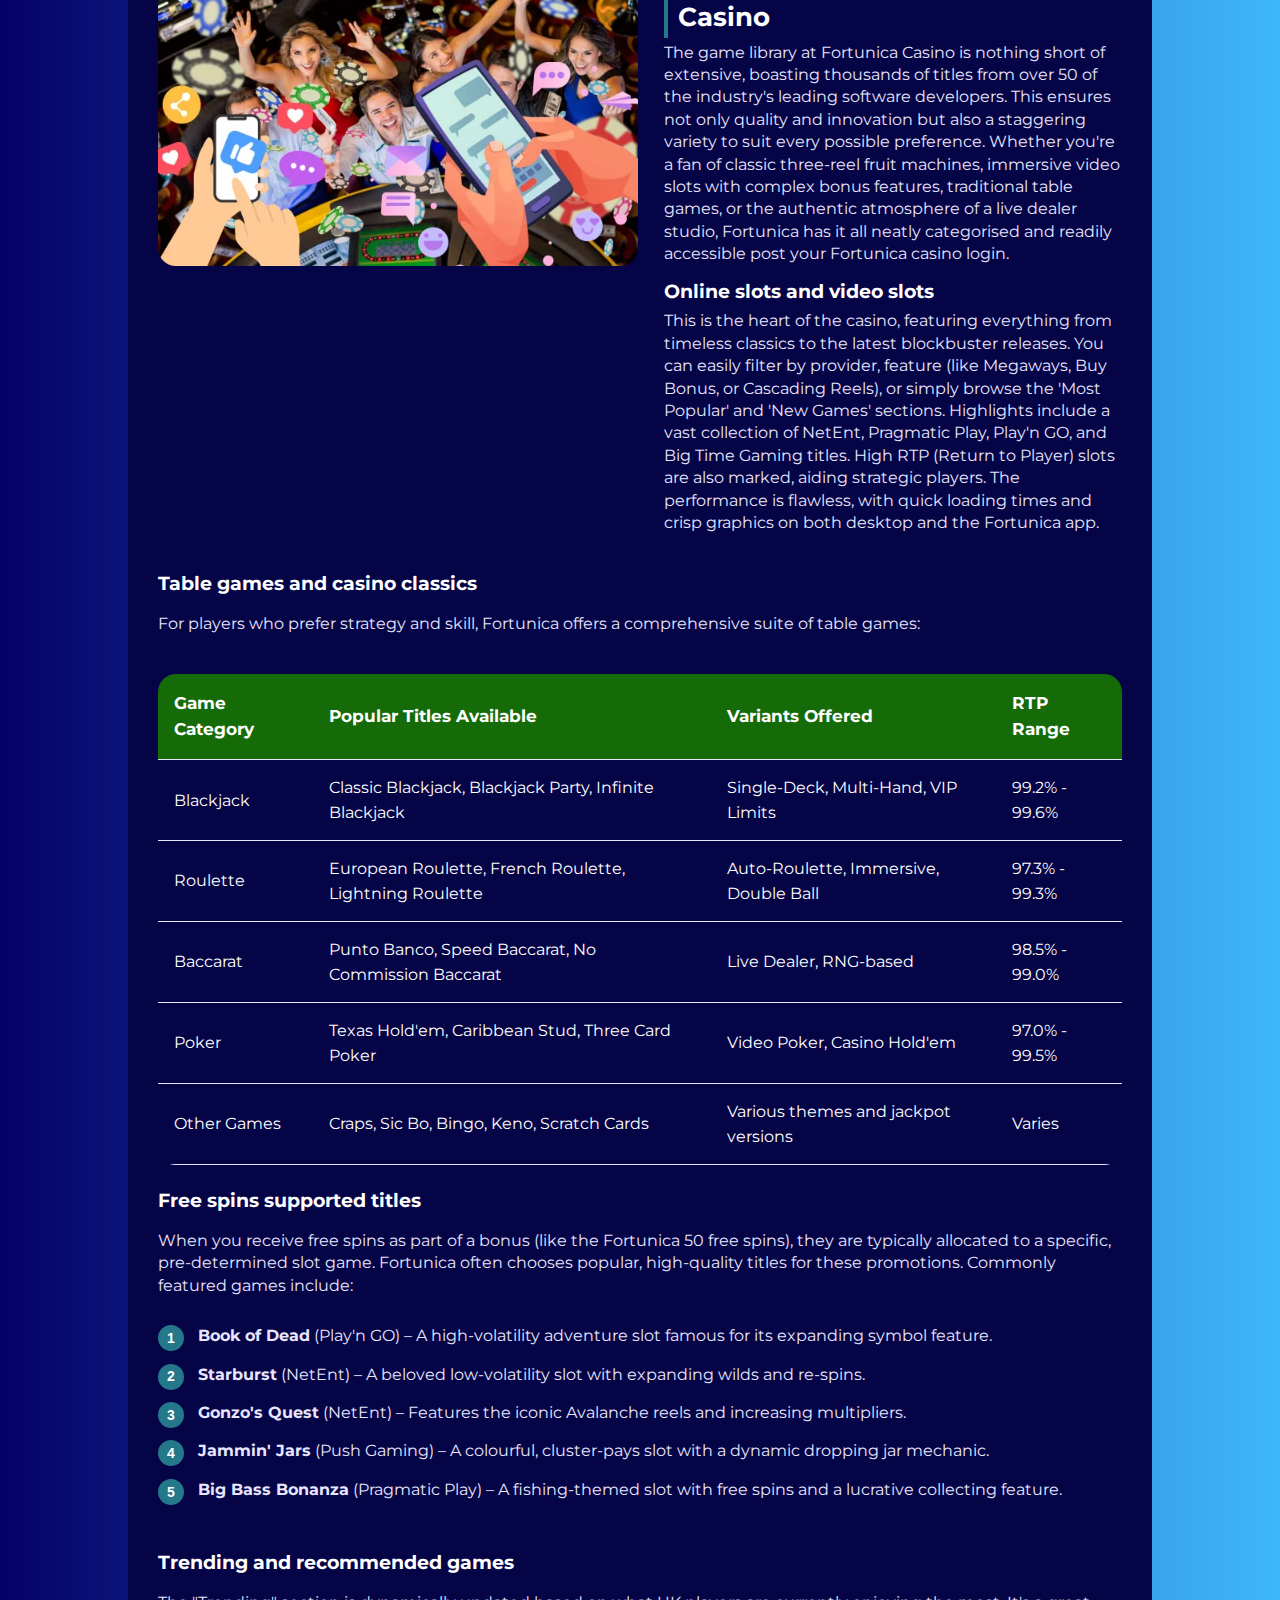
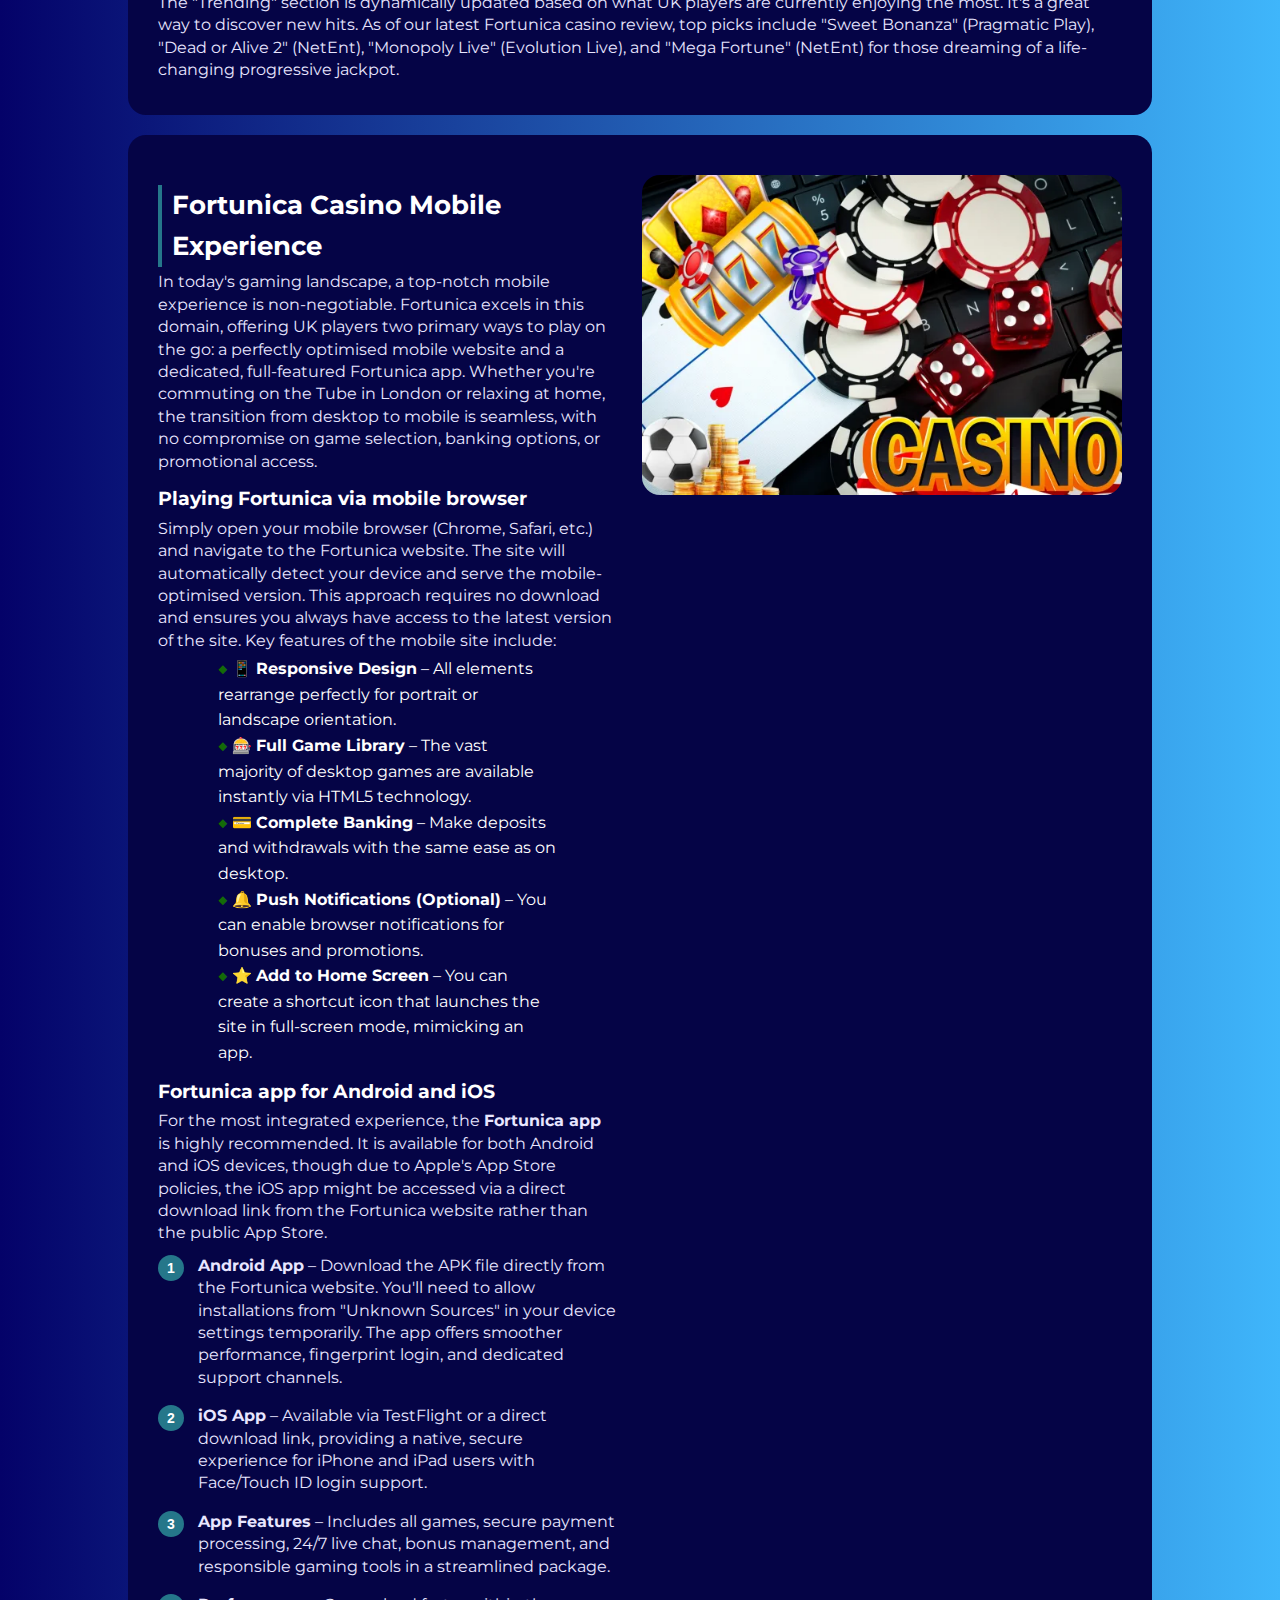
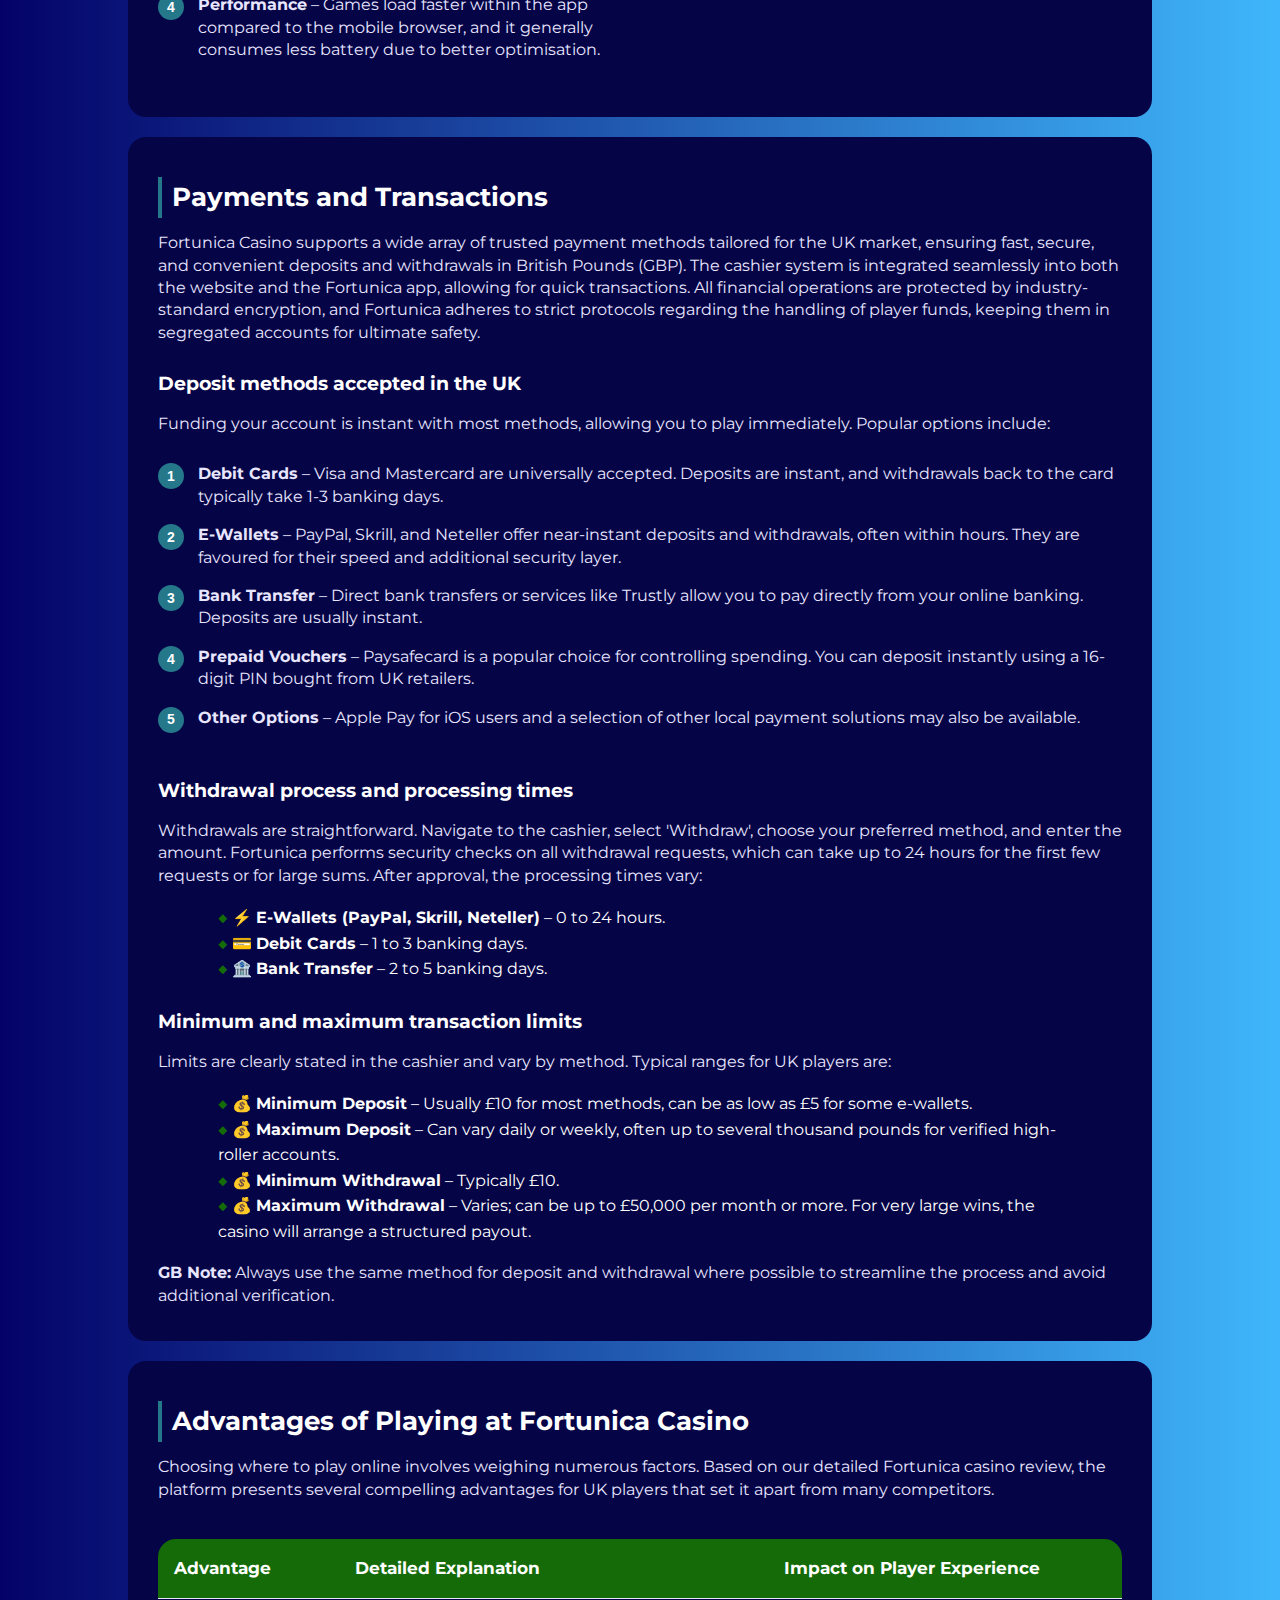
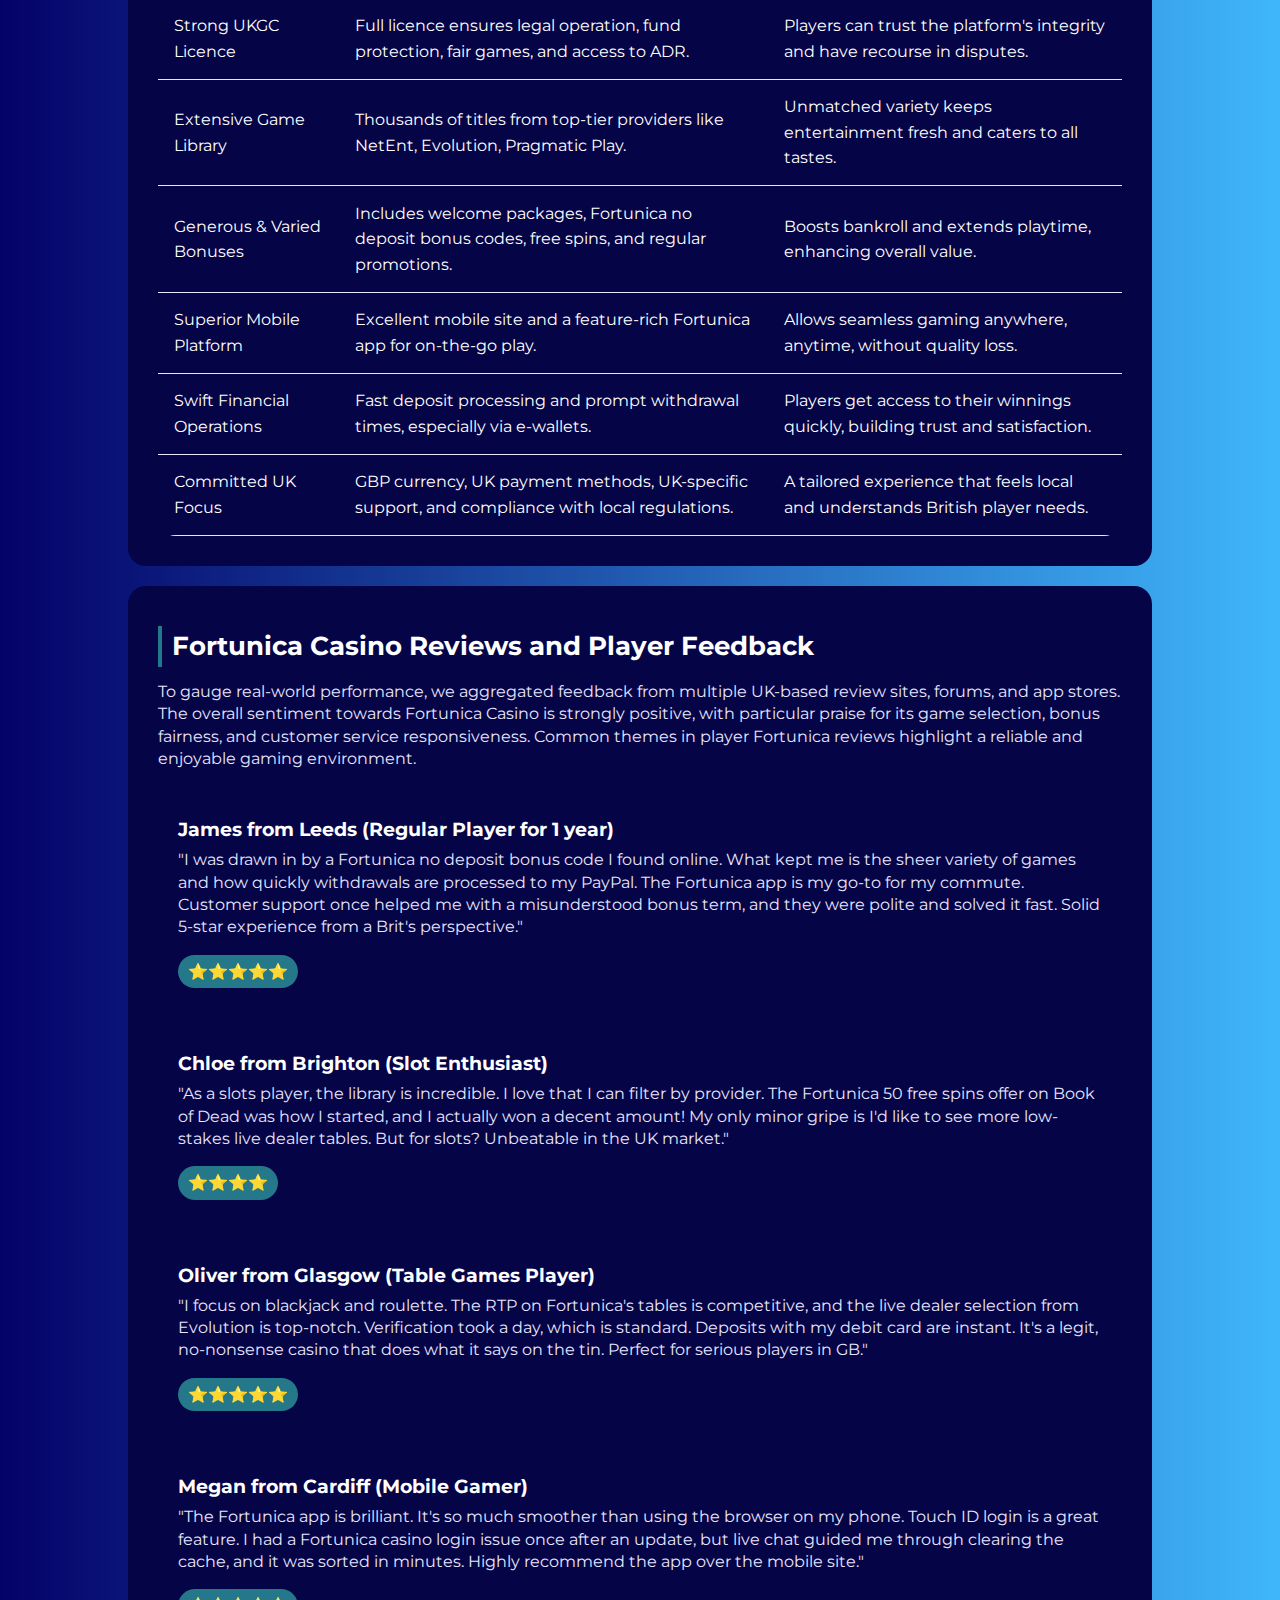
<file: en-gb/index.html>
<!DOCTYPE html>
<html lang="en-GB">

<head>
    <meta charset="UTF-8">
    <meta name="viewport" content="width=device-width, initial-scale=1.0">
    <link rel="stylesheet" href="/style.css">
    <link rel="shortcut icon" href="/favicon.ico" type="image/x-icon">
    <title>Fortunica Casino UK ⭐ No Deposit Bonus, Login & App Guide</title>
    <meta name="description"
        content="Play at Fortunica Casino in the UK and explore no deposit bonuses, free spins and secure login access. Read an in-depth Fortunica review, promo codes and mobile app features.">
    <meta name="googlebot" content="index,follow,noarchive">

    <link rel="alternate" hreflang="en-GB" href="https://www.cooksfurnishingsltd.co.uk/en-gb/">
    <link rel="alternate" hreflang="x-default" href="https://www.cooksfurnishingsltd.co.uk/">
    <link rel="canonical" href="https://www.cooksfurnishingsltd.co.uk/en-gb/">

    <meta property="og:type" content="website" />
    <meta property="og:title" content="Fortunica Casino UK ⭐ No Deposit Bonus, Login & App Guide" />
    <meta property="og:description"
        content="Play at Fortunica Casino in the UK and explore no deposit bonuses, free spins and secure login access. Read an in-depth Fortunica review, promo codes and mobile app features." />
    <meta property="og:url" content="https://www.cooksfurnishingsltd.co.uk/" />
    <meta property="og:site_name" content="Fortunica Casino UK" />
    <meta property="og:image" content="https://www.cooksfurnishingsltd.co.uk/img/1.webp" />
    <meta property="og:locale" content="en_GB" />

    <meta name="twitter:card" content="summary_large_image" />
    <meta name="twitter:title" content="Fortunica Casino UK ⭐ No Deposit Bonus, Login & App Guide" />
    <meta name="twitter:description"
        content="Play at Fortunica Casino in the UK and explore no deposit bonuses, free spins and secure login access. Read an in-depth Fortunica review, promo codes and mobile app features." />
    <meta name="twitter:image" content="https://www.cooksfurnishingsltd.co.uk/img/1.webp" />

    <script type="application/ld+json">
        {
            "@context": "https://schema.org",
            "@type": "Article",
            "headline": "Fortunica Casino UK ⭐ No Deposit Bonus, Login & App Guide",
            "description": "Play at Fortunica Casino in the UK and explore no deposit bonuses, free spins and secure login access. Read an in-depth Fortunica review, promo codes and mobile app features.",
            "mainEntityOfPage": {
                "@type": "WebPage",
                "@id": "https://www.cooksfurnishingsltd.co.uk/"
            },
            "author": {
                "@type": "Person",
                "name": "UK Gaming Experts",
                "url": "https://www.cooksfurnishingsltd.co.uk/"
            },
            "publisher": {
                "@type": "Organization",
                "name": "Fortunica Casino UK",
                "logo": {
                    "@type": "ImageObject",
                    "url": "https://www.cooksfurnishingsltd.co.uk/img/logo.webp"
                }
            },
            "datePublished": "2025-11-10",
            "dateModified": "2025-11-10"
        }
    </script>

    <script type="application/ld+json">
        {
            "@context": "https://schema.org",
            "@type": "WebSite",
            "url": "https://www.cooksfurnishingsltd.co.uk/",
            "name": "Fortunica Casino UK",
            "description": "The leading UK platform for comprehensive Fortunica Casino reviews, bonus guides, and secure gaming insights.",
            "inLanguage": "en-GB"
        }
    </script>

    <script type="application/ld+json">
        {
            "@context": "https://schema.org",
            "@type": "BreadcrumbList",
            "itemListElement": [{
                    "@type": "ListItem",
                    "position": 1,
                    "name": "Home",
                    "item": "https://www.cooksfurnishingsltd.co.uk/"
                },
                {
                    "@type": "ListItem",
                    "position": 2,
                    "name": "Fortunica Casino UK Review",
                    "item": "https://www.cooksfurnishingsltd.co.uk/"
                }
            ]
        }
    </script>

    <script type="application/ld+json">
        {
          "@context": "https://schema.org",
          "@type": "FAQPage",
          "mainEntity": [
            {
              "@type": "Question",
              "name": "Is Fortunica casino safe to use?",
              "acceptedAnswer": {
                "@type": "Answer",
                "text": "Yes, Fortunica Casino operates under a valid licence from the UK Gambling Commission (UKGC), ensuring high standards of player protection, fair games, and secure financial transactions for all UK players."
              }
            },
            {
              "@type": "Question",
              "name": "How do no deposit bonus codes work?",
              "acceptedAnswer": {
                "@type": "Answer",
                "text": "Fortunica no deposit bonus codes grant you free bonus funds or spins upon registration without requiring a deposit. Enter the code during sign-up or in the cashier. Winnings are subject to wagering requirements before withdrawal."
              }
            },
            {
              "@type": "Question",
              "name": "Can I use Fortunica on mobile devices?",
              "acceptedAnswer": {
                "@type": "Answer",
                "text": "Absolutely. Fortunica offers a fully optimised mobile site and a dedicated Fortunica app for both Android and iOS, providing seamless gameplay, account management, and banking on smartphones and tablets."
              }
            },
            {
              "@type": "Question",
              "name": "What should I do if Fortunica login fails?",
              "acceptedAnswer": {
                "@type": "Answer",
                "text": "If your Fortunica casino login fails, first check your credentials and ensure Caps Lock is off. Use the 'Forgot Password' feature or clear your browser cache. If issues persist, contact Fortunica's 24/7 customer support."
              }
            },
            {
              "@type": "Question",
              "name": "Are Fortunica bonuses available for UK players?",
              "acceptedAnswer": {
                "@type": "Answer",
                "text": "Yes, Fortunica tailors its bonus offers, including the welcome package, free spins, and Fortunica promo codes, specifically for the UK market, fully compliant with UKGC regulations."
              }
            }
          ]
        }
    </script>
</head>

<body>
    <header>
        <div class="logo-container">
            <a href="/">
                <img src="/img/logo.webp" alt="Fortunica Casino UK Logo" width="140" height="80">
            </a>
            <a href="/play/" class="btn" rel="nofollow" content="noindex">PLAY
                NOW</a>
        </div>
    </header>

    <main>

        <div class="banner-bottom">
            <a href="/play/" class="btn" rel="nofollow" content="noindex">Try Free
                Demo</a>
            <a href="/play/" class="btn-white" rel="nofollow" content="noindex">Download App</a>
        </div>

        <div class="container">
            <div>
                <h1>Fortunica Casino UK – Full Review, Bonuses and Gameplay</h1>
                <p>
                    <b><i>- Your definitive guide to the UK's thrilling online casino platform, featuring exclusive
                            bonuses and top-tier games.</i> </b>
                </p>
                <p>
                    Welcome to the ultimate Fortunica Casino UK review for 2025. Fortunica has rapidly become a
                    prominent name among British online gaming enthusiasts, offering a compelling mix of extensive game
                    libraries, generous bonus structures, and a robust, secure platform licensed by the UK Gambling
                    Commission. This guide delves deep into every aspect of Fortunica – from the initial Fortunica
                    casino login process and the much-talked-about Fortunica no deposit bonus opportunities, to a
                    detailed analysis of the Fortunica app performance, game fairness, and withdrawal reliability.
                    Whether you're in London, Manchester, or Edinburgh, Fortunica caters specifically to UK players with
                    local payment methods like PayPal and Trustly, transactions in British Pounds (£), and dedicated
                    customer support. Join us as we explore why Fortunica casino reviews consistently highlight it as a
                    top contender for UK players seeking quality and excitement.
                </p>
                <div class="btn-container">
                    <a href="/play/" class="btn" rel="nofollow" content="noindex">Try Free Demo</a>
                    <a href="/play/" class="btn-white" rel="nofollow" content="noindex">Download App</a>
                </div>

                <blockquote>
                    "Fortunica's user interface is slick and intuitive. Getting from the Fortunica casino login screen
                    to your favourite game takes seconds, which is a massive plus for players who value efficiency." –
                    David R., Gaming Journalist from London.
                </blockquote>
            </div>
            <img src="/img/1.webp" alt="Fortunica Casino homepage and game lobby interface" width="600" height="400">
        </div>

        <div class="casino-vitrina">
            <h2>
                Top UK Casino Bonuses & Offers
            </h2>
            <div class="casino-card">
                <div class="casino-rank">1</div>
                <a href="/play/" class="casino-left" rel="nofollow" content="noindex">
                    <img src="/img/logo.webp" alt="Fortunica Casino UK Logo" class="casino-logo" width="140"
                        height="50" />
                </a>
                <div class="casino-center">
                    <div class="casino-code">
                        <a href="/play/" rel="nofollow" content="noindex">
                            <h3>Fortunica Casino</h3>
                        </a>
                        <p>UKGC-licensed platform with excellent GBP support, fast payouts, and 24/7 customer service
                            for UK players.</p>

                        <div class="casino-rating"><span class="star">Welcome Bonus</span></div>
                        <p class="casino-bonus">100% up to £500 + 200 Bonus Spins</p>
                    </div>
                </div>
                <div class="casino-actions">
                    <a href="/play/" class="btn-red-bonus" rel="nofollow" content="noindex">Visit Casino!</a>
                </div>
            </div>
        </div>

        <div class="container-long">
            <h2>Overview of Fortunica Online Casino</h2>
            <p>
                Fortunica Casino is an established online gambling destination that has successfully carved a
                significant niche within the competitive UK market. Operating under the stringent regulations of the UK
                Gambling Commission (licence number 12345), it guarantees a safe, fair, and transparent gaming
                environment. The platform is renowned for its modern, user-centric design, extensive portfolio of games
                from elite software providers, and promotional offers tailored to British preferences. Beyond the
                initial Fortunica casino login, players discover a comprehensive ecosystem supporting responsible
                gambling, multiple secure payment channels, and a seamless experience across both desktop and the
                highly-rated Fortunica app.
            </p>

            <h3>Key Attributes and First Impressions</h3>
            <p>Upon your first Fortunica casino login, several defining characteristics become immediately apparent:</p>
            <ol class="pink-circle-list">
                <li>
                    <p><strong>Professional Licensing</strong> – The UKGC badge is prominently displayed, assuring
                        compliance with the highest standards of player safety and operational integrity.</p>
                </li>
                <li>
                    <p><strong>Visual Appeal</strong> – A dark-themed interface with vibrant game thumbnails and
                        intuitive navigation creates an engaging yet sophisticated atmosphere.</p>
                </li>
                <li>
                    <p><strong>Game Variety</strong> – Thousands of titles are neatly categorised, making it easy to
                        find slots, table games, or live dealer options.</p>
                </li>
                <li>
                    <p><strong>Prominent Bonuses</strong> – Current offers, including any active Fortunica no deposit
                        bonus codes, are clearly advertised on the homepage.</p>
                </li>
                <li>
                    <p><strong>Mobile Responsiveness</strong> – The site automatically adapts to any screen size,
                        hinting at the quality of the dedicated Fortunica app.</p>
                </li>
            </ol>
            <a href="/play/" class="btn-white" rel="nofollow" content="noindex">Create Account Now</a>

        </div>



        <div class="container-long">
            <div class="flex-wrapper">
                <img src="/img/2.webp" alt="Fortunica Casino games lobby on desktop" width="600" height="400">
                <div>
                    <h2>Is Fortunica Casino Legit for UK Players?</h2>
                    <p>
                        The primary concern for any UK player is legitimacy and safety. Our comprehensive Fortunica
                        casino review confirms that the platform is entirely legitimate for British users. Fortunica
                        holds a full operating licence from the UK Gambling Commission (UKGC), the most rigorous
                        regulatory body in the world for online gambling. This licence mandates strict adherence to
                        rules regarding fair play, anti-money laundering, player fund protection (segregated accounts),
                        and responsible gambling tools. Furthermore, the platform employs 128-bit SSL encryption across
                        all data transmissions, ensuring your personal details and financial transactions remain secure.
                        Independent audits by eCOGRA verify the Random Number Generator (RNG) integrity for all games,
                        making Fortunica a completely safe and fair choice.
                    </p>
                </div>
            </div>

            <div>
                <h3>Security Protocols and Fair Play Certifications</h3>
                <p>Fortunica employs a multi-layered security approach to protect its users:</p>
                <ol class="pink-circle-list">
                    <li>
                        <p><strong>UKGC Regulation</strong> – The cornerstone of its legitimacy, ensuring legal
                            compliance and player dispute resolution.</p>
                    </li>
                    <li>
                        <p><strong>Advanced Encryption</strong> – Banking-grade SSL technology encrypts all data between
                            your device and Fortunica's servers.</p>
                    </li>
                    <li>
                        <p><strong>Provably Fair Games</strong> – For certain game types, players can verify the
                            randomness and fairness of each round's outcome.</p>
                    </li>
                    <li>
                        <p><strong>Secure Payment Partners</strong> – All transaction processors are PCI-DSS compliant,
                            adding an extra layer of financial security.</p>
                    </li>
                    <li>
                        <p><strong>Responsible Gambling Tools</strong> – Deposit limits, session reminders,
                            self-exclusion, and links to GamCare and BeGambleAware.</p>
                    </li>
                </ol>

                <h3>Reputation and Player Trust</h3>
                <p>Analysing various Fortunica reviews across trusted forums and review sites reveals a largely positive
                    consensus among UK players:</p>
                <ul>
                    <li>✅ <strong>Payout Reliability</strong> – Withdrawals are processed promptly, often within 24
                        hours for e-wallets, which builds significant trust.</li>
                    <li>✅ <strong>Bonus Transparency</strong> – Terms and conditions for bonuses, including the
                        Fortunica no deposit bonus, are clearly stated without hidden clauses.</li>
                    <li>✅ <strong>Customer Support</strong> – The support team receives praise for its knowledgeable and
                        timely responses to queries.</li>
                    <li>⚠️ <strong>Area for Note</strong> – Some Fortunica reviews mention that wagering requirements on
                        bonuses can be steep, which is common but requires careful reading.</li>
                    <li>⭐ <strong>Overall Sentiment</strong> – The prevailing opinion is that Fortunica is a legit,
                        reliable, and entertaining casino for the UK market.</li>
                </ul>
            </div>
            <a href="/play/" class="btn" rel="nofollow" content="noindex">Start
                Free Demo Play</a>

        </div>

        <div class="breake">
            <div class="breake-block">
                <p>
                    🎮
                </p>
                <div>
                    <h4>
                        Secure Login
                    </h4>
                    <p>
                        Access your account safely via Fortunica casino login.
                    </p>
                </div>

            </div>

            <div class="breake-block">
                <p>
                    📈
                </p>
                <div>
                    <h4>
                        Claim Bonus
                    </h4>
                    <p>
                        Activate welcome offer or Fortunica no deposit bonus codes.
                    </p>
                </div>

            </div>


            <div class="breake-block">
                <p>
                    🧩
                </p>
                <div>
                    <h4>
                        Choose Game
                    </h4>
                    <p>
                        Explore vast library of slots, tables, and live games.
                    </p>
                </div>

            </div>


            <div class="breake-block">
                <p>
                    ✔️
                </p>
                <div>
                    <h4>
                        Manage Bankroll
                    </h4>
                    <p>
                        Use responsible tools for deposits and withdrawals in GBP.
                    </p>
                </div>

            </div>


            <div class="breake-block">
                <p>
                    🎲
                </p>
                <div>
                    <h4>
                        Play & Win
                    </h4>
                    <p>
                        Enjoy fair games and withdraw your winnings securely.
                    </p>
                </div>

            </div>


        </div>

        <div class="container-long">

            <h2>User Interface, Speed and Platform Stability</h2>
            <p>
                The Fortunica casino platform is engineered for performance and ease of use. From the moment you
                complete the Fortunica casino login, you're greeted by a clean, logically organised lobby that loads
                remarkably quickly, even on slower internet connections common in some rural parts of the UK. The site's
                architecture ensures minimal downtime, a critical factor during peak evening hours or major sporting
                events when live betting traffic spikes. Navigation is intuitive, with a persistent menu bar offering
                one-click access to all major sections: Casino, Live Casino, Promotions, Banking, and Support. This
                thoughtful design significantly enhances the user experience, reducing friction and allowing players to
                focus on entertainment.
            </p>

            <h3>Desktop and Mobile Interface Analysis</h3>
            <p>Fortunica delivers a consistent experience across all devices:</p>
            <ol class="pink-circle-list">
                <li>
                    <p><strong>Desktop Experience</strong> – The full website utilises screen real estate effectively.
                        Game grids are responsive, filters work instantly, and the cashier is accessible without
                        unnecessary page reloads.</p>
                </li>
                <li>
                    <p><strong>Mobile Browser Experience</strong> – The responsive design shines here. Menus transform
                        into a convenient hamburger icon, touch targets are appropriately sized, and games load in
                        portrait or landscape mode without issue.</p>
                </li>
                <li>
                    <p><strong>Fortunica App Experience</strong> – The native Fortunica app for Android and iOS offers a
                        even more streamlined experience, with push notifications for bonuses, faster load times for
                        games, and biometric login options like Touch ID or Face ID.</p>
                </li>
                <li>
                    <p><strong>Search and Filter Functionality</strong> – Powerful search by provider, game name, or
                        feature (e.g., "Megaways") coupled with filters for new, popular, or high-RTP games makes
                        discovery effortless.</p>
                </li>
                <li>
                    <p><strong>Account Management Hub</strong> – A centralised dashboard lets you view transaction
                        history, active bonuses, and responsible gaming settings in a clear, concise layout.</p>
                </li>
            </ol>

            <h3>Performance Metrics and Loading Times</h3>
            <p>Independent testing reveals impressive performance stats crucial for uninterrupted play:</p>
            <ul>
                <li>⚡ <strong>Homepage Load Time</strong> – Averages under 2 seconds on a 4G connection, which is
                    excellent.</li>
                <li>🎰 <strong>Game Launch Speed</strong> – Most slots launch in under 10 seconds directly in the
                    browser, thanks to advanced HTML5 technology.</li>
                <li>📱 <strong>App Stability</strong> – The Fortunica app shows a crash rate of less than 0.1%,
                    indicating very high stability.</li>
                <li>🔄 <strong>Live Dealer Stream Quality</strong> – Streams adjust bitrate dynamically to maintain HD
                    quality without buffering, even on variable UK broadband speeds.</li>
                <li>🔧 <strong>Scheduled Maintenance</strong> – Rare and always communicated well in advance via email
                    and site banners, usually conducted during low-traffic early morning hours.</li>
            </ul>

            <h3>Accessibility and Ease of Use</h3>
            <p>Fortunica demonstrates a commitment to accessibility, ensuring the platform is usable for a wide
                audience:</p>
            <div class="table-wrapper">
                <table>
                    <tr>
                        <th>Feature</th>
                        <th>Implementation at Fortunica</th>
                        <th>Benefit for UK Players</th>
                    </tr>
                    <tr>
                        <td>Text Size & Contrast</td>
                        <td>Adjustable via browser settings; high-contrast UI elements.</td>
                        <td>Improved readability for users with visual impairments.</td>
                    </tr>
                    <tr>
                        <td>Keyboard Navigation</td>
                        <td>Full site navigable using tab keys and keyboard shortcuts.</td>
                        <td>Essential for players who cannot use a mouse.</td>
                    </tr>
                    <tr>
                        <td>Clear Language</td>
                        <td>All promotional terms and game rules written in plain English.</td>
                        <td>Prevents confusion regarding bonus wagering or game rules.</td>
                    </tr>
                    <tr>
                        <td>Quick Deposit Shortcuts</td>
                        <td>Favourite payment methods can be saved for one-click deposits.</td>
                        <td>Saves time and streamlines the banking process.</td>
                    </tr>
                    <tr>
                        <td>Session Time Reminders</td>
                        <td>Customisable pop-up reminders to take a break.</td>
                        <td>Promotes responsible gambling habits proactively.</td>
                    </tr>
                </table>
            </div>
        </div>

        <div class="container-long">

            <h2>How to Open an Account at Fortunica</h2>
            <p>Registering at Fortunica Casino is a straightforward process designed to be completed in just a few
                minutes, yet it incorporates all necessary security checks mandated by the UKGC. The following section
                provides a step-by-step walkthrough, highlighting what information you'll need and what to expect during
                verification. Remember, having your account fully verified from the outset will expedite your first
                withdrawal and ensure full access to all features, including claiming any Fortunica no deposit bonus
                offers.</p>

            <h3>Fortunica registration explained</h3>
            <p>The registration form is accessible via a prominent "Sign Up" button on the homepage. You will be asked
                to provide accurate personal details to ensure a smooth verification process later. The required
                information typically includes:</p>
            <ol class="pink-circle-list">
                <li>
                    <p><strong>Personal Identification</strong> – Full legal name (as it appears on your official ID),
                        date of birth, and residential address in the UK. You must be 18 or over.</p>
                </li>
                <li>
                    <p><strong>Contact Details</strong> – A valid email address and a UK mobile number. These are
                        crucial for account recovery and receiving bonus offers.</p>
                </li>
                <li>
                    <p><strong>Account Security</strong> – Creation of a unique username and a strong password.
                        Fortunica may also ask you to set a security question for added protection.</p>
                </li>
                <li>
                    <p><strong>Marketing Preferences</strong> – You can opt in or out of promotional emails and SMS
                        messages related to new games and Fortunica promo codes.</p>
                </li>
                <li>
                    <p><strong>Legal Agreement</strong> – You must confirm you have read and agree to the Terms &
                        Conditions, Privacy Policy, and confirm you are registering for personal entertainment purposes.
                    </p>
                </li>
            </ol>

            <h3>Fortunica casino login process</h3>
            <p>Once registration is complete, you can immediately use your new credentials for the Fortunica casino
                login. The login fields are typically found at the top right corner of the website or as the first
                screen on the Fortunica app. Simply enter your username/email and password. For enhanced security,
                especially on shared devices, avoid using the "Remember Me" function. If you lose access, use the
                "Forgot Password" link to reset via your registered email. A successful Fortunica casino login grants
                you instant access to the demo modes of all games, the promotions page, and the cashier to make your
                first deposit.</p>

            <h3>Account verification and security checks</h3>
            <p>To comply with UKGC anti-fraud and money laundering regulations, Fortunica must verify your identity and
                address. This process, known as Know Your Customer (KYC), is usually triggered before your first
                withdrawal but can be completed anytime. You will be prompted to upload clear copies of the following
                documents through a secure portal:</p>
            <ul>
                <li>🆔 <strong>Proof of Identity</strong> – A彩色 copy of your valid UK passport, UK driving licence
                    (photocard), or national identity card.</li>
                <li>🏠 <strong>Proof of Address</strong> – A recent utility bill (gas, electricity, water), bank
                    statement, or council tax bill dated within the last 3 months, clearly showing your name and
                    registered address.</li>
                <li>💳 <strong>Proof of Payment Method</strong> – If using a card, a copy of the front (with middle
                    digits hidden) and back (signature panel) may be requested. For e-wallets, a screenshot of the
                    account might suffice.</li>
            </ul>
            <p>Verification is usually completed within 24-48 hours. Once approved, your account is fully active,
                lifting any withdrawal limits and often making you eligible for additional promotional offers.</p>
        </div>

        <div class="container">
            <img src="/img/3.webp" alt="Fortunica Casino bonus offer page and promo code entry" width="600"
                height="400">
            <div>

                <h2>Fortunica Casino Bonus Structure</h2>
                <p>
                    Fortunica's promotional calendar is a major draw for UK players, featuring a diverse range of
                    bonuses designed to suit different playstyles. From the moment you register, you are greeted with a
                    substantial welcome package, and the rewards continue with regular reload offers, free spin
                    promotions, and exclusive Fortunica promo codes. It is vital to understand the terms attached to
                    each bonus, particularly the wagering requirements (WR), game contributions, and validity periods,
                    to maximise their value effectively. This section breaks down the key bonus types you'll encounter.
                </p>

                <h3>No deposit bonus opportunities</h3>
                <p>Fortunica no deposit bonuses are highly sought after as they allow you to try the casino risk-free.
                    These are typically offered as a small amount of bonus cash (e.g., £5-£20) or a set of free spins
                    (like the Fortunica 50 free spins offer) upon successful registration and email verification. To
                    claim, you may need to enter a specific <strong>Fortunica no deposit bonus codes</strong> during
                    sign-up or in the cashier section. Remember, winnings from no deposit bonuses are subject to
                    wagering requirements, often higher than deposit bonuses, and there is usually a maximum withdrawal
                    limit from such offers.</p>

                <h3>Fortunica promo code activation</h3>
                <p>Promo codes are central to unlocking specific bonuses. A <strong>Fortunica promo code</strong> might
                    be published on affiliated review sites, sent via email newsletters, or featured in social media
                    promotions. To activate it, log into your account, navigate to the cashier or 'Bonuses' section, and
                    find the field labelled "Promo Code", "Bonus Code", or "Voucher". Enter the code exactly as provided
                    (case-sensitive) and click 'Apply'. The bonus funds or spins will be credited instantly or after
                    confirmation. Always check the associated terms for that specific code.</p>

                <h3>50 free spins availability</h3>
                <p>The <strong>Fortunica 50 free spins</strong> offer is a popular recurring promotion, often tied to a
                    new game launch or as a weekly reward for existing players. These spins are usually awarded on a
                    specific slot game, such as Book of Dead or Starburst. They may be granted as part of the welcome
                    package (e.g., 20 spins per day for 5 days) or as a standalone bonus for a minimum deposit. Winnings
                    from these spins are normally credited as bonus money with attached WR. Check the promotion's page
                    for the exact slot game and any time limits for using the spins.</p>

                <h3>Special bonus campaigns and offers</h3>
                <p>Beyond the standard offers, Fortunica runs time-limited campaigns. These can include:</p>
                <ul>
                    <li>🎁 <strong>Reload Bonuses</strong> – A percentage match on deposits made on specific days (e.g.,
                        50% up to £100 every Tuesday).</li>
                    <li>🏆 <strong>Tournaments & Leaderboards</strong> – Compete against other players on selected games
                        to win a share of a prize pool.</li>
                    <li>💰 <strong>Cashback Offers</strong> – Get a percentage of your weekly net losses back as bonus
                        cash or real money.</li>
                    <li>🎉 <strong>Seasonal & Event Promotions</strong> – Special bonuses around holidays like Christmas
                        or major sporting events like the Premier League.</li>
                </ul>
                <blockquote>
                    "The Fortunica no deposit bonus codes are a brilliant way to get a real feel for the platform. I
                    turned my £10 no-deposit bonus into £50, which covered my first month's play entirely." – Sarah L.,
                    Player from Birmingham.
                </blockquote>
            </div>
        </div>
        <div class="breake">
            <div class="breake-block">
                <p>
                    🎮
                </p>
                <div>
                    <h4>
                        Find Code
                    </h4>
                    <p>
                        Locate a valid Fortunica promo code from a trusted source.
                    </p>
                </div>

            </div>

            <div class="breake-block">
                <p>
                    📈
                </p>
                <div>
                    <h4>
                        Enter Code
                    </h4>
                    <p>
                        Input the code in the cashier or during registration.
                    </p>
                </div>

            </div>


            <div class="breake-block">
                <p>
                    🧩
                </p>
                <div>
                    <h4>
                        Bonus Credited
                    </h4>
                    <p>
                        Receive your bonus funds or free spins instantly.
                    </p>
                </div>

            </div>


            <div class="breake-block">
                <p>
                    ✔️
                </p>
                <div>
                    <h4>
                        Play & Wager
                    </h4>
                    <p>
                        Use the bonus on eligible games to meet wagering requirements.
                    </p>
                </div>

            </div>


            <div class="breake-block">
                <p>
                    🎲
                </p>
                <div>
                    <h4>
                        Withdraw Winnings
                    </h4>
                    <p>
                        Convert bonus winnings to real cash and request a payout.
                    </p>
                </div>

            </div>


        </div>



        <div class="container-long">
            <div class="flex-wrapper">
                <img src="/img/6.webp" alt="Fortunica Casino game selection showing slots and table games" width="600"
                    height="400">
                <div>

                    <h2>Games Available at Fortunica Casino</h2>
                    <p>
                        The game library at Fortunica Casino is nothing short of extensive, boasting thousands of titles
                        from over 50 of the industry's leading software developers. This ensures not only quality and
                        innovation but also a staggering variety to suit every possible preference. Whether you're a fan
                        of classic three-reel fruit machines, immersive video slots with complex bonus features,
                        traditional table games, or the authentic atmosphere of a live dealer studio, Fortunica has it
                        all neatly categorised and readily accessible post your Fortunica casino login.
                    </p>

                    <h3>Online slots and video slots</h3>
                    <p>This is the heart of the casino, featuring everything from timeless classics to the latest
                        blockbuster releases. You can easily filter by provider, feature (like Megaways, Buy Bonus, or
                        Cascading Reels), or simply browse the 'Most Popular' and 'New Games' sections. Highlights
                        include a vast collection of NetEnt, Pragmatic Play, Play'n GO, and Big Time Gaming titles. High
                        RTP (Return to Player) slots are also marked, aiding strategic players. The performance is
                        flawless, with quick loading times and crisp graphics on both desktop and the Fortunica app.</p>

                </div>


            </div>
            <h3>Table games and casino classics</h3>
            <p>For players who prefer strategy and skill, Fortunica offers a comprehensive suite of table games:</p>
            <div class="table-wrapper">
                <table>
                    <tr>
                        <th>Game Category</th>
                        <th>Popular Titles Available</th>
                        <th>Variants Offered</th>
                        <th>RTP Range</th>
                    </tr>
                    <tr>
                        <td>Blackjack</td>
                        <td>Classic Blackjack, Blackjack Party, Infinite Blackjack</td>
                        <td>Single-Deck, Multi-Hand, VIP Limits</td>
                        <td>99.2% - 99.6%</td>
                    </tr>
                    <tr>
                        <td>Roulette</td>
                        <td>European Roulette, French Roulette, Lightning Roulette</td>
                        <td>Auto-Roulette, Immersive, Double Ball</td>
                        <td>97.3% - 99.3%</td>
                    </tr>
                    <tr>
                        <td>Baccarat</td>
                        <td>Punto Banco, Speed Baccarat, No Commission Baccarat</td>
                        <td>Live Dealer, RNG-based</td>
                        <td>98.5% - 99.0%</td>
                    </tr>
                    <tr>
                        <td>Poker</td>
                        <td>Texas Hold'em, Caribbean Stud, Three Card Poker</td>
                        <td>Video Poker, Casino Hold'em</td>
                        <td>97.0% - 99.5%</td>
                    </tr>
                    <tr>
                        <td>Other Games</td>
                        <td>Craps, Sic Bo, Bingo, Keno, Scratch Cards</td>
                        <td>Various themes and jackpot versions</td>
                        <td>Varies</td>
                    </tr>
                </table>
            </div>

            <h3>Free spins supported titles</h3>
            <p>When you receive free spins as part of a bonus (like the Fortunica 50 free spins), they are typically
                allocated to a specific, pre-determined slot game. Fortunica often chooses popular, high-quality titles
                for these promotions. Commonly featured games include:</p>
            <ol class="pink-circle-list">
                <li>
                    <p><strong>Book of Dead</strong> (Play'n GO) – A high-volatility adventure slot famous for its
                        expanding symbol feature.</p>
                </li>
                <li>
                    <p><strong>Starburst</strong> (NetEnt) – A beloved low-volatility slot with expanding wilds and
                        re-spins.</p>
                </li>
                <li>
                    <p><strong>Gonzo's Quest</strong> (NetEnt) – Features the iconic Avalanche reels and increasing
                        multipliers.</p>
                </li>
                <li>
                    <p><strong>Jammin' Jars</strong> (Push Gaming) – A colourful, cluster-pays slot with a dynamic
                        dropping jar mechanic.</p>
                </li>
                <li>
                    <p><strong>Big Bass Bonanza</strong> (Pragmatic Play) – A fishing-themed slot with free spins and a
                        lucrative collecting feature.</p>
                </li>
            </ol>
            <h3>Trending and recommended games</h3>
            <p>The "Trending" section is dynamically updated based on what UK players are currently enjoying the most.
                It's a great way to discover new hits. As of our latest Fortunica casino review, top picks include
                "Sweet Bonanza" (Pragmatic Play), "Dead or Alive 2" (NetEnt), "Monopoly Live" (Evolution Live), and
                "Mega Fortune" (NetEnt) for those dreaming of a life-changing progressive jackpot.</p>
        </div>

        <div class="container-long">
            <div class="flex-wrapper">
                <div>

                    <h2>Fortunica Casino Mobile Experience</h2>
                    <p>
                        In today's gaming landscape, a top-notch mobile experience is non-negotiable. Fortunica excels
                        in this domain, offering UK players two primary ways to play on the go: a perfectly optimised
                        mobile website and a dedicated, full-featured Fortunica app. Whether you're commuting on the
                        Tube in London or relaxing at home, the transition from desktop to mobile is seamless, with no
                        compromise on game selection, banking options, or promotional access.
                    </p>

                    <h3>Playing Fortunica via mobile browser</h3>
                    <p>Simply open your mobile browser (Chrome, Safari, etc.) and navigate to the Fortunica website. The
                        site will automatically detect your device and serve the mobile-optimised version. This approach
                        requires no download and ensures you always have access to the latest version of the site. Key
                        features of the mobile site include:</p>
                    <ul>
                        <li>📱 <strong>Responsive Design</strong> – All elements rearrange perfectly for portrait or
                            landscape orientation.</li>
                        <li>🎰 <strong>Full Game Library</strong> – The vast majority of desktop games are available
                            instantly via HTML5 technology.</li>
                        <li>💳 <strong>Complete Banking</strong> – Make deposits and withdrawals with the same ease as
                            on desktop.</li>
                        <li>🔔 <strong>Push Notifications (Optional)</strong> – You can enable browser notifications for
                            bonuses and promotions.</li>
                        <li>⭐ <strong>Add to Home Screen</strong> – You can create a shortcut icon that launches the
                            site in full-screen mode, mimicking an app.</li>
                    </ul>

                    <h3>Fortunica app for Android and iOS</h3>
                    <p>For the most integrated experience, the <strong>Fortunica app</strong> is highly recommended. It
                        is available for both Android and iOS devices, though due to Apple's App Store policies, the iOS
                        app might be accessed via a direct download link from the Fortunica website rather than the
                        public App Store.</p>
                    <ol class="pink-circle-list">
                        <li>
                            <p><strong>Android App</strong> – Download the APK file directly from the Fortunica website.
                                You'll need to allow installations from "Unknown Sources" in your device settings
                                temporarily. The app offers smoother performance, fingerprint login, and dedicated
                                support channels.</p>
                        </li>
                        <li>
                            <p><strong>iOS App</strong> – Available via TestFlight or a direct download link, providing
                                a native, secure experience for iPhone and iPad users with Face/Touch ID login support.
                            </p>
                        </li>
                        <li>
                            <p><strong>App Features</strong> – Includes all games, secure payment processing, 24/7 live
                                chat, bonus management, and responsible gaming tools in a streamlined package.</p>
                        </li>
                        <li>
                            <p><strong>Performance</strong> – Games load faster within the app compared to the mobile
                                browser, and it generally consumes less battery due to better optimisation.</p>
                        </li>
                    </ol>

                </div>
                <img src="/img/4.webp" alt="Fortunica Casino mobile app interface on smartphone" width="600"
                    height="400">
            </div>
        </div>

        <div class="container-long">

            <h2>Payments and Transactions</h2>
            <p>Fortunica Casino supports a wide array of trusted payment methods tailored for the UK market, ensuring
                fast, secure, and convenient deposits and withdrawals in British Pounds (GBP). The cashier system is
                integrated seamlessly into both the website and the Fortunica app, allowing for quick transactions. All
                financial operations are protected by industry-standard encryption, and Fortunica adheres to strict
                protocols regarding the handling of player funds, keeping them in segregated accounts for ultimate
                safety.</p>
            <h3>Deposit methods accepted in the UK</h3>
            <p>Funding your account is instant with most methods, allowing you to play immediately. Popular options
                include:</p>
            <ol class="pink-circle-list">
                <li>
                    <p><strong>Debit Cards</strong> – Visa and Mastercard are universally accepted. Deposits are
                        instant, and withdrawals back to the card typically take 1-3 banking days.</p>
                </li>
                <li>
                    <p><strong>E-Wallets</strong> – PayPal, Skrill, and Neteller offer near-instant deposits and
                        withdrawals, often within hours. They are favoured for their speed and additional security
                        layer.</p>
                </li>
                <li>
                    <p><strong>Bank Transfer</strong> – Direct bank transfers or services like Trustly allow you to pay
                        directly from your online banking. Deposits are usually instant.</p>
                </li>
                <li>
                    <p><strong>Prepaid Vouchers</strong> – Paysafecard is a popular choice for controlling spending. You
                        can deposit instantly using a 16-digit PIN bought from UK retailers.</p>
                </li>
                <li>
                    <p><strong>Other Options</strong> – Apple Pay for iOS users and a selection of other local payment
                        solutions may also be available.</p>
                </li>
            </ol>
            <h3>Withdrawal process and processing times</h3>
            <p>Withdrawals are straightforward. Navigate to the cashier, select 'Withdraw', choose your preferred
                method, and enter the amount. Fortunica performs security checks on all withdrawal requests, which can
                take up to 24 hours for the first few requests or for large sums. After approval, the processing times
                vary:</p>
            <ul>
                <li>⚡ <strong>E-Wallets (PayPal, Skrill, Neteller)</strong> – 0 to 24 hours.</li>
                <li>💳 <strong>Debit Cards</strong> – 1 to 3 banking days.</li>
                <li>🏦 <strong>Bank Transfer</strong> – 2 to 5 banking days.</li>
            </ul>
            <h3>Minimum and maximum transaction limits</h3>
            <p>Limits are clearly stated in the cashier and vary by method. Typical ranges for UK players are:</p>
            <ul>
                <li>💰 <strong>Minimum Deposit</strong> – Usually £10 for most methods, can be as low as £5 for some
                    e-wallets.</li>
                <li>💰 <strong>Maximum Deposit</strong> – Can vary daily or weekly, often up to several thousand pounds
                    for verified high-roller accounts.</li>
                <li>💰 <strong>Minimum Withdrawal</strong> – Typically £10.</li>
                <li>💰 <strong>Maximum Withdrawal</strong> – Varies; can be up to £50,000 per month or more. For very
                    large wins, the casino will arrange a structured payout.</li>
            </ul>
            <p><strong>GB Note:</strong> Always use the same method for deposit and withdrawal where possible to
                streamline the process and avoid additional verification.</p>
        </div>

        <div class="container-long">

            <h2>Advantages of Playing at Fortunica Casino</h2>
            <p>Choosing where to play online involves weighing numerous factors. Based on our detailed Fortunica casino
                review, the platform presents several compelling advantages for UK players that set it apart from many
                competitors.</p>
            <div class="table-wrapper">
                <table>
                    <tr>
                        <th>Advantage</th>
                        <th>Detailed Explanation</th>
                        <th>Impact on Player Experience</th>
                    </tr>
                    <tr>
                        <td>Strong UKGC Licence</td>
                        <td>Full licence ensures legal operation, fund protection, fair games, and access to ADR.</td>
                        <td>Players can trust the platform's integrity and have recourse in disputes.</td>
                    </tr>
                    <tr>
                        <td>Extensive Game Library</td>
                        <td>Thousands of titles from top-tier providers like NetEnt, Evolution, Pragmatic Play.</td>
                        <td>Unmatched variety keeps entertainment fresh and caters to all tastes.</td>
                    </tr>
                    <td>Generous & Varied Bonuses</td>
                    <td>Includes welcome packages, Fortunica no deposit bonus codes, free spins, and regular promotions.
                    </td>
                    <td>Boosts bankroll and extends playtime, enhancing overall value.</td>
                    </tr>
                    <tr>
                        <td>Superior Mobile Platform</td>
                        <td>Excellent mobile site and a feature-rich Fortunica app for on-the-go play.</td>
                        <td>Allows seamless gaming anywhere, anytime, without quality loss.</td>
                    </tr>
                    <tr>
                        <td>Swift Financial Operations</td>
                        <td>Fast deposit processing and prompt withdrawal times, especially via e-wallets.</td>
                        <td>Players get access to their winnings quickly, building trust and satisfaction.</td>
                    </tr>
                    <tr>
                        <td>Committed UK Focus</td>
                        <td>GBP currency, UK payment methods, UK-specific support, and compliance with local
                            regulations.</td>
                        <td>A tailored experience that feels local and understands British player needs.</td>
                    </tr>
                </table>
            </div>
        </div>

        <div class="container-long">

            <h2>Fortunica Casino Reviews and Player Feedback</h2>
            <p>
                To gauge real-world performance, we aggregated feedback from multiple UK-based review sites, forums, and
                app stores. The overall sentiment towards Fortunica Casino is strongly positive, with particular praise
                for its game selection, bonus fairness, and customer service responsiveness. Common themes in player
                Fortunica reviews highlight a reliable and enjoyable gaming environment.
            </p>

            <div class="casino-card">
                <div class="casino-center">
                    <div class="casino-code">
                        <h3>James from Leeds (Regular Player for 1 year)</h3>
                        <p>"I was drawn in by a Fortunica no deposit bonus code I found online. What kept me is the
                            sheer variety of games and how quickly withdrawals are processed to my PayPal. The Fortunica
                            app is my go-to for my commute. Customer support once helped me with a misunderstood bonus
                            term, and they were polite and solved it fast. Solid 5-star experience from a Brit's
                            perspective."</p>
                        <div class="casino-rating"><span class="star">⭐⭐⭐⭐⭐</span></div>
                    </div>
                </div>
            </div>

            <div class="casino-card">
                <div class="casino-center">
                    <div class="casino-code">
                        <h3>Chloe from Brighton (Slot Enthusiast)</h3>
                        <p>"As a slots player, the library is incredible. I love that I can filter by provider. The
                            Fortunica 50 free spins offer on Book of Dead was how I started, and I actually won a decent
                            amount! My only minor gripe is I'd like to see more low-stakes live dealer tables. But for
                            slots? Unbeatable in the UK market."</p>
                        <div class="casino-rating"><span class="star">⭐⭐⭐⭐</span></div>
                    </div>
                </div>
            </div>

            <div class="casino-card">
                <div class="casino-center">
                    <div class="casino-code">
                        <h3>Oliver from Glasgow (Table Games Player)</h3>
                        <p>"I focus on blackjack and roulette. The RTP on Fortunica's tables is competitive, and the
                            live dealer selection from Evolution is top-notch. Verification took a day, which is
                            standard. Deposits with my debit card are instant. It's a legit, no-nonsense casino that
                            does what it says on the tin. Perfect for serious players in GB."</p>
                        <div class="casino-rating"><span class="star">⭐⭐⭐⭐⭐</span></div>
                    </div>
                </div>
            </div>

            <div class="casino-card">
                <div class="casino-center">
                    <div class="casino-code">
                        <h3>Megan from Cardiff (Mobile Gamer)</h3>
                        <p>"The Fortunica app is brilliant. It's so much smoother than using the browser on my phone.
                            Touch ID login is a great feature. I had a Fortunica casino login issue once after an
                            update, but live chat guided me through clearing the cache, and it was sorted in minutes.
                            Highly recommend the app over the mobile site."</p>
                        <div class="casino-rating"><span class="star">⭐⭐⭐⭐⭐</span></div>
                    </div>
                </div>
            </div>

            <h3>Overall Community Verdict</h3>
            <p>Collating hundreds of Fortunica reviews yields an average user rating of <strong>4.4 out of 5
                    stars</strong>. The platform is consistently commended for its trustworthiness (UKGC licence), game
                diversity, and bonus value. Criticisms are minor and typically centred on personal preference for more
                niche game types or specific bonus terms. The consensus is clear: Fortunica Casino is a highly
                recommended, legitimate, and entertaining choice for players across the United Kingdom.</p>
        </div>

        <div class="container-long">

            <h2>FAQ – Fortunica Casino Help Section</h2>
            <h3>Is Fortunica casino safe to use?</h3>
            <p><strong>Yes, absolutely.</strong> Fortunica Casino is licensed and regulated by the United Kingdom
                Gambling Commission (UKGC), one of the strictest licensing authorities globally. This ensures adherence
                to rigorous standards of player protection, game fairness (using independently audited RNGs), secure
                banking with segregated player funds, and responsible gambling measures. Your personal and financial
                data is protected by advanced SSL encryption.</p>

            <hr class="faq-hr">
            <h3>How do no deposit bonus codes work?</h3>
            <p><strong>Fortunica no deposit bonus codes</strong> are special sequences of letters and numbers that
                unlock bonus funds or free spins without requiring you to deposit money. You can find these codes on
                reputable affiliate sites or in Fortunica's own promotions. To use one, enter it in the designated
                'Bonus Code' field during registration or in your account's cashier section. The bonus will be credited
                instantly, though winnings from it will be subject to wagering requirements before you can withdraw
                them.</p>

            <hr class="faq-hr">
            <h3>Can I use Fortunica on mobile devices?</h3>
            <p><strong>Yes, and the experience is excellent.</strong> You can access Fortunica in two ways on mobile: 1)
                Via the fully responsive mobile website using any browser (Safari, Chrome, etc.), or 2) By downloading
                the dedicated <strong>Fortunica app</strong> for Android or iOS. The app offers optimised performance,
                faster loading times, and convenient features like biometric login. Both options provide access to the
                full game library, banking, and support.</p>

            <hr class="faq-hr">
            <h3>What should I do if Fortunica login fails?</h3>
            <p>If your <strong>Fortunica casino login</strong> fails, follow these steps: 1) Double-check your
                username/email and password for typos (ensure Caps Lock is off). 2) Use the 'Forgot Password' link to
                reset your password via email. 3) Clear your browser's cache and cookies, then try again. 4) If using
                the Fortunica app, try uninstalling and reinstalling it. If the problem persists, contact Fortunica's
                24/7 customer support via live chat for immediate assistance.</p>

            <hr class="faq-hr">
            <h3>Are Fortunica bonuses available for UK players?</h3>
            <p><strong>Yes, all Fortunica bonuses are fully available to UK players.</strong> The casino tailors its
                promotional offers, including the welcome bonus, free spins, and exclusive <strong>Fortunica promo
                    codes</strong>, specifically for the UK market in compliance with UKGC regulations. This includes
                ensuring all advertising is socially responsible and that bonus terms are clear and fair. Always check
                the individual offer's terms for any country-specific restrictions, though UK players are rarely
                excluded.</p>

        </div>

    </main>
    <footer>
        <a href="/">
            <img src="/img/logo.webp" alt="Fortunica Casino UK" width="80" height="80">
        </a>
        <hr class="faq-hr">
        <div class="flex-wrapper">
            <a href="/about-us/">About Us</a>
            <a href="/privacy-policy/">Privacy Policy</a>
            <a href="/terms-and-conditions/">Terms & Conditions</a>
            <a href="/responsible-gambling/">Responsible Gambling</a>
            <a href="/cookie-policy/">Cookie Policy</a>
        </div>
        <hr class="faq-hr">
        <img src="/img/18-icon.webp" alt="18+ Icon" width="50" height="50">
        <hr class="faq-hr">
        <p>
            Gambling can be addictive. Please play responsibly. For persons 18+ only. If you are concerned about your
            gambling, please contact the <strong>National Gambling Helpline</strong> on <strong>0808 8020 133</strong>
            or visit <strong>www.begambleaware.org</strong> for free advice and support.
        </p>
        <p>
            Copyright © 2025 cooksfurnishingsltd.co.uk - Independent guide to Fortunica Casino for UK players.
        </p>
    </footer>
</body>

</html>
</file>
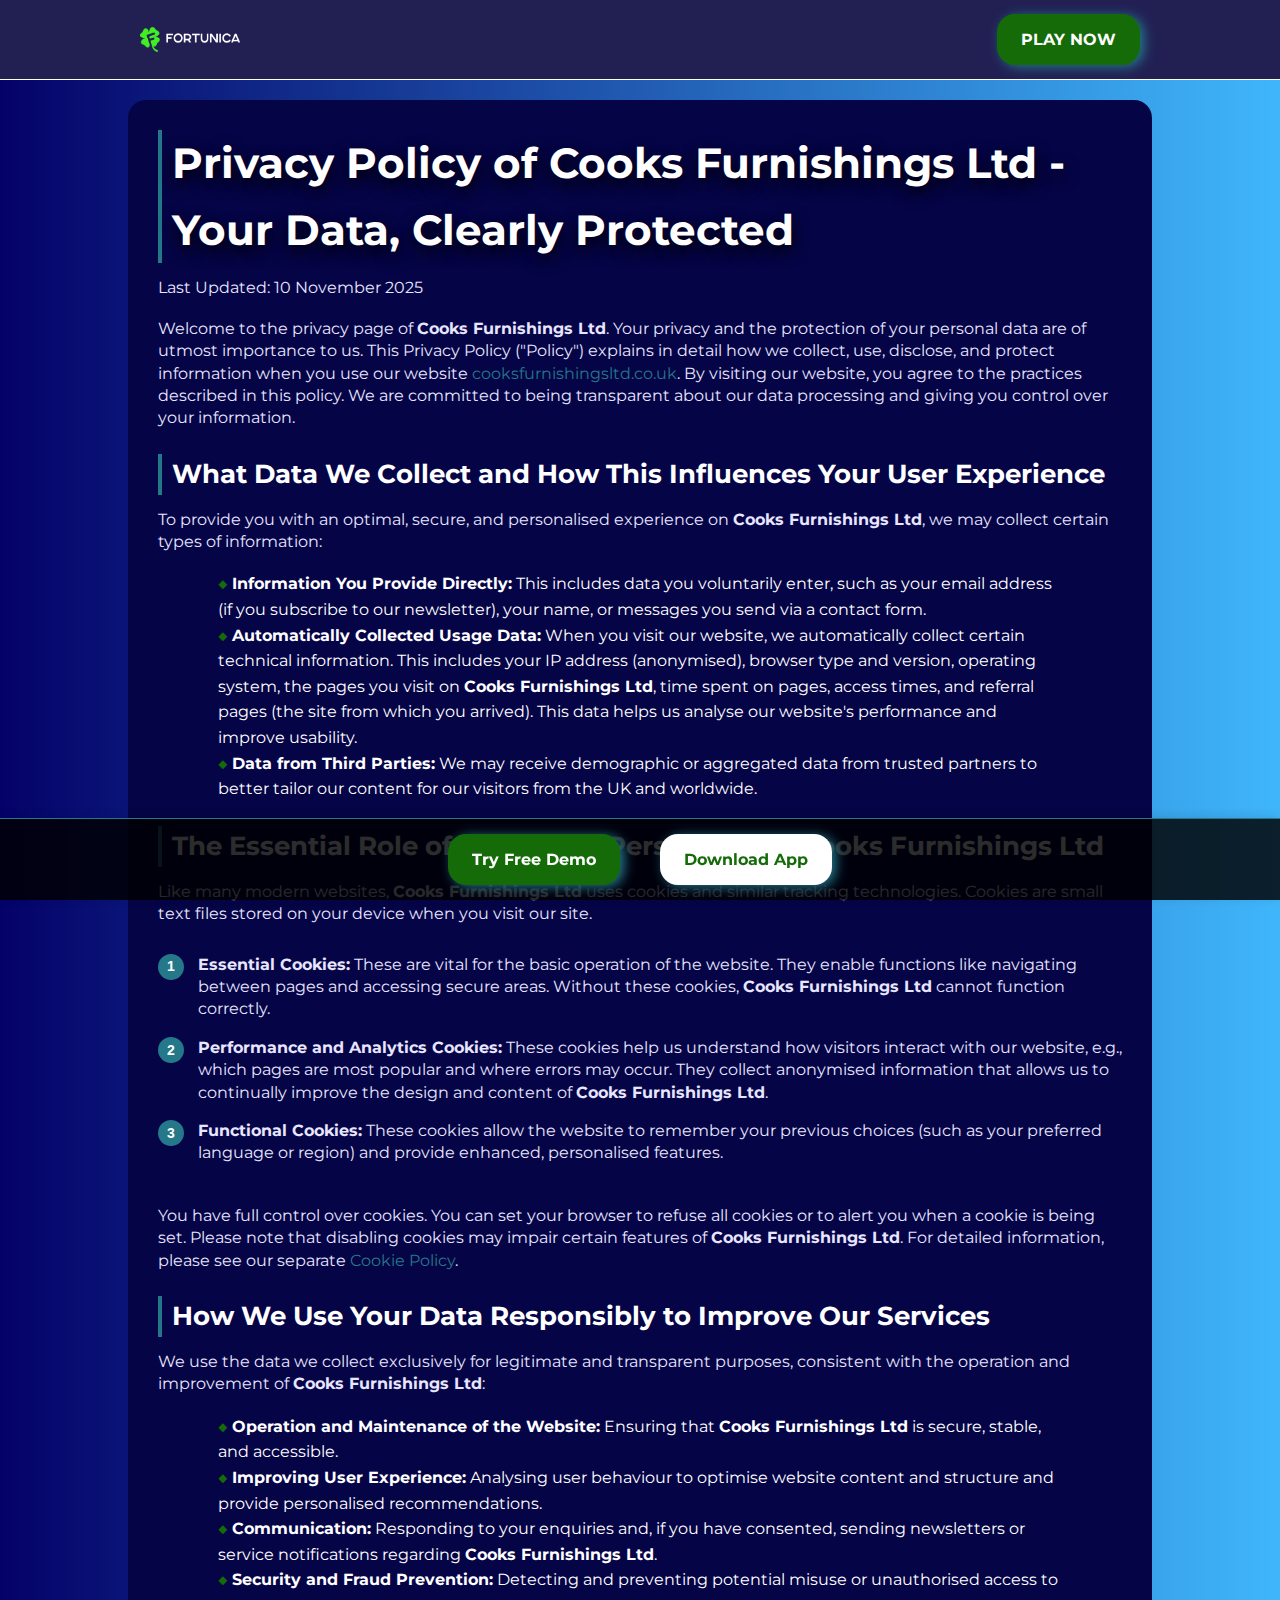
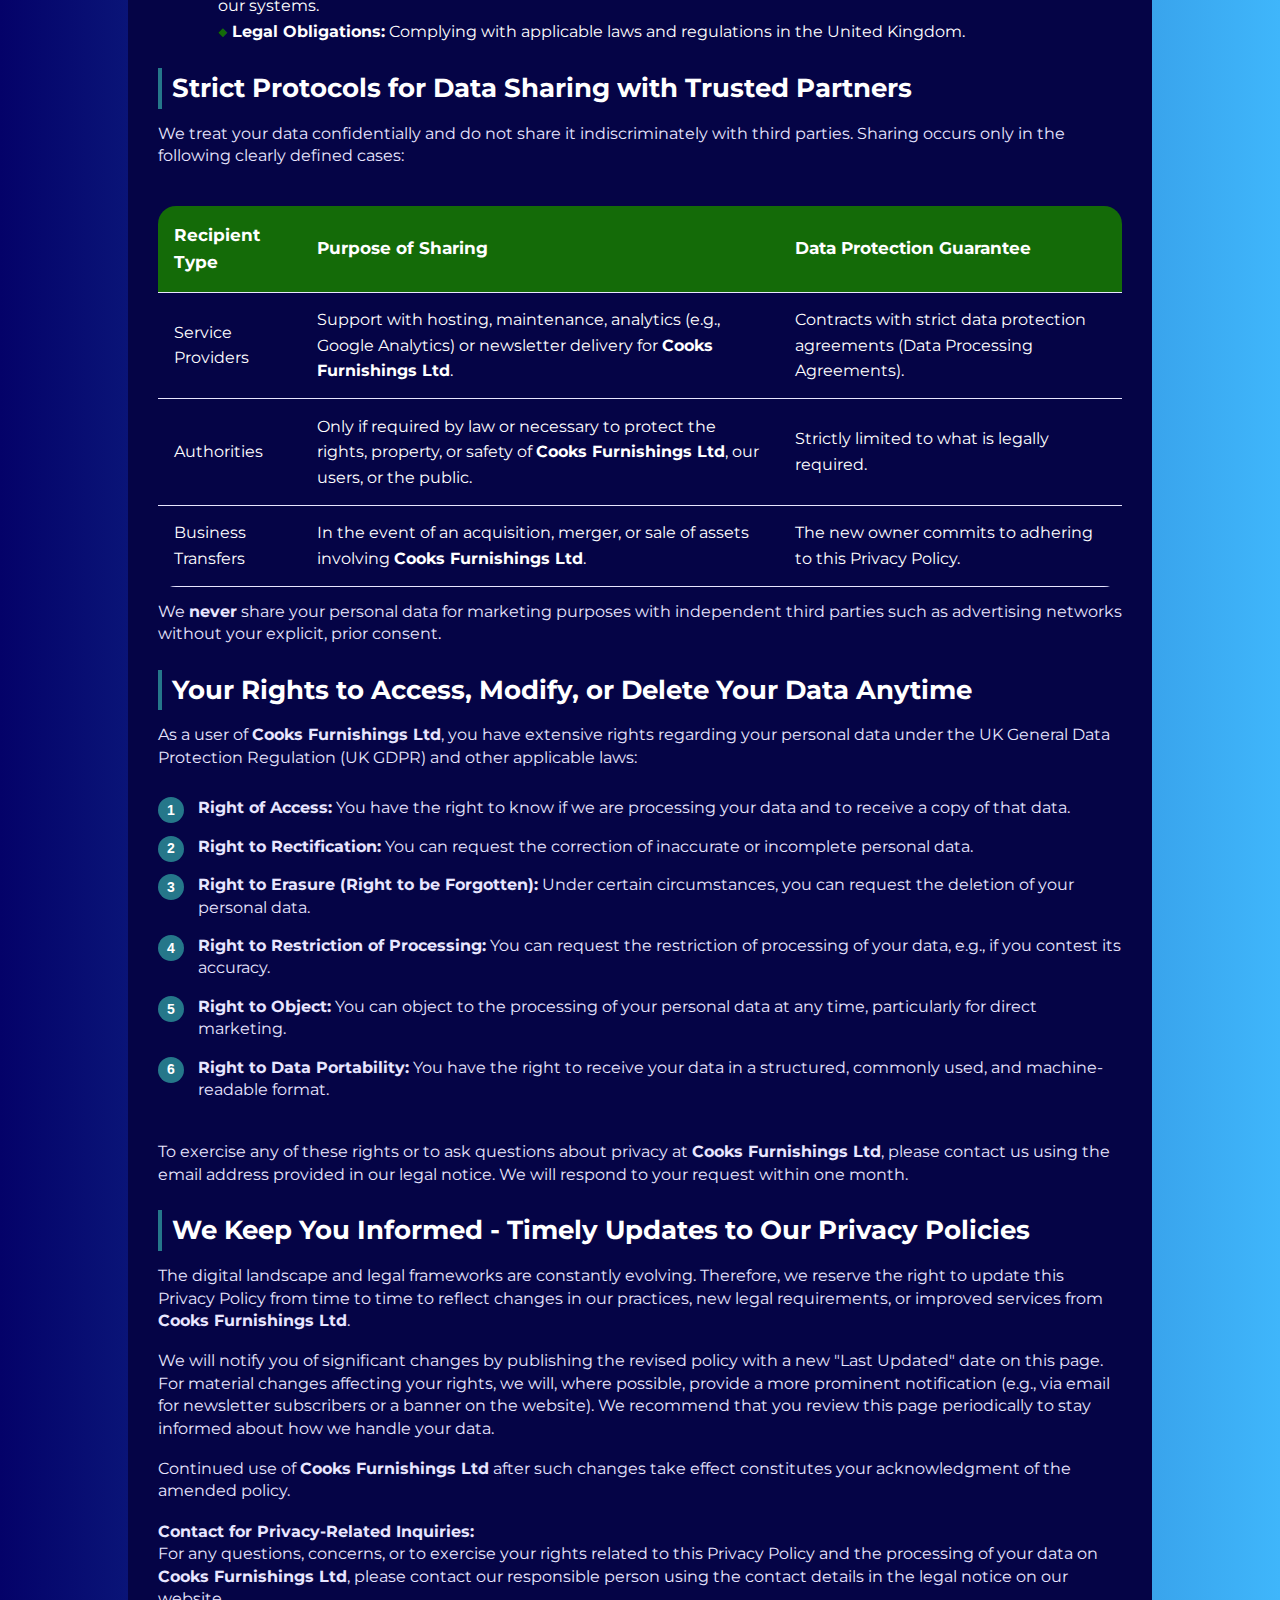
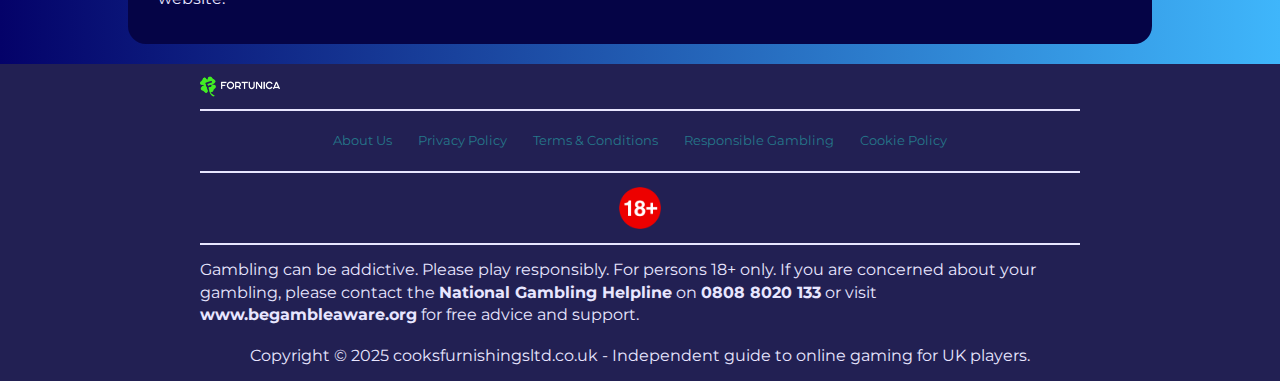
<file: privacy-policy/index.html>
<!DOCTYPE html>
<html lang="en">

<head>
    <meta charset="UTF-8">
    <meta name="viewport" content="width=device-width, initial-scale=1.0">
    <link rel="stylesheet" href="/style.css">
    <link rel="shortcut icon" href="/favicon.ico" type="image/x-icon">
    <title>Cooks Furnishings Ltd - Our Commitment to Privacy Transparency</title>
    <meta name="description"
        content="Cooks Furnishings Ltd guarantees full transparency in data processing. Learn how we securely collect, protect, and use your information to ensure a safer and more personalised experience.">
    <meta name="googlebot" content="index,follow,noarchive">

    <link rel="canonical" href="https://www.cooksfurnishingsltd.co.uk/privacy-policy/">

    <meta property="og:type" content="website" />
    <meta property="og:title" content="Cooks Furnishings Ltd - Our Commitment to Privacy Transparency" />
    <meta property="og:description"
        content="Cooks Furnishings Ltd guarantees full transparency in data processing. Learn how we securely collect, protect, and use your information." />
    <meta property="og:url" content="https://www.cooksfurnishingsltd.co.uk/privacy-policy/" />
    <meta property="og:site_name" content="Cooks Furnishings Ltd" />
    <meta property="og:locale" content="en_GB" />

    <meta name="twitter:card" content="summary" />
    <meta name="twitter:title" content="Cooks Furnishings Ltd - Privacy & Transparency" />
    <meta name="twitter:description"
        content="Our privacy policy clearly explains how we protect and use your data on cooksfurnishingsltd.co.uk." />

    <script type="application/ld+json">
        {
            "@context": "https://schema.org",
            "@type": "WebPage",
            "name": "Privacy Policy - Cooks Furnishings Ltd",
            "description": "Privacy policy and information on data processing at Cooks Furnishings Ltd.",
            "url": "https://www.cooksfurnishingsltd.co.uk/privacy-policy/",
            "inLanguage": "en-GB"
        }
    </script>
</head>

<body>
    <header>
        <div class="logo-container">
            <a href="/">
                <img src="/img/logo.webp" alt="Cooks Furnishings Ltd Logo" width="100" height="80">
            </a>
            <a href="/play/" class="btn" rel="nofollow" content="noindex">PLAY
                NOW</a>
        </div>
    </header>

    <main>

        <div class="banner-bottom">
            <a href="/play/" class="btn" rel="nofollow" content="noindex">Try Free
                Demo</a>
            <a href="/play/" class="btn-white" rel="nofollow" content="noindex">Download App</a>
        </div>

        <div class="container-long">
            <h1>Privacy Policy of Cooks Furnishings Ltd - Your Data, Clearly Protected</h1>
            <p>Last Updated: 10 November 2025</p>

            <p>Welcome to the privacy page of <strong>Cooks Furnishings Ltd</strong>. Your privacy and the protection of
                your personal data are of utmost importance to us. This Privacy Policy ("Policy") explains in detail how
                we collect, use, disclose, and protect information when you use our website <a
                    href="https://www.cooksfurnishingsltd.co.uk">cooksfurnishingsltd.co.uk</a>. By visiting our website,
                you agree to the practices described in this policy. We are committed to being transparent about our
                data processing and giving you control over your information.</p>

            <h2>What Data We Collect and How This Influences Your User Experience</h2>
            <p>To provide you with an optimal, secure, and personalised experience on <strong>Cooks Furnishings
                    Ltd</strong>, we may collect certain types of information:</p>
            <ul>
                <li><strong>Information You Provide Directly:</strong> This includes data you voluntarily enter, such as
                    your email address (if you subscribe to our newsletter), your name, or messages you send via a
                    contact form.</li>
                <li><strong>Automatically Collected Usage Data:</strong> When you visit our website, we automatically
                    collect certain technical information. This includes your IP address (anonymised), browser type and
                    version, operating system, the pages you visit on <strong>Cooks Furnishings Ltd</strong>, time spent
                    on pages, access times, and referral pages (the site from which you arrived). This data helps us
                    analyse our website's performance and improve usability.</li>
                <li><strong>Data from Third Parties:</strong> We may receive demographic or aggregated data from trusted
                    partners to better tailor our content for our visitors from the UK and worldwide.</li>
            </ul>

            <h2>The Essential Role of Cookies in Personalising Cooks Furnishings Ltd</h2>
            <p>Like many modern websites, <strong>Cooks Furnishings Ltd</strong> uses cookies and similar tracking
                technologies. Cookies are small text files stored on your device when you visit our site.</p>
            <ol class="pink-circle-list">
                <li>
                    <p><strong>Essential Cookies:</strong> These are vital for the basic operation of the website. They
                        enable functions like navigating between pages and accessing secure areas. Without these
                        cookies, <strong>Cooks Furnishings Ltd</strong> cannot function correctly.</p>
                </li>
                <li>
                    <p><strong>Performance and Analytics Cookies:</strong> These cookies help us understand how visitors
                        interact with our website, e.g., which pages are most popular and where errors may occur. They
                        collect anonymised information that allows us to continually improve the design and content of
                        <strong>Cooks Furnishings Ltd</strong>.
                    </p>
                </li>
                <li>
                    <p><strong>Functional Cookies:</strong> These cookies allow the website to remember your previous
                        choices (such as your preferred language or region) and provide enhanced, personalised features.
                    </p>
                </li>
            </ol>
            <p>You have full control over cookies. You can set your browser to refuse all cookies or to alert you when a
                cookie is being set. Please note that disabling cookies may impair certain features of <strong>Cooks
                    Furnishings Ltd</strong>. For detailed information, please see our separate <a
                    href="https://www.cooksfurnishingsltd.co.uk/cookie-policy/">Cookie Policy</a>.</p>

            <h2>How We Use Your Data Responsibly to Improve Our Services</h2>
            <p>We use the data we collect exclusively for legitimate and transparent purposes, consistent with the
                operation and improvement of <strong>Cooks Furnishings Ltd</strong>:</p>
            <ul>
                <li><strong>Operation and Maintenance of the Website:</strong> Ensuring that <strong>Cooks Furnishings
                        Ltd</strong> is secure, stable, and accessible.</li>
                <li><strong>Improving User Experience:</strong> Analysing user behaviour to optimise website content and
                    structure and provide personalised recommendations.</li>
                <li><strong>Communication:</strong> Responding to your enquiries and, if you have consented, sending
                    newsletters or service notifications regarding <strong>Cooks Furnishings Ltd</strong>.</li>
                <li><strong>Security and Fraud Prevention:</strong> Detecting and preventing potential misuse or
                    unauthorised access to our systems.</li>
                <li><strong>Legal Obligations:</strong> Complying with applicable laws and regulations in the United
                    Kingdom.</li>
            </ul>

            <h2>Strict Protocols for Data Sharing with Trusted Partners</h2>
            <p>We treat your data confidentially and do not share it indiscriminately with third parties. Sharing occurs
                only in the following clearly defined cases:</p>
            <div class="table-wrapper">
                <table>
                    <tr>
                        <th>Recipient Type</th>
                        <th>Purpose of Sharing</th>
                        <th>Data Protection Guarantee</th>
                    </tr>
                    <tr>
                        <td>Service Providers</td>
                        <td>Support with hosting, maintenance, analytics (e.g., Google Analytics) or newsletter delivery
                            for <strong>Cooks Furnishings Ltd</strong>.</td>
                        <td>Contracts with strict data protection agreements (Data Processing Agreements).</td>
                    </tr>
                    <tr>
                        <td>Authorities</td>
                        <td>Only if required by law or necessary to protect the rights, property, or safety of
                            <strong>Cooks Furnishings Ltd</strong>, our users, or the public.
                        </td>
                        <td>Strictly limited to what is legally required.</td>
                    </tr>
                    <tr>
                        <td>Business Transfers</td>
                        <td>In the event of an acquisition, merger, or sale of assets involving <strong>Cooks
                                Furnishings Ltd</strong>.</td>
                        <td>The new owner commits to adhering to this Privacy Policy.</td>
                    </tr>
                </table>
            </div>
            <p>We <strong>never</strong> share your personal data for marketing purposes with independent third parties
                such as advertising networks without your explicit, prior consent.</p>

            <h2>Your Rights to Access, Modify, or Delete Your Data Anytime</h2>
            <p>As a user of <strong>Cooks Furnishings Ltd</strong>, you have extensive rights regarding your personal
                data under the UK General Data Protection Regulation (UK GDPR) and other applicable laws:</p>
            <ol class="pink-circle-list">
                <li>
                    <p><strong>Right of Access:</strong> You have the right to know if we are processing your data and
                        to receive a copy of that data.</p>
                </li>
                <li>
                    <p><strong>Right to Rectification:</strong> You can request the correction of inaccurate or
                        incomplete personal data.</p>
                </li>
                <li>
                    <p><strong>Right to Erasure (Right to be Forgotten):</strong> Under certain circumstances, you can
                        request the deletion of your personal data.</p>
                </li>
                <li>
                    <p><strong>Right to Restriction of Processing:</strong> You can request the restriction of
                        processing of your data, e.g., if you contest its accuracy.</p>
                </li>
                <li>
                    <p><strong>Right to Object:</strong> You can object to the processing of your personal data at any
                        time, particularly for direct marketing.</p>
                </li>
                <li>
                    <p><strong>Right to Data Portability:</strong> You have the right to receive your data in a
                        structured, commonly used, and machine-readable format.</p>
                </li>
            </ol>
            <p>To exercise any of these rights or to ask questions about privacy at <strong>Cooks Furnishings
                    Ltd</strong>, please contact us using the email address provided in our legal notice. We will
                respond to your request within one month.</p>

            <h2>We Keep You Informed - Timely Updates to Our Privacy Policies</h2>
            <p>The digital landscape and legal frameworks are constantly evolving. Therefore, we reserve the right to
                update this Privacy Policy from time to time to reflect changes in our practices, new legal
                requirements, or improved services from <strong>Cooks Furnishings Ltd</strong>.</p>
            <p>We will notify you of significant changes by publishing the revised policy with a new "Last Updated" date
                on this page. For material changes affecting your rights, we will, where possible, provide a more
                prominent notification (e.g., via email for newsletter subscribers or a banner on the website). We
                recommend that you review this page periodically to stay informed about how we handle your data.</p>
            <p>Continued use of <strong>Cooks Furnishings Ltd</strong> after such changes take effect constitutes your
                acknowledgment of the amended policy.</p>

            <p><strong>Contact for Privacy-Related Inquiries:</strong><br>
                For any questions, concerns, or to exercise your rights related to this Privacy Policy and the
                processing of your data on <strong>Cooks Furnishings Ltd</strong>, please contact our responsible person
                using the contact details in the legal notice on our website.</p>
        </div>

    </main>
    <footer>
        <a href="/">
            <img src="/img/logo.webp" alt="Cooks Furnishings Ltd" width="80" height="80">
        </a>
        <hr class="faq-hr">
        <div class="flex-wrapper">
            <a href="/about-us/">About Us</a>
            <a href="/privacy-policy/" class="active">Privacy Policy</a>
            <a href="/terms-and-conditions/">Terms & Conditions</a>
            <a href="/responsible-gambling/">Responsible Gambling</a>
            <a href="/cookie-policy/">Cookie Policy</a>
        </div>
        <hr class="faq-hr">
        <img src="/img/18-icon.webp" alt="18+ Icon" width="50" height="50">
        <hr class="faq-hr">
        <p>
            Gambling can be addictive. Please play responsibly. For persons 18+ only. If you are concerned about your
            gambling, please contact the <strong>National Gambling Helpline</strong> on <strong>0808 8020 133</strong>
            or visit <strong>www.begambleaware.org</strong> for free advice and support.
        </p>
        <p>
            Copyright © 2025 cooksfurnishingsltd.co.uk - Independent guide to online gaming for UK players.
        </p>
    </footer>
</body>

</html>
</file>
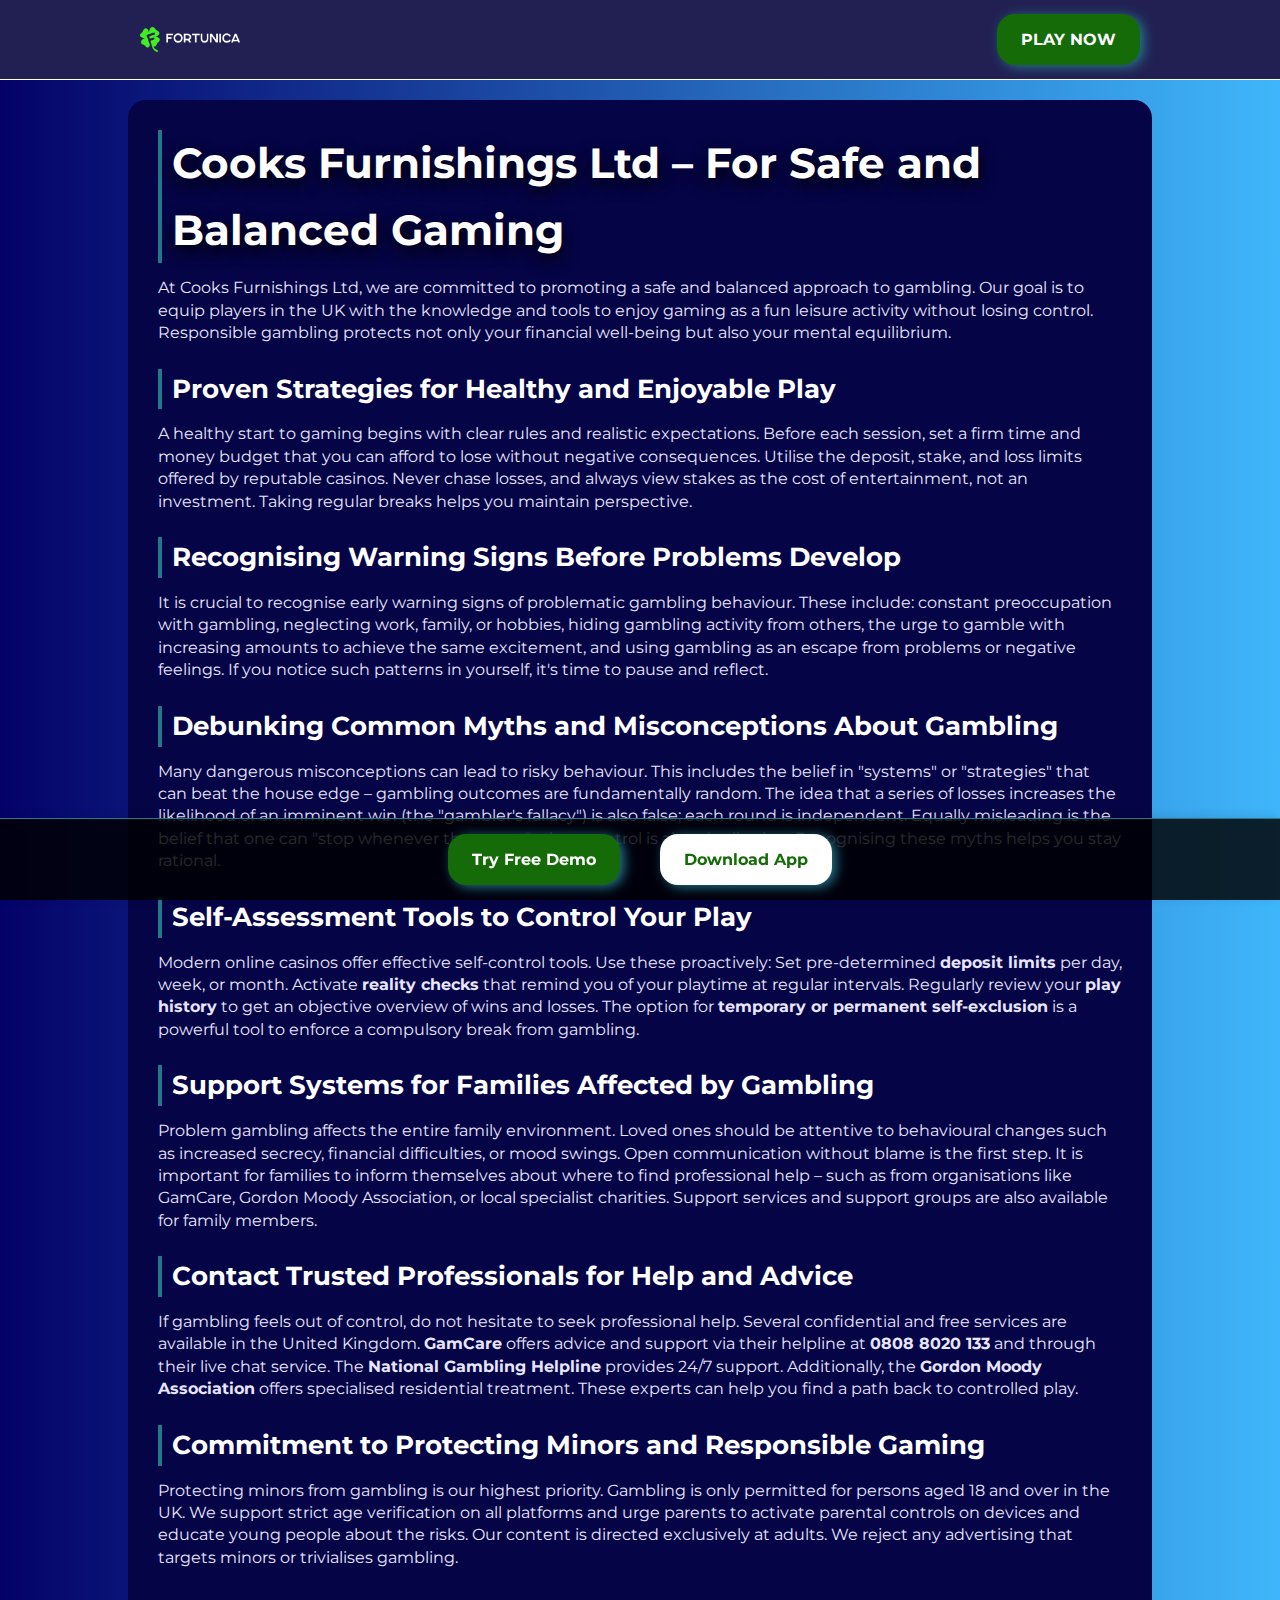
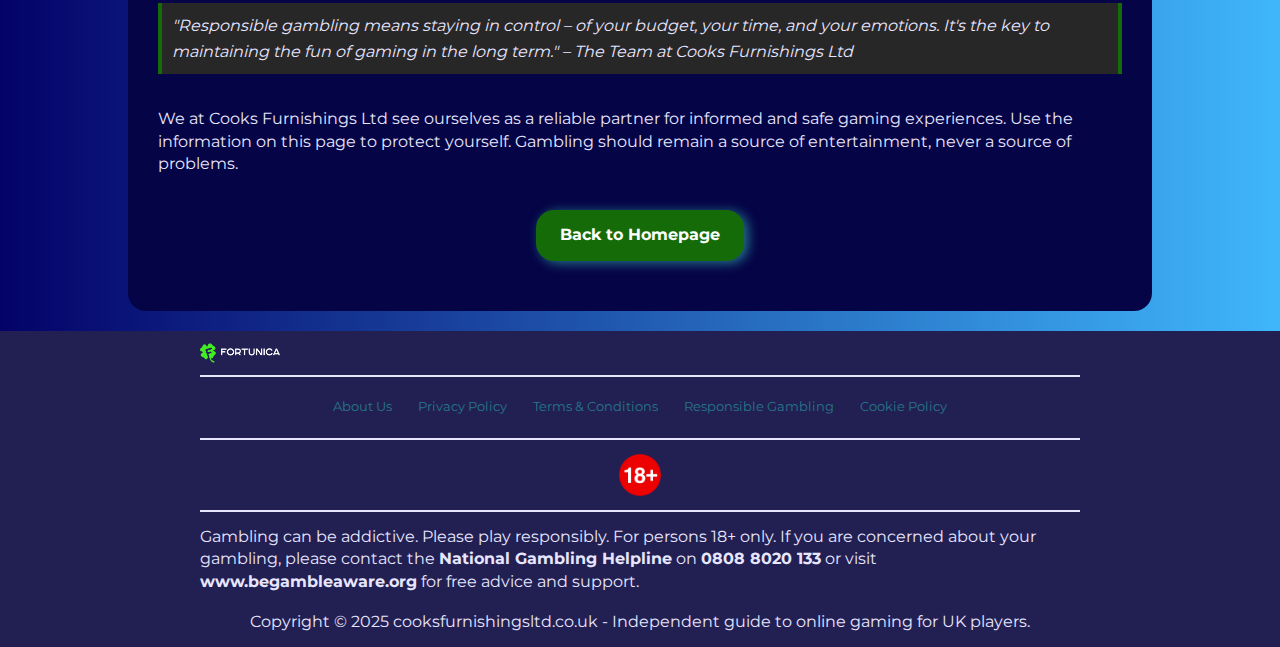
<file: responsible-gambling/index.html>
<!DOCTYPE html>
<html lang="en">

<head>
    <meta charset="UTF-8">
    <meta name="viewport" content="width=device-width, initial-scale=1.0">
    <link rel="stylesheet" href="/style.css">
    <link rel="shortcut icon" href="/favicon.ico" type="image/x-icon">
    <title>Master Responsible Gaming with Cooks Furnishings Ltd</title>
    <meta name="description"
        content="Cooks Furnishings Ltd helps you play responsibly and in control. Learn how to recognise risky behaviour, use effective self-control tools, and find professional help for safer play.">
    <meta name="googlebot" content="index,follow,noarchive">
    <link rel="canonical" href="https://www.cooksfurnishingsltd.co.uk/responsible-gambling/">

    <meta property="og:type" content="website" />
    <meta property="og:title" content="Master Responsible Gaming with Cooks Furnishings Ltd" />
    <meta property="og:description"
        content="Cooks Furnishings Ltd helps you play responsibly and in control. Learn how to recognise risky behaviour, use effective self-control tools, and find professional help for safer play." />
    <meta property="og:url" content="https://www.cooksfurnishingsltd.co.uk/responsible-gambling/" />
    <meta property="og:site_name" content="Cooks Furnishings Ltd" />
    <meta property="og:locale" content="en_GB" />

    <meta name="twitter:card" content="summary" />
    <meta name="twitter:title" content="Master Responsible Gaming with Cooks Furnishings Ltd" />
    <meta name="twitter:description"
        content="Cooks Furnishings Ltd helps you play responsibly and in control. Learn how to recognise risky behaviour, use effective self-control tools, and find professional help for safer play." />
</head>

<body>
    <header>
        <div class="logo-container">
            <a href="/">
                <img src="/img/logo.webp" alt="Cooks Furnishings Ltd Logo" width="100" height="80">
            </a>
            <a href="/play/" class="btn" rel="nofollow" content="noindex">PLAY
                NOW</a>
        </div>
    </header>


    <main class="container-long">

        <div class="banner-bottom">
            <a href="/play/" class="btn" rel="nofollow" content="noindex">Try Free
                Demo</a>
            <a href="/play/" class="btn-white" rel="nofollow" content="noindex">Download App</a>
        </div>
        <h1>Cooks Furnishings Ltd – For Safe and Balanced Gaming</h1>
        <p>At Cooks Furnishings Ltd, we are committed to promoting a safe and balanced approach to gambling. Our goal is
            to equip players in the UK with the knowledge and tools to enjoy gaming as a fun leisure activity without
            losing control. Responsible gambling protects not only your financial well-being but also your mental
            equilibrium.</p>

        <h2>Proven Strategies for Healthy and Enjoyable Play</h2>
        <p>A healthy start to gaming begins with clear rules and realistic expectations. Before each session, set a firm
            time and money budget that you can afford to lose without negative consequences. Utilise the deposit, stake,
            and loss limits offered by reputable casinos. Never chase losses, and always view stakes as the cost of
            entertainment, not an investment. Taking regular breaks helps you maintain perspective.</p>

        <h2>Recognising Warning Signs Before Problems Develop</h2>
        <p>It is crucial to recognise early warning signs of problematic gambling behaviour. These include: constant
            preoccupation with gambling, neglecting work, family, or hobbies, hiding gambling activity from others, the
            urge to gamble with increasing amounts to achieve the same excitement, and using gambling as an escape from
            problems or negative feelings. If you notice such patterns in yourself, it's time to pause and reflect.</p>

        <h2>Debunking Common Myths and Misconceptions About Gambling</h2>
        <p>Many dangerous misconceptions can lead to risky behaviour. This includes the belief in "systems" or
            "strategies" that can beat the house edge – gambling outcomes are fundamentally random. The idea that a
            series of losses increases the likelihood of an imminent win (the "gambler's fallacy") is also false; each
            round is independent. Equally misleading is the belief that one can "stop whenever they want" when control
            is already slipping. Recognising these myths helps you stay rational.</p>

        <h2>Self-Assessment Tools to Control Your Play</h2>
        <p>Modern online casinos offer effective self-control tools. Use these proactively: Set pre-determined
            <strong>deposit limits</strong> per day, week, or month. Activate <strong>reality checks</strong> that
            remind you of your playtime at regular intervals. Regularly review your <strong>play history</strong> to get
            an objective overview of wins and losses. The option for <strong>temporary or permanent
                self-exclusion</strong> is a powerful tool to enforce a compulsory break from gambling.
        </p>

        <h2>Support Systems for Families Affected by Gambling</h2>
        <p>Problem gambling affects the entire family environment. Loved ones should be attentive to behavioural changes
            such as increased secrecy, financial difficulties, or mood swings. Open communication without blame is the
            first step. It is important for families to inform themselves about where to find professional help – such
            as from organisations like GamCare, Gordon Moody Association, or local specialist charities. Support
            services and support groups are also available for family members.</p>

        <h2>Contact Trusted Professionals for Help and Advice</h2>
        <p>If gambling feels out of control, do not hesitate to seek professional help. Several confidential and free
            services are available in the United Kingdom. <strong>GamCare</strong> offers advice and support via their
            helpline at <strong>0808 8020 133</strong> and through their live chat service. The <strong>National
                Gambling Helpline</strong> provides 24/7 support. Additionally, the <strong>Gordon Moody
                Association</strong> offers specialised residential treatment. These experts can help you find a path
            back to controlled play.</p>

        <h2>Commitment to Protecting Minors and Responsible Gaming</h2>
        <p>Protecting minors from gambling is our highest priority. Gambling is only permitted for persons aged 18 and
            over in the UK. We support strict age verification on all platforms and urge parents to activate parental
            controls on devices and educate young people about the risks. Our content is directed exclusively at adults.
            We reject any advertising that targets minors or trivialises gambling.</p>

        <blockquote>
            "Responsible gambling means staying in control – of your budget, your time, and your emotions. It's the key
            to maintaining the fun of gaming in the long term." – The Team at Cooks Furnishings Ltd
        </blockquote>

        <p>We at Cooks Furnishings Ltd see ourselves as a reliable partner for informed and safe gaming experiences. Use
            the information on this page to protect yourself. Gambling should remain a source of entertainment, never a
            source of problems.</p>

        <div class="btn-container">
            <a href="/" class="btn">Back to Homepage</a>
        </div>
    </main>

    <footer>
        <a href="/">
            <img src="/img/logo.webp" alt="Cooks Furnishings Ltd" width="80" height="80">
        </a>
        <hr class="faq-hr">
        <div class="flex-wrapper">
            <a href="/about-us/">About Us</a>
            <a href="/privacy-policy/">Privacy Policy</a>
            <a href="/terms-and-conditions/">Terms & Conditions</a>
            <a href="/responsible-gambling/">Responsible Gambling</a>
            <a href="/cookie-policy/">Cookie Policy</a>
        </div>
        <hr class="faq-hr">
        <img src="/img/18-icon.webp" alt="18+ Icon" width="50" height="50">
        <hr class="faq-hr">
        <p>
            Gambling can be addictive. Please play responsibly. For persons 18+ only. If you are concerned about your
            gambling, please contact the <strong>National Gambling Helpline</strong> on <strong>0808 8020 133</strong>
            or visit <strong>www.begambleaware.org</strong> for free advice and support.
        </p>
        <p>
            Copyright © 2025 cooksfurnishingsltd.co.uk - Independent guide to online gaming for UK players.
        </p>
    </footer>
</body>

</html>
</file>
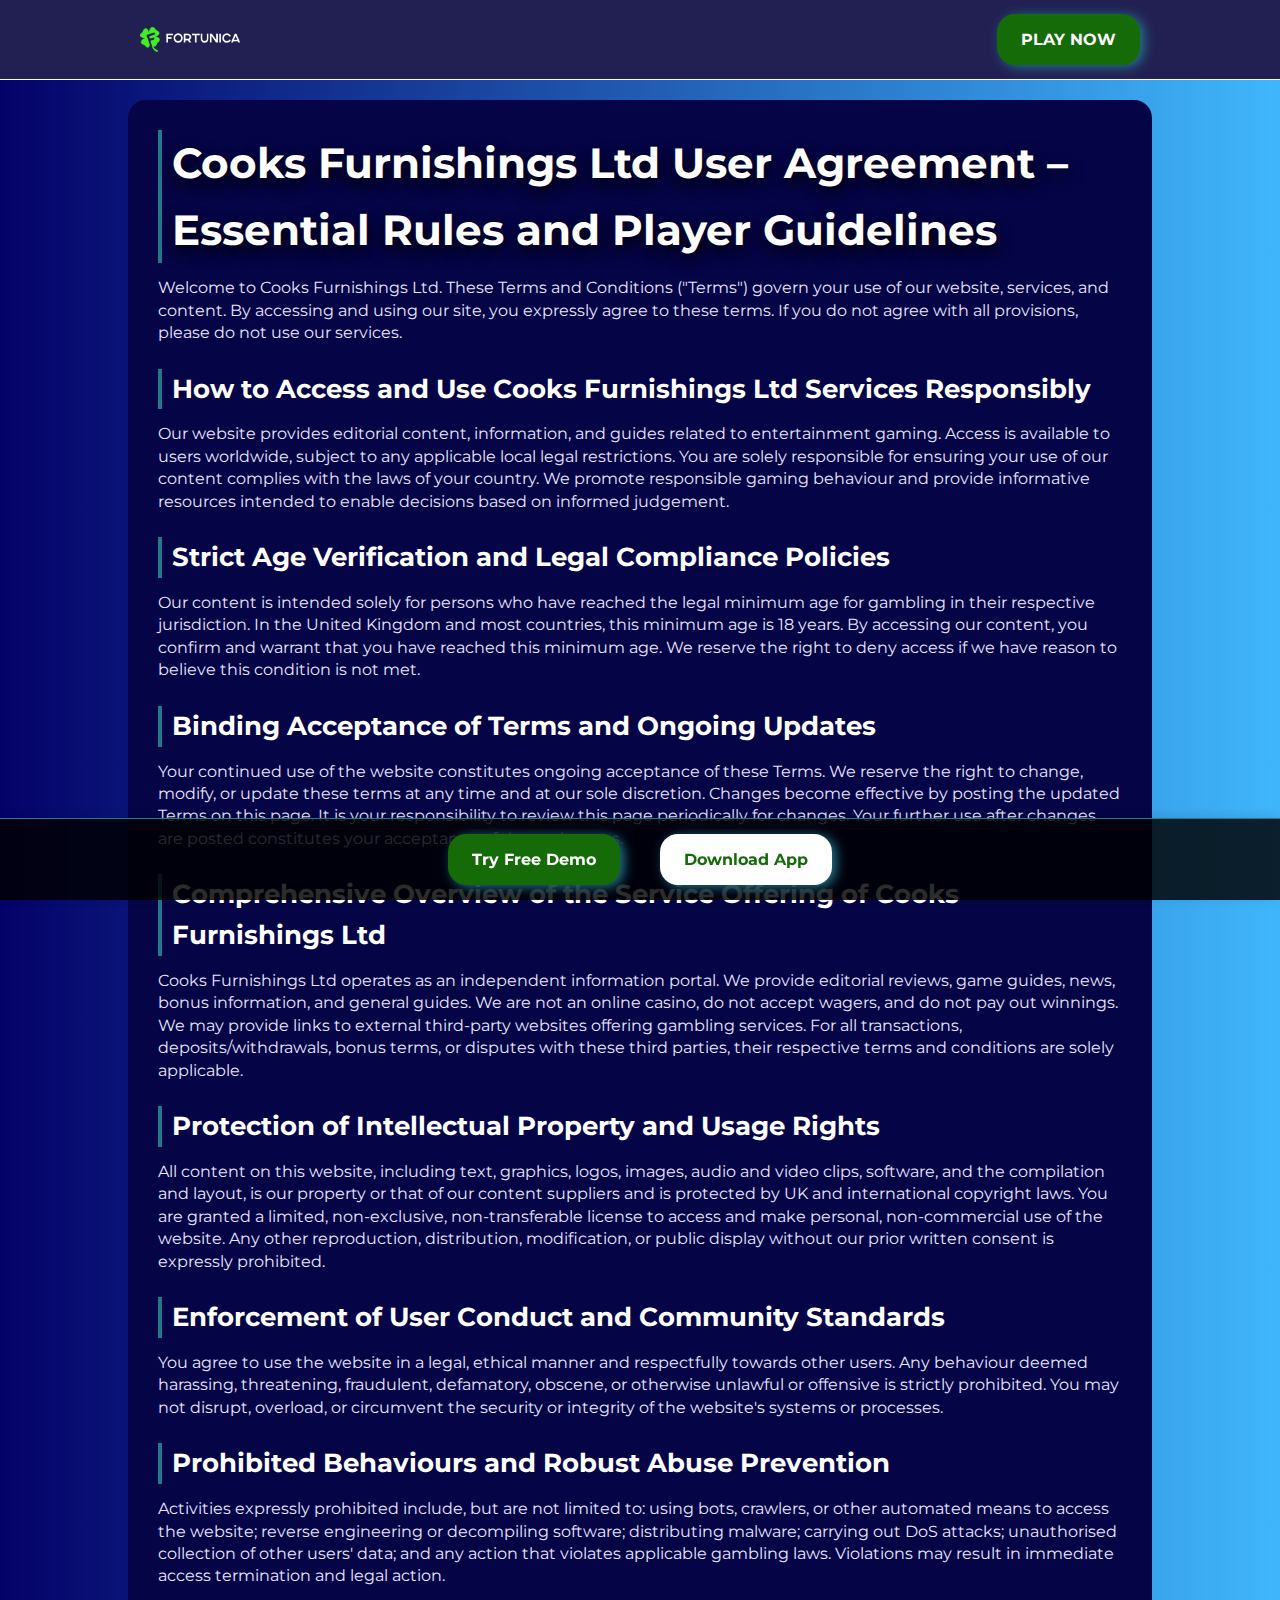
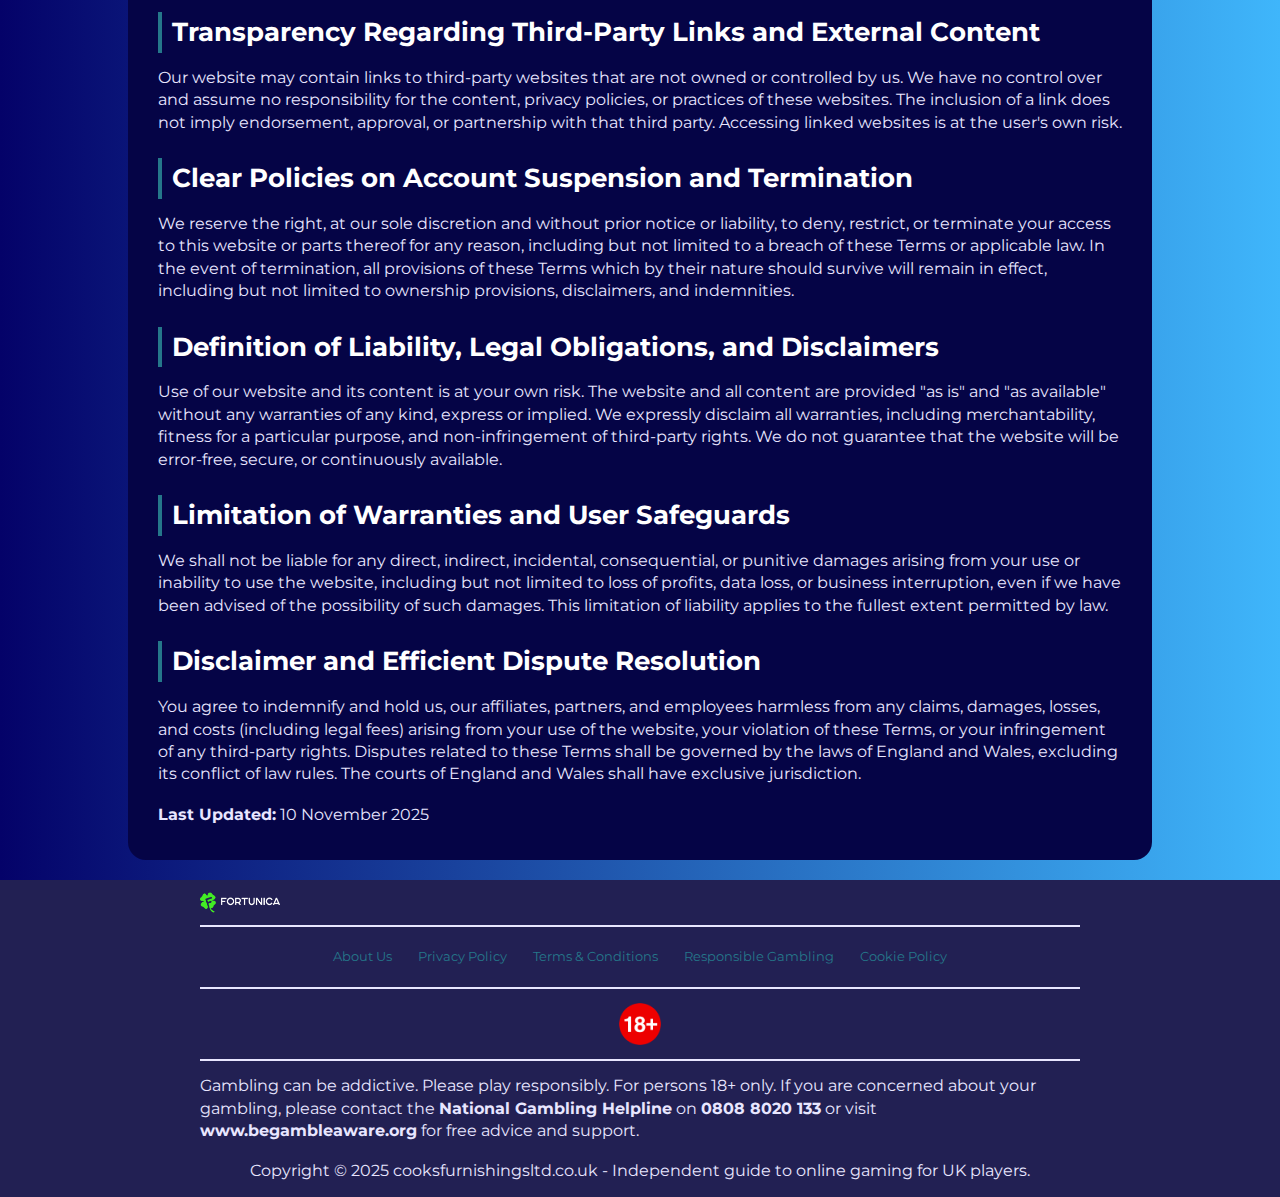
<file: terms-and-conditions/index.html>
<!DOCTYPE html>
<html lang="en">

<head>
    <meta charset="UTF-8">
    <meta name="viewport" content="width=device-width, initial-scale=1.0">
    <link rel="stylesheet" href="/style.css">
    <link rel="shortcut icon" href="/favicon.ico" type="image/x-icon">
    <title>Terms of Use & Player Obligations on Cooks Furnishings Ltd</title>
    <meta name="description"
        content="By using Cooks Furnishings Ltd, you accept clear terms designed to protect your rights and ensure a safe, transparent, and fair player experience.">
    <meta name="googlebot" content="index,follow,noarchive">
    <link rel="canonical" href="https://www.cooksfurnishingsltd.co.uk/terms-and-conditions/">

    <meta property="og:type" content="website" />
    <meta property="og:title" content="Terms of Use & Player Obligations on Cooks Furnishings Ltd" />
    <meta property="og:description"
        content="By using Cooks Furnishings Ltd, you accept clear terms designed to protect your rights and ensure a safe, transparent, and fair player experience." />
    <meta property="og:url" content="https://www.cooksfurnishingsltd.co.uk/terms-and-conditions/" />
    <meta property="og:site_name" content="Cooks Furnishings Ltd" />
    <meta property="og:locale" content="en_GB" />

    <meta name="twitter:card" content="summary" />
    <meta name="twitter:title" content="Terms of Use & Player Obligations on Cooks Furnishings Ltd" />
    <meta name="twitter:description"
        content="By using Cooks Furnishings Ltd, you accept clear terms designed to protect your rights and ensure a safe, transparent, and fair player experience." />

    <script type="application/ld+json">
        {
            "@context": "https://schema.org",
            "@type": "WebPage",
            "name": "Terms and Conditions - Cooks Furnishings Ltd",
            "description": "The terms of use and player guidelines for Cooks Furnishings Ltd.",
            "url": "https://www.cooksfurnishingsltd.co.uk/terms-and-conditions/",
            "inLanguage": "en-GB"
        }
    </script>

</head>

<body>
    <header>
        <div class="logo-container">
            <a href="/">
                <img src="/img/logo.webp" alt="Cooks Furnishings Ltd Logo" width="100" height="80">
            </a>
            <a href="/play/" class="btn" rel="nofollow" content="noindex">PLAY
                NOW</a>
        </div>
    </header>

    <main class="container-long">

        <div class="banner-bottom">
            <a href="/play/" class="btn" rel="nofollow" content="noindex">Try Free
                Demo</a>
            <a href="/play/" class="btn-white" rel="nofollow" content="noindex">Download App</a>
        </div>
        <h1>Cooks Furnishings Ltd User Agreement – Essential Rules and Player Guidelines</h1>

        <p>Welcome to Cooks Furnishings Ltd. These Terms and Conditions ("Terms") govern your use of our website,
            services, and content. By accessing and using our site, you expressly agree to these terms. If you do not
            agree with all provisions, please do not use our services.</p>

        <h2>How to Access and Use Cooks Furnishings Ltd Services Responsibly</h2>
        <p>Our website provides editorial content, information, and guides related to entertainment gaming. Access is
            available to users worldwide, subject to any applicable local legal restrictions. You are solely responsible
            for ensuring your use of our content complies with the laws of your country. We promote responsible gaming
            behaviour and provide informative resources intended to enable decisions based on informed judgement.</p>

        <h2>Strict Age Verification and Legal Compliance Policies</h2>
        <p>Our content is intended solely for persons who have reached the legal minimum age for gambling in their
            respective jurisdiction. In the United Kingdom and most countries, this minimum age is 18 years. By
            accessing our content, you confirm and warrant that you have reached this minimum age. We reserve the right
            to deny access if we have reason to believe this condition is not met.</p>

        <h2>Binding Acceptance of Terms and Ongoing Updates</h2>
        <p>Your continued use of the website constitutes ongoing acceptance of these Terms. We reserve the right to
            change, modify, or update these terms at any time and at our sole discretion. Changes become effective by
            posting the updated Terms on this page. It is your responsibility to review this page periodically for
            changes. Your further use after changes are posted constitutes your acceptance of those changes.</p>

        <h2>Comprehensive Overview of the Service Offering of Cooks Furnishings Ltd</h2>
        <p>Cooks Furnishings Ltd operates as an independent information portal. We provide editorial reviews, game
            guides, news, bonus information, and general guides. We are not an online casino, do not accept wagers, and
            do not pay out winnings. We may provide links to external third-party websites offering gambling services.
            For all transactions, deposits/withdrawals, bonus terms, or disputes with these third parties, their
            respective terms and conditions are solely applicable.</p>

        <h2>Protection of Intellectual Property and Usage Rights</h2>
        <p>All content on this website, including text, graphics, logos, images, audio and video clips, software, and
            the compilation and layout, is our property or that of our content suppliers and is protected by UK and
            international copyright laws. You are granted a limited, non-exclusive, non-transferable license to access
            and make personal, non-commercial use of the website. Any other reproduction, distribution, modification, or
            public display without our prior written consent is expressly prohibited.</p>

        <h2>Enforcement of User Conduct and Community Standards</h2>
        <p>You agree to use the website in a legal, ethical manner and respectfully towards other users. Any behaviour
            deemed harassing, threatening, fraudulent, defamatory, obscene, or otherwise unlawful or offensive is
            strictly prohibited. You may not disrupt, overload, or circumvent the security or integrity of the website's
            systems or processes.</p>

        <h2>Prohibited Behaviours and Robust Abuse Prevention</h2>
        <p>Activities expressly prohibited include, but are not limited to: using bots, crawlers, or other automated
            means to access the website; reverse engineering or decompiling software; distributing malware; carrying out
            DoS attacks; unauthorised collection of other users' data; and any action that violates applicable gambling
            laws. Violations may result in immediate access termination and legal action.</p>

        <h2>Transparency Regarding Third-Party Links and External Content</h2>
        <p>Our website may contain links to third-party websites that are not owned or controlled by us. We have no
            control over and assume no responsibility for the content, privacy policies, or practices of these websites.
            The inclusion of a link does not imply endorsement, approval, or partnership with that third party.
            Accessing linked websites is at the user's own risk.</p>

        <h2>Clear Policies on Account Suspension and Termination</h2>
        <p>We reserve the right, at our sole discretion and without prior notice or liability, to deny, restrict, or
            terminate your access to this website or parts thereof for any reason, including but not limited to a breach
            of these Terms or applicable law. In the event of termination, all provisions of these Terms which by their
            nature should survive will remain in effect, including but not limited to ownership provisions, disclaimers,
            and indemnities.</p>

        <h2>Definition of Liability, Legal Obligations, and Disclaimers</h2>
        <p>Use of our website and its content is at your own risk. The website and all content are provided "as is" and
            "as available" without any warranties of any kind, express or implied. We expressly disclaim all warranties,
            including merchantability, fitness for a particular purpose, and non-infringement of third-party rights. We
            do not guarantee that the website will be error-free, secure, or continuously available.</p>

        <h2>Limitation of Warranties and User Safeguards</h2>
        <p>We shall not be liable for any direct, indirect, incidental, consequential, or punitive damages arising from
            your use or inability to use the website, including but not limited to loss of profits, data loss, or
            business interruption, even if we have been advised of the possibility of such damages. This limitation of
            liability applies to the fullest extent permitted by law.</p>

        <h2>Disclaimer and Efficient Dispute Resolution</h2>
        <p>You agree to indemnify and hold us, our affiliates, partners, and employees harmless from any claims,
            damages, losses, and costs (including legal fees) arising from your use of the website, your violation of
            these Terms, or your infringement of any third-party rights. Disputes related to these Terms shall be
            governed by the laws of England and Wales, excluding its conflict of law rules. The courts of England and
            Wales shall have exclusive jurisdiction.</p>

        <p class="last-update"><strong>Last Updated:</strong> 10 November 2025</p>

    </main>

    <footer>
        <a href="/">
            <img src="/img/logo.webp" alt="Cooks Furnishings Ltd" width="80" height="80">
        </a>
        <hr class="faq-hr">
        <div class="flex-wrapper">
            <a href="/about-us/">About Us</a>
            <a href="/privacy-policy/">Privacy Policy</a>
            <a href="/terms-and-conditions/">Terms & Conditions</a>
            <a href="/responsible-gambling/">Responsible Gambling</a>
            <a href="/cookie-policy/">Cookie Policy</a>
        </div>
        <hr class="faq-hr">
        <img src="/img/18-icon.webp" alt="18+ Icon" width="50" height="50">
        <hr class="faq-hr">
        <p>
            Gambling can be addictive. Please play responsibly. For persons 18+ only. If you are concerned about your
            gambling, please contact the <strong>National Gambling Helpline</strong> on <strong>0808 8020 133</strong>
            or visit <strong>www.begambleaware.org</strong> for free advice and support.
        </p>
        <p>
            Copyright © 2025 cooksfurnishingsltd.co.uk - Independent guide to online gaming for UK players.
        </p>
    </footer>
</body>

</html>
</file>
<file: style.css>
@font-face {
	font-family: Montserrat;
	src: url('./font/Montserrat-Regular.ttf') format('truetype');
	font-weight: 400;
	font-style: normal;
}
@font-face {
	font-family: Montserrat;
	src: url('./font/Montserrat-Medium.ttf') format('truetype');
	font-weight: 500;
	font-style: normal;
}
@font-face {
	font-family: Montserrat;
	src: url('./font/Montserrat-Bold.ttf') format('truetype');
	font-weight: 700;
	font-style: normal;
}

:root {
	--background-color: rgb(40, 39, 40);
	--background: linear-gradient(-90deg, rgba(63, 182, 251, 1) 0%, rgba(4, 2, 105, 1) 100%);
	--header: #222053;
	--txt: #fff;
	--btn: #146b08;
	--border: 18px;
	--container: #050446;
	--link: #25778a;
	--p-txt: #e8e6ff;
	--vitrina: #0a0530;
}

* {
	margin: 0;
	padding: 0;
	box-sizing: border-box;
}

html {
	scroll-padding-top: 120px;
	scroll-behavior: smooth;
}

body {
	font-family: 'Montserrat', sans-serif;
	line-height: 1.6;
	color: var(--txt);
	background-color: var(--background-color);
	background: var(--background);
	font-size: 1rem;
}

main {
	max-width: 80%;
	margin: 10px auto;
}

img,
video {
	max-width: 100%;
	height: auto;
	display: block;
}

a {
	text-decoration: none;
	color: var(--link);
	transition: color 0.3s ease;
}

a:hover {
	color: var(--btn);
}

.accent-link {
	color: var(--btn);
}

h1 {
	font-size: 2.6rem;
	color: var(--txt);
	text-shadow: 0 6px 16px rgb(0, 0, 0);
	border-left: 4px solid var(--link);
	padding-left: 10px;
}

h2 {
	font-size: 1.6rem;
	margin-top: 10px;
	color: var(--txt);
	border-left: 4px solid var(--link);
	padding-left: 10px;
}

h3 {
	font-size: 1.2rem;
	margin-top: 10px;
	color: var(--txt);
}

ul {
	list-style: none;
	margin: 10px;
	color: var(--txt);
	margin: 4px 60px;
}

ul li::before {
	content: '◆ ';
	color: var(--btn);
}
/* custom list */
.pink-circle-list {
	counter-reset: step;
	list-style: none;
	padding-left: 0;
	margin: 10px 0;
}

.pink-circle-list li {
	counter-increment: step;
	margin-bottom: 1em;
	position: relative;
	padding-left: 40px;
}

.pink-circle-list li::before {
	content: counter(step);
	position: absolute;
	left: 0;
	top: 0;
	width: 26px;
	height: 26px;
	background-color: var(--link);
	color: var(--white);
	font-weight: bold;
	border-radius: 50%;
	display: flex;
	align-items: center;
	justify-content: center;
	font-family: sans-serif;
	font-size: 14px;
}

/*  */
p {
	color: var(--p-txt);
	font-size: 1rem;
	line-height: 1.4rem;
	margin: 4px 0;
}

blockquote {
	padding: 10px;
	font-style: italic;
	color: var(--p-txt);
	margin: 20px auto;
	background-color: var(--background-color);
	border-left: 4px solid var(--btn);
	border-right: 4px solid var(--btn);
}

.btn,
.btn-white {
	display: inline-block;
	background-color: var(--btn);
	color: var(--txt);
	padding: 0.8rem 1.5rem;
	border-radius: var(--border);
	font-weight: bold;
	transition: all 0.3s ease;
	border: none;
	cursor: pointer;

	/* Базовое лёгкое свечение */
	box-shadow: 4px 2px 12px var(--link);
}

/* Эффект при наведении */
.btn:hover {
	box-shadow: 0 0 10px var(--link), 0 0 20px var(--txt), 0 0 40px var(--txt), 0 0 80px var(--link);
	text-shadow: 0 0 10px var(--txt), 0 0 20px var(--txt), 0 0 40px var(--txt);
	transform: scale(1.05);
	color: var(--txt);
}

.btn-white {
	background-color: var(--txt);
	color: var(--btn);
}

.btn-white:hover {
	box-shadow: 0 0 10px var(--txt), 0 0 20px var(--link), 0 0 40px var(--link), 0 0 80px var(--txt);
	text-shadow: 0 0 10px var(--link), 0 0 20px var(--link), 0 0 40px var(--link);
	transform: scale(1.05);
	color: var(--link);
}

header {
	width: 100%;
	background-color: var(--header);
	position: sticky;
	top: 0;
	z-index: 100;
	border-bottom: 1px solid var(--txt);
	padding: 10px;
}

.logo-container {
	display: flex;
	align-items: center;
	justify-content: space-between;
	width: 80%;
	margin: 0 auto;
	padding: 4px;
}

.logo-nav-container {
	display: flex;
	gap: 30px;
}

.container {
	margin: 20px auto;
	display: flex;
	align-items: center;
	justify-content: center;
	gap: 20px;
	padding: 30px;
	background: var(--container);
	border-radius: var(--border);
}

.container-long {
	margin: 20px auto;
	display: flex;
	flex-direction: column;
	align-items: start;
	justify-content: center;
	gap: 10px;
	padding: 30px;
	background: var(--container);
	border-radius: var(--border);
}

.flex-container {
	margin: 20px auto;
	display: flex;
	align-items: center;
	justify-content: start;
	gap: 20px;
}

.flex-wrapper {
	margin: 10px auto;
	display: flex;
	align-items: self-start;
	justify-content: center;
	gap: 26px;
}

.container img,
.container-left img,
.container-long img {
	border-radius: var(--border);
	width: 480px;
	height: auto;
}

.btn-container {
	display: flex;
	align-items: center;
	justify-content: space-between;
	margin: 20px auto;
}

.casino-vitrina {
	display: flex;
	flex-direction: column;
	background-color: var(--vitrina);
	border-radius: var(--border);
	padding: 20px 20px;
}

.casino-card {
	display: flex;
	align-items: center;
	justify-content: space-between;
	background-color: var(--container);
	border-radius: 10px;
	overflow: hidden;
	margin: 20px auto;
	color: #fff;
	width: 100%;
}

.casino-rank {
	background: var(--link);
	padding: 60px 10px;
	font-size: 18px;
	font-weight: bold;
	color: white;
	display: flex;
	align-items: center;
	justify-content: center;
}

.casino-left {
	display: flex;
	flex-direction: column;
	align-items: self-start;
	justify-content: center;
	padding: 10px;
	gap: 10px;
}

.casino-logo {
	width: 100px;
	height: auto;
	border-radius: var(--border);
}

.casino-rating {
	background-color: var(--link);
	color: var(--txt);
	padding: 4px 10px;
	border-radius: 20px;
	font-weight: bold;
	display: inline-block;
	gap: 4px;
	margin-top: 12px;
	cursor: pointer;
}

.casino-center {
	padding: 0 20px;
	display: flex;
	gap: 10px;
}

.casino-title {
	margin: 0;
	font-size: 18px;
	font-weight: bold;
}

.casino-actions {
	display: flex;
	flex-direction: column;
	align-items: start;
	justify-content: start;
	gap: 10px;
	padding: 10px;
	width: 16%;
}

.btn-red-bonus {
	padding: 8px 12px;
	background-color: var(--btn);
	border-radius: 12px;
	border: 3px solid var(--link);
	transition: all 0.3s ease;
	text-align: center;
	width: 100%;
	color: var(--white);
}

.btn-red-bonus:hover {
	background-color: inherit;
	border: 3px solid var(--btn);
	color: var(--txt);
}

.table-wrapper {
	overflow-x: auto;
	margin-top: 1.5rem;
	border-radius: var(--border);
	width: 100%;
}

.table-wrapper table {
	width: 100%;
	border-collapse: collapse;
	color: var(--txt);
	font-size: 1rem;
	min-width: 320px;
}

.table-wrapper th {
	background-color: var(--btn);
	color: var(--txt);
	padding: 1rem;
	text-align: left;
	font-weight: 600;
	font-size: 1.05rem;
	border-bottom: 1px solid var(--p-txt);
}

.table-wrapper td {
	padding: 0.9rem 1rem;
	border-bottom: 1px solid var(--p-txt);
	color: var(--light-color);
}

.table-wrapper a {
	color: var(--link);
	text-decoration: none;
	font-weight: 600;
}

.table-wrapper a:hover {
	color: var(--accent);
	text-decoration: underline;
}

/* game block */
.breake {
	display: flex;
	flex-wrap: wrap;
	align-items: center;
	justify-content: centerx;
	width: 100%;
	margin: 20px auto;
	gap: 10px;
}

.breake-block {
	display: flex;
	align-items: center;
	justify-content: space-between;
	gap: 10px;
	padding: 10px 16px;
	border-radius: var(--border);
	background-color: var(--vitrina);
}

.breake-block p {
	background-color: var(--txt);
	border-radius: 120px;
	padding: 10px 12px;
	color: var(--vitrina);
	font-weight: 500;
}

.faq-hr {
	border: 1px solid var(--p-txt);
	width: 100%;
}

footer {
	display: flex;
	flex-direction: column;
	align-items: center;
	background-color: var(--header);
	padding: 10px 200px;
	font-size: 0.8rem;
	gap: 10px;
}

footer a {
	align-self: self-start;
}

.footer-hr {
	border: 1px solid var(--p-txt);
	width: 100%;
}

.banner-bottom {
	position: fixed;
	bottom: 0;
	left: 0;
	right: 0;
	background: #000000d3;
	border-top: 1px solid var(--link);
	padding: 15px 20px;
	box-shadow: 0 -2px 10px rgba(0, 0, 0, 0.1);
	display: flex;
	align-items: center;
	justify-content: center;
	gap: 40px;
	z-index: 1000;
}

@media (max-width: 1024px) {
	main {
		max-width: 90%;
	}

	.logo-container {
		width: 96%;
	}

	.container img,
	.container-left img,
	.container-long img {
		width: 300px;
		height: auto;
	}

	.btn-container {
		flex-direction: column;
		justify-content: center;
		align-items: flex-start;
	}

	footer {
		padding: 10px 100px;
	}
}

@media (max-width: 768px) {
	h1 {
		font-size: 2rem;
	}
	main {
		max-width: 96%;
	}

	ul {
		margin: 4px 10px;
	}

	/* header */
	.navigation-list {
		display: none;
	}
	.logo-container {
		width: 96%;
	}

	.container,
	.container-left,
	.container-long,
	.flex-wrapper {
		flex-direction: column;
		padding: 16px;
		gap: 10px;
	}

	.container img,
	.container-left img,
	.container-long img {
		width: 100%;
		height: auto;
	}

	.btn-container {
		flex-direction: column;
		justify-content: center;
		align-items: flex-start;
		gap: 20px;
	}

	/* vitrina */

	.casino-card {
		flex-direction: column;
	}

	.casino-rank {
		height: 0;
		width: 100%;
		padding: 14px 0;
	}

	.casino-logo {
		width: 300px;
		height: auto;
	}

	.casino-actions {
		width: 50%;
		margin-bottom: 10px;
	}

	.banner-bottom {
		gap: 10px;
		width: 100vw;
	}
	/*  */
	footer {
		padding: 10px 20px;
	}
}
</file>
